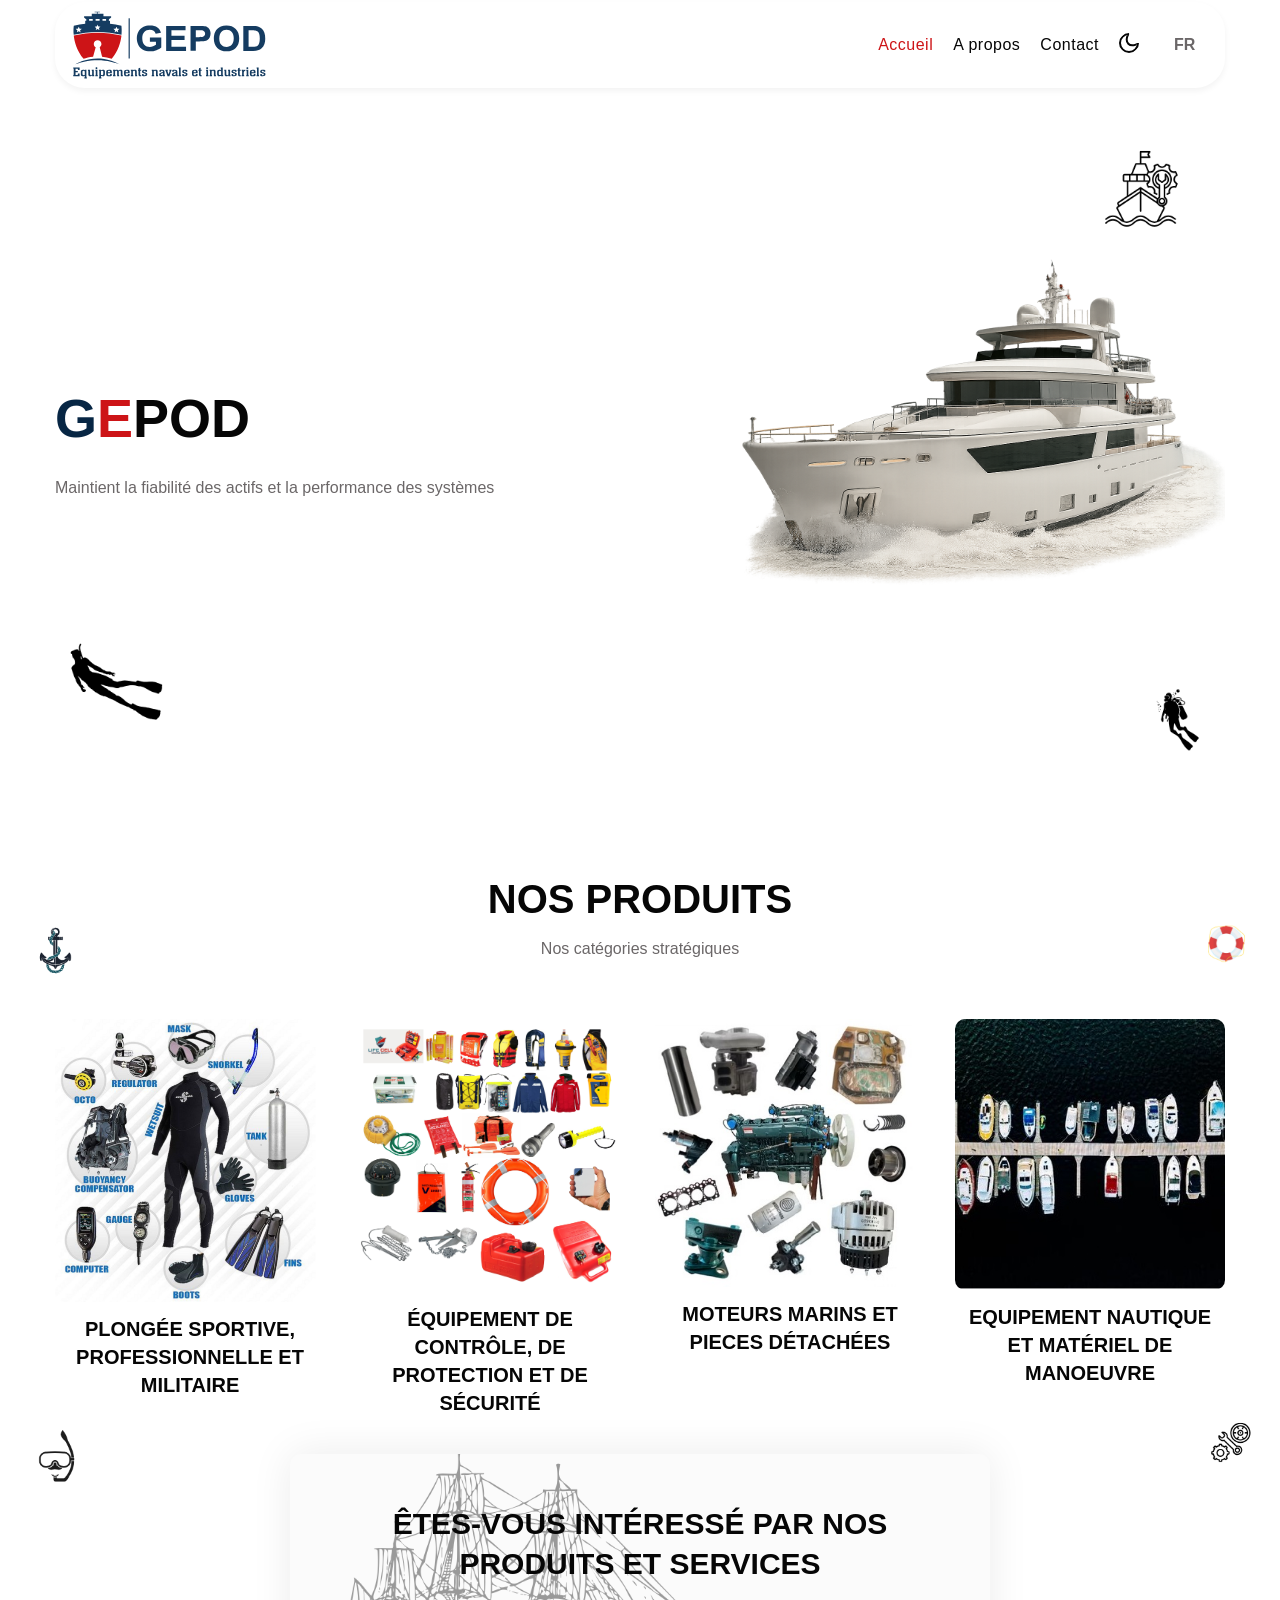
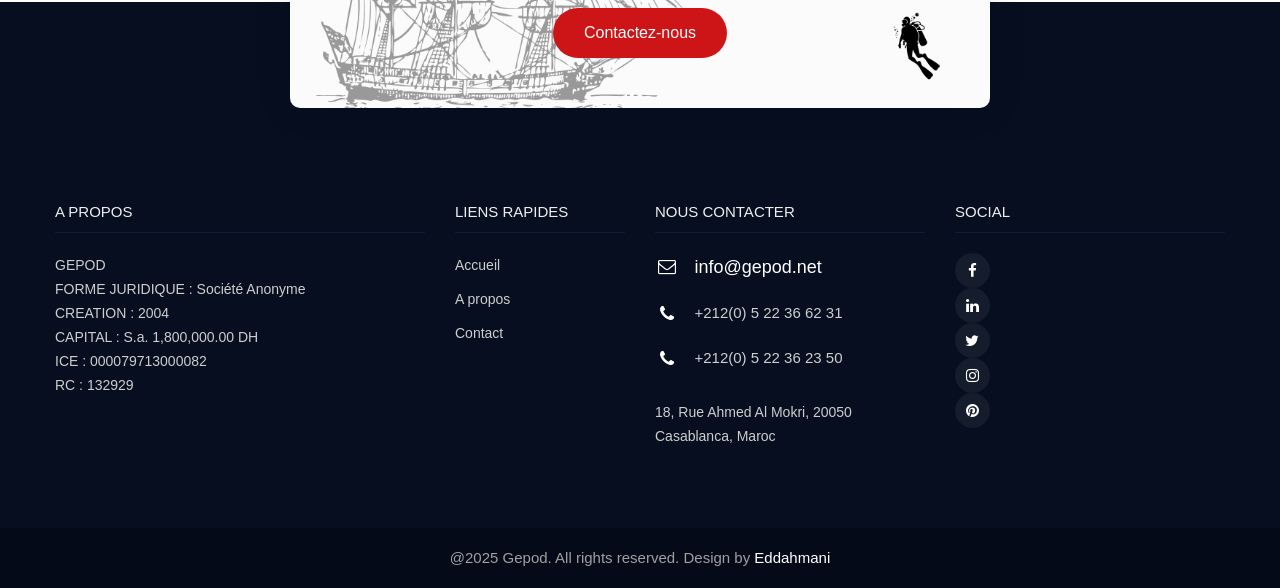
<file: GEPOD/Home/index.html>
<!--
Author: AYA EDDAHMANI
-->
<!doctype html>
<html lang="en">

<head>
    <!-- Required meta tags -->
    <meta charset="utf-8">
    <meta name="viewport" content="width=device-width, initial-scale=1, shrink-to-fit=no">
    <meta name="keywords" content="gepod, Moteurs générateurs d'électricité, Transformateurs d'électricité, transformateur électrique, générateur de courant, générateur électrique, moteurs hors-bord, Moteurs générateurs d'électricité, équipement de contrôle, de protection et de sécurité, équipement de contrôle, de protection et de sécurité, Moteurs marins et pieces détachées, Moteurs marins et pieces détachées, Equipement nautique et matériel de manoeuvre, Equipement nautique et matériel de manoeuvre
    ">
    <meta name="description" content="GEPOD, Maintient la fiabilité des actifs et la performance des systèmes">
    <link rel="canonical" href="https://gepod.net/">
    <meta name="robots" content="index, follow">
    <meta name="twitter:card" content="summary">
    <meta name="twitter:title" content="GEPOD">
    <meta name="twitter:description" content="Maintient la fiabilité des actifs et la performance des systèmes">
    <meta property="og:type" content="website">
    <meta property="og:site_name" content="GEPOD">
    <meta property="og:title" content="GEPOD">
    <meta property="og:description" content="Maintient la fiabilité des actifs et la performance des systèmes">
    <meta property="og:url" content="https://https://gepod.net/">
    <link rel="shortcut icon" type="pic/svg" href="pic/logo.svg">
    <title>GEPOD | Maintient la fiabilité des actifs et la performance des systèmes</title>
    <!-- google-fonts -->
    <!-- //google-fonts -->
    <!-- Template CSS Style link -->
    <link rel="stylesheet" href="CSS/style.css">
    <link href="CSS/infiniteslider.css" rel="stylesheet">
</head>

<body>
    <!--header-->
    <header id="site-header" class="fixed-top">
        <div class="container">
            <nav class="navbar navbar-expand-lg stroke">
                <h1>
                    <a class="navbar-brand" href="index.html">
                        <img src="pic/logo.svg" alt="GEPOD" title="GEPOD" style="height:70px;" />
                    </a>
                </h1>
                <button class="navbar-toggler  collapsed bg-gradient" type="button" data-toggle="collapse"
                    data-target="#navbarTogglerDemo02" aria-controls="navbarTogglerDemo02" aria-expanded="false"
                    aria-label="Toggle navigation">
                    <span class="navbar-toggler-icon fa icon-expand fa-bars"></span>
                    <span class="navbar-toggler-icon fa icon-close fa-times"></span>
                </button>
                <div class="collapse navbar-collapse" id="navbarTogglerDemo02">
                    <ul class="navbar-nav ml-lg-auto">
                        <li class="nav-item active">
                            <a class="nav-link" href="index.html" id="header-Accueil">Accueil<span class="sr-only">(current)</span></a>
                        </li>
                        <li class="nav-item">
                            <a class="nav-link" href="about.html" id="header-apropos">A propos</a>
                        </li>
                        <li class="nav-item">
                            <a class="nav-link" href="contact.html" id="header-contact">Contact</a>
                        </li>
                    </ul>
                     <!-- toggle switch for light and dark theme -->
                    <div class="cont-ser-position">
                        <nav class="navigation">
                            <div class="theme-switch-wrapper">
                                <label class="theme-switch" for="checkbox">
                                    <input type="checkbox" id="checkbox">
                                    <div class="mode-container">
                                        <i class="gg-sun"></i>
                                        <i class="gg-moon"></i>
                                    </div>
                                </label>
                            </div>
                        </nav>
                    </div>    
                    <!-- //toggle switch for light and dark theme -->
                     <!-- Language Switcher -->
                    <div class="language-switcher">
                        <select id="language-select">
                            <option value="fr" selected>FR</option>
                            <option value="en">EN</option>
                            <option value="ar">AR</option>
                        </select>
                    </div>
                     <!-- Language Switcher -->
                </div>
            </nav>
        </div>
    </header>
    <!--//header-->
    <!-- banner section -->
    <section id="home" class="w3l-banner py-5">
        <div class="container pt-5 pb-md-4">
            <div class="row align-items-center">
                <div class="col-md-6 banner-left pt-md-0 pt-5">
                    <h1  class="mb-sm-4 mb-3 title  "><br> <span class="type-js"><span class="text-js"><span style="color:#072644 ">G</span><span style="color: #cd1417">E</span>POD</span></span>
                    </h1>
                    <p><span id="banner-subtitle" class="text-js">Maintient la fiabilité des actifs et la performance des systèmes</span></p>
                </div>
                <div class="col-md-6 banner-right mt-md-0 mt-4"><img class="img-fluid" src="pic/img.png" alt=" ">
                </div>
            </div>
        </div>
    </section>
    <!-- //banner section -->
    <!-- banner bottom section -->

    <!-- //banner bottom section -->
    <!-- teams 32 block -->
    <section class="  w3l-teams-32-main py-5">
        <div class="teams-32 py-md-4">
            <div class="container">
                <div class="title-main text-center mx-auto mb-4">
                    <h3 id="produit-title" class="title-big">Nos Produits</h3>
                    <p id="produit-disc" class="sub-title mt-2">Nos catégories stratégiques</p>
                </div>
                <div class="row main-contteam-32 mt-sm-5 pt-lg-2">
                    <div class="col-lg-3 col-6 team-main-19">
                        <div class="column-19">
                            <a href="#team"><img class="img-fluid" src="pic/Ps&pm.jpg" alt=" "></a>
                        </div>
                        <div class="right-team-9">
                            <h6><a href="#team" class="title-team-32" id="P1-title">Plongée sportive, professionnelle et militaire</a>
                            </h6>
                            <!--<p class="sm-text-32">Plongée sportive, professionnelle et militaire</p>-->
                        </div>
                    </div>
                    <div class="col-lg-3 col-6 team-main-19">
                        <div class="column-19">
                            <a href="#team"><img class="img-fluid" src="pic/Ec&ps.webp" alt=" "></a>
                        </div>
                        <div class="right-team-9">
                            <h6><a href="#team" class="title-team-32" id="P2-title">équipement de contrôle, de protection et de
                                    sécurité</a></h6>
                            <!--<p class="sm-text-32">équipement de contrôle, de protection et de sécurité</p>-->
                        </div>
                    </div>
                    <div class="col-lg-3 col-6 team-main-19">
                        <div class="column-19">
                            <a href="#team"><img class="img-fluid" src="pic/Mm.jpg" alt=" "></a>
                        </div>
                        <div class="right-team-9">
                            <h6><a href="#team" class="title-team-32" id="P3-title">Moteurs marins et pieces détachées</a></h6>
                            <!--<p class="sm-text-32">Moteurs marins et pieces détachées</p>-->
                        </div>
                    </div>
                    <div class="col-lg-3 col-6 team-main-19">
                        <div class="column-19">
                            <a href="#team"><img class="img-fluid" src="pic/En&mm.jpg" alt=" "></a>
                        </div>
                        <div class="right-team-9">
                            <h6><a href="#team" class="title-team-32" id="P4-title">Equipement nautique et matériel de manoeuvre</a>
                            </h6>
                            <!--<p class="sm-text-32">Equipement nautique et matériel de manoeuvre</p>-->
                        </div>
                    </div>
                </div>
            </div>
        </div>
    </section>
    <!--//testimonials-->
    <!-- blog section -->

    <!-- //blog section -->
    <!-- footer -->
    <footer class="w3l-footer-22 position-relative mt-5 pt-5">
        <div class="footer-sub">
            <div class="container">
                <div class="text-txt">
                    <div class="right-side text-center">
                        <h4 id="footer-contact-title">êtes-vous intéressé par <br> nos produits et services</h4>
                        <a id="footer-contact-btn" class="btn button-style mt-4" href="contact.html">Contactez-nous<i class="fa fa-angle-double-right"
                                aria-hidden="true"></i></a>
                    </div>
                    <div class="row sub-columns">
                        <div class="col-lg-4 col-md-6 col-sm-8 sub-one-left">
                            <h6 id="footer-apropos">À propos</h6>
                            <p id="footer-about">GEPOD<br>
                                FORME JURIDIQUE : Société Anonyme<br>
                                CREATION : 2004<br>
                                CAPITAL : S.a. 1,800,000.00 DH<br>
                                ICE : 000079713000082<br>
                                RC : 132929<br>
                            </p>
                            
                        </div>
                        <div class="col-lg-2 col-md-6 col-sm-4 mt-sm-0 mt-5 sub-two-right">
                            <h6 id="footer-liens">Liens Rapides</h6>
                            <ul>
                                <li><a href="index.html" id="L-Accueil"><span class="fa fa-angle-double-right mr-2"></span>Accueil</a></li>
                                <li><a href="about.html" id="L-apropos"><span class="fa fa-angle-double-right mr-2" id="header-apropos"></span>A propos</a></li>
                                <li><a href="contact.html" id="L-contact"><span class="fa fa-angle-double-right mr-2"></span>Contact</a></li>
                            </ul>
                        </div>
                        <div class="col-lg-3 col-sm-6 sub-one-left mt-lg-0 mt-sm-5 mt-4">
                            <h6 id="contact" >Nous contacter </h6>
                            <div class="column2">
                                <div class="href1"><span class="fa fa-envelope-o" aria-hidden="true"></span>
                                    <a href="info@gepod.net"><span class="__cf_email__" >info@gepod.net</a>
                                </div>
                                <div class="href2"><span class="fa fa-phone" aria-hidden="true"></span>
                                    <a href="tel:+212(0) 5 22 36 62 31">+212(0) 5 22 36 62 31</a>

                                    <div class="href2"><span class="fa fa-phone" aria-hidden="true"></span>
                                        <a href="tel:+212(0) 5 22 36 23 50">+212(0) 5 22 36 23 50</a>
                                    </div>
                                </div>
                                <div>
                                    <p class="contact-para" id="footer-location"><span class="fa fa-map-marker" aria-hidden="true"></span>
                                        18, Rue Ahmed Al Mokri, 20050 Casablanca, Maroc</p>
                                </div>
                            </div>
                        </div>
                        <div class="col-lg-3 col-sm-6 sub-one-left mt-lg-0 mt-sm-5 mt-4">
                            <h6 id="footer-Social" >Social </h6>
                            <div class="columns-2">
                                <ul class="social">
                                    <li><a href="facebook.com"><span class="fa fa-facebook" aria-hidden="true"></span></a></li><br>
                                    <li><a href="linkedin.com"><span class="fa fa-linkedin" aria-hidden="true"></span></a></li><br>
                                    <li><a href="twitter.com"><span class="fa fa-twitter" aria-hidden="true"></span></a></li><br>
                                    <li><a href="instagram.com"><span class="fa fa-instagram" aria-hidden="true"></span></a></li><br>
                                    <li><a href="pinterest.com"><span class="fa fa-pinterest" aria-hidden="true"></span></a></li>
                                </ul>
                            </div>
                        </div>
                    </div>
                </div>
            </div>
        </div>
        <!-- copyright -->
        <div class="copyright-footer text-center">
            <div class="container">
                <div class="columns">
                    <p>@2025 Gepod. All rights reserved. Design by <a href="https://gepod.net/" target="_blank">Eddahmani</a>
                    </p>
                </div>
            </div>
        </div>
        <!-- //copyright -->
    </footer>
    <!-- //footer -->

    <!-- Js scripts -->
    <!-- theme switch js (light and dark)-->
    <script src="JS/theme-change.js"></script>
    <script>
        function autoType(elementClass, typingSpeed) {
            var thhis = $(elementClass);
            thhis.css({
                "position": "relative",
                "display": "inline-block"
            });
            thhis.prepend('<div class="cursor" style="right: initial; left:0;"></div>');
            thhis = thhis.find(".text-js");
            var text = thhis.text().trim().split('');
            var amntOfChars = text.length;
            var newString = "";
            thhis.text("|");
            setTimeout(function () {
                thhis.css("opacity", 1);
                thhis.prev().removeAttr("style");
                thhis.text("");
                for (var i = 0; i < amntOfChars; i++) {
                    (function (i, char) {
                        setTimeout(function () {
                            newString += char;
                            thhis.text(newString);
                        }, i * typingSpeed);
                    })(i + 1, text[i]);
                }
            }, 1500);
        }

    </script>
    <!-- //theme switch js (light and dark)-->


    <!--language switcher-->
    <script src="JS/lang.js"></script>
    <!--language switcher-->
    <!-- //Js scripts -->
</body>

</html>
</file>
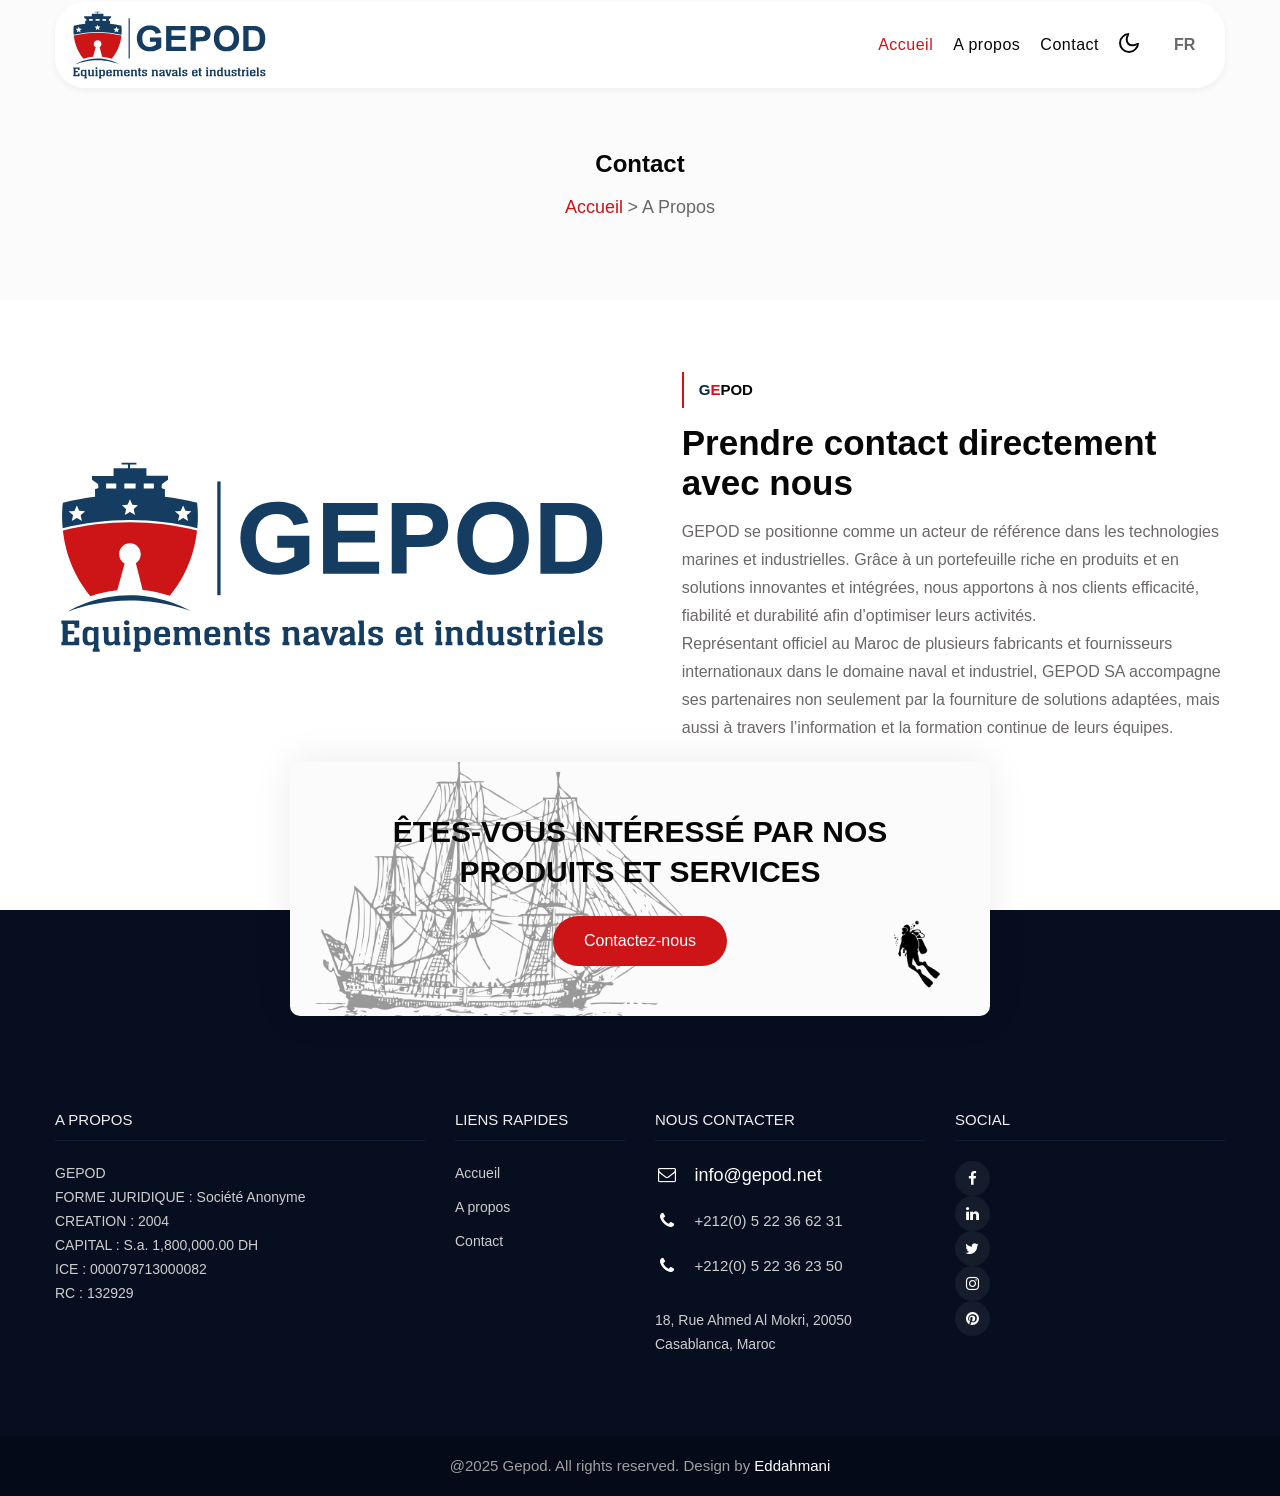
<file: GEPOD/Home/about.html>
<!--
Author: AYA EDDAHMANI
-->
<!doctype html>
<html lang="en">

<head>
    <!-- Required meta tags -->
    <meta charset="utf-8">
    <meta name="viewport" content="width=device-width, initial-scale=1, shrink-to-fit=no">
    <title>GEPOD | A propos de nous</title>
    <!-- Template CSS Style link -->
    <link rel="stylesheet" href="CSS/style.css">
</head>

<body>
    <!--header-->
    <header id="site-header" class="fixed-top">
        <div class="container">
            <nav class="navbar navbar-expand-lg stroke">
                <h1>
                    <a class="navbar-brand" href="index.html">
                        <img src="pic/logo.svg" alt="GEPOD" title="GEPOD" style="height:70px;" />
                    </a>
                </h1>
                <button class="navbar-toggler  collapsed bg-gradient" type="button" data-toggle="collapse"
                    data-target="#navbarTogglerDemo02" aria-controls="navbarTogglerDemo02" aria-expanded="false"
                    aria-label="Toggle navigation">
                    <span class="navbar-toggler-icon fa icon-expand fa-bars"></span>
                    <span class="navbar-toggler-icon fa icon-close fa-times"></span>
                </button>
                <div class="collapse navbar-collapse" id="navbarTogglerDemo02">
                    <ul class="navbar-nav ml-lg-auto">
                        <li class="nav-item active">
                            <a class="nav-link" href="index.html" id="header-Accueil"> <span class="sr-only">(current)</span>Accueil</a>
                        </li>
                        <li class="nav-item">
                            <a class="nav-link" href="about.html" id="header-apropos">A propos</a>
                        </li>
                        <li class="nav-item">
                            <a class="nav-link" href="contact.html" id="header-contact">Contact</a>
                        </li>
                    </ul>
                     <!-- toggle switch for light and dark theme -->
                    <div class="cont-ser-position">
                        <nav class="navigation">
                            <div class="theme-switch-wrapper">
                                <label class="theme-switch" for="checkbox">
                                    <input type="checkbox" id="checkbox">
                                    <div class="mode-container">
                                        <i class="gg-sun"></i>
                                        <i class="gg-moon"></i>
                                    </div>
                                </label>
                            </div>
                        </nav>
                    </div>    
                    <!-- //toggle switch for light and dark theme -->
                     <!-- Language Switcher -->
                    <div class="language-switcher">
                        <select id="language-select">
                            <option value="fr" selected>FR</option>
                            <option value="en">EN</option>
                            <option value="ar">AR</option>
                        </select>
                    </div>
                     <!-- Language Switcher -->
                </div>
            </nav>
        </div>
    </header>
    <!--//header-->
    <!-- inner banner -->
    <!-- inner banner -->
    <div class="inner-banner">
        <section class="w3l-breadcrumb">
            <div class="container">
                <h4 class="inner-text-title font-weight-bold mb-sm-3 mb-2" id="page-title">A propos de nous</h4>
                <ul class="breadcrumbs-custom-path">
                    <li><a id="banner-Accueil" href="index.html">Accueil</a></li>
                    <li class="active" id="banner-apropos"><span class="fa fa-chevron-right mx-2" aria-hidden="true"></span>A propos de nous
                    </li>
                </ul>
            </div>
        </section>
    </div>
    <!-- //inner banner -->
    <!-- about section -->
    <section class="w3l-text-6 py-5" id="about">
        <div class="text-6-mian py-md-4 py-3">
            <div class="container">
                <div class="row top-cont-grid align-items-center">
                    <div class="col-lg-6 left-img pr-lg-4">
                        <img src="pic/logo1.svg" alt="" class="img-responsive img-fluid" />
                    </div>
                    <div class="col-lg-6 text-6-info mb-lg-0 mb-4 pl-lg-5">
                        <h6><span style="color:#072644 ">G</span><span style="color: #cd1417">E</span>POD</h6>
                        <h2 id="section-subtitle">Maintient la fiabilité des actifs et la performance des systèmes <span></span></h2>
                        <p id="section-paragraph">GEPOD se positionne comme un acteur de référence dans les technologies marines et industrielles.
                           Grâce à un portefeuille riche en produits et en solutions innovantes et intégrées, nous apportons à 
                           nos clients efficacité, fiabilité et durabilité afin d’optimiser leurs activités.

                            Représentant officiel au Maroc de plusieurs fabricants et fournisseurs internationaux dans le domaine
                            naval et industriel, GEPOD SA accompagne ses partenaires non seulement par la fourniture de solutions 
                            adaptées, mais aussi à travers l’information et la formation continue de leurs équipes.
                        </p>
                        
                    </div>
                </div>
            </div>
        </div>
    </section>
    <!-- //about section -->

    <!-- //about block 3 -->

    <!-- footer -->
     <footer class="w3l-footer-22 position-relative mt-5 pt-5">
        <div class="footer-sub">
            <div class="container">
                <div class="text-txt">
                    <div class="right-side text-center">
                        <h4 id="footer-contact-title">êtes-vous intéressé par <br> nos produits et services</h4>
                        <a id="footer-contact-btn" class="btn button-style mt-4" href="contact.html">Contactez-nous<i class="fa fa-angle-double-right"
                                aria-hidden="true"></i></a>
                    </div>
                    <div class="row sub-columns">
                        <div class="col-lg-4 col-md-6 col-sm-8 sub-one-left">
                            <h6 id="footer-apropos">À propos</h6>
                            <p id="footer-about">
                                GEPOD<br>
                                FORME JURIDIQUE : Société Anonyme<br>
                                CREATION : 2004<br>
                                CAPITAL : S.a. 1,800,000.00 DH<br>
                                ICE : 000079713000082<br>
                                RC : 132929<br>
                            </p>
                            
                        </div>
                        <div class="col-lg-2 col-md-6 col-sm-4 mt-sm-0 mt-5 sub-two-right">
                            <h6 id="footer-liens">Liens Rapides</h6>
                            <ul>
                                <li><a href="index.html" id="L-Accueil"><span class="fa fa-angle-double-right mr-2"></span>Accueil</a></li>
                                <li><a href="about.html" id="L-apropos"><span class="fa fa-angle-double-right mr-2" id="header-apropos"></span>A propos</a></li>
                                <li><a href="contact.html" id="L-contact"><span class="fa fa-angle-double-right mr-2"></span>Contact</a></li>
                            </ul>
                        </div>
                        <div class="col-lg-3 col-sm-6 sub-one-left mt-lg-0 mt-sm-5 mt-4">
                            <h6 id="contact" >Nous contacter </h6>
                            <div class="column2">
                                <div class="href1"><span class="fa fa-envelope-o" aria-hidden="true"></span>
                                    <a href="info@gepod.net"><span class="__cf_email__" >info@gepod.net</a>
                                </div>
                                <div class="href2"><span class="fa fa-phone" aria-hidden="true"></span>
                                    <a href="tel:+212(0) 5 22 36 62 31">+212(0) 5 22 36 62 31</a>

                                    <div class="href2"><span class="fa fa-phone" aria-hidden="true"></span>
                                        <a href="tel:+212(0) 5 22 36 23 50">+212(0) 5 22 36 23 50</a>
                                    </div>
                                </div>
                                <div>
                                    <p id="footer-location" class="contact-para"><span class="fa fa-map-marker" aria-hidden="true"></span>
                                        18, Rue Ahmed Al Mokri, 20050 Casablanca, Maroc</p>
                                </div>
                            </div>
                        </div>
                        <div class="col-lg-3 col-sm-6 sub-one-left mt-lg-0 mt-sm-5 mt-4">
                            <h6 id="footer-Social" >Social </h6>
                            <div class="columns-2">
                                <ul class="social">
                                    <li><a href="facebook.com"><span class="fa fa-facebook" aria-hidden="true"></span></a></li><br>
                                    <li><a href="linkedin.com"><span class="fa fa-linkedin" aria-hidden="true"></span></a></li><br>
                                    <li><a href="twitter.com"><span class="fa fa-twitter" aria-hidden="true"></span></a></li><br>
                                    <li><a href="instagram.com"><span class="fa fa-instagram" aria-hidden="true"></span></a></li><br>
                                    <li><a href="pinterest.com"><span class="fa fa-pinterest" aria-hidden="true"></span></a></li>
                                </ul>
                            </div>
                        </div>
                    </div>
                </div>
            </div>
        </div>
        <!-- copyright -->
        <div class="copyright-footer text-center">
            <div class="container">
                <div class="columns">
                    <p>@2025 Gepod. All rights reserved. Design by <a href="https://gepod.net/" target="_blank">Eddahmani</a>
                    </p>
                </div>
            </div>
        </div>
        <!-- //copyright -->
    </footer>
    <!-- //footer -->


    <!-- magnific popup -->
    <script>
        $(document).ready(function () {
            $('.popup-with-zoom-anim').magnificPopup({
                type: 'inline',

                fixedContentPos: false,
                fixedBgPos: true,

                overflowY: 'auto',

                closeBtnInside: true,
                preloader: false,

                midClick: true,
                removalDelay: 300,
                mainClass: 'my-mfp-zoom-in'
            });

            $('.popup-with-move-anim').magnificPopup({
                type: 'inline',

                fixedContentPos: false,
                fixedBgPos: true,

                overflowY: 'auto',

                closeBtnInside: true,
                preloader: false,

                midClick: true,
                removalDelay: 300,
                mainClass: 'my-mfp-slide-bottom'
            });
        });
    </script>
    <!-- //magnific popup -->

    <!-- theme switch js (light and dark)-->
    <script src="JS/theme-change.js"></script>
    <script>
        function autoType(elementClass, typingSpeed) {
            var thhis = $(elementClass);
            thhis.css({
                "position": "relative",
                "display": "inline-block"
            });
            thhis.prepend('<div class="cursor" style="right: initial; left:0;"></div>');
            thhis = thhis.find(".text-js");
            var text = thhis.text().trim().split('');
            var amntOfChars = text.length;
            var newString = "";
            thhis.text("|");
            setTimeout(function () {
                thhis.css("opacity", 1);
                thhis.prev().removeAttr("style");
                thhis.text("");
                for (var i = 0; i < amntOfChars; i++) {
                    (function (i, char) {
                        setTimeout(function () {
                            newString += char;
                            thhis.text(newString);
                        }, i * typingSpeed);
                    })(i + 1, text[i]);
                }
            }, 1500);
        }

    
    </script>
    <!-- //theme switch js (light and dark)-->

    <!-- magnific popup -->
    
    <script>
        $(document).ready(function () {
            $('.popup-with-zoom-anim').magnificPopup({
                type: 'inline',

                fixedContentPos: false,
                fixedBgPos: true,

                overflowY: 'auto',

                closeBtnInside: true,
                preloader: false,

                midClick: true,
                removalDelay: 300,
                mainClass: 'my-mfp-zoom-in'
            });

            $('.popup-with-move-anim').magnificPopup({
                type: 'inline',

                fixedContentPos: false,
                fixedBgPos: true,

                overflowY: 'auto',

                closeBtnInside: true,
                preloader: false,

                midClick: true,
                removalDelay: 300,
                mainClass: 'my-mfp-slide-bottom'
            });
        });
    </script>
    <!-- //magnific popup -->

    <!-- MENU-JS -->
    <script>
        (window).on("scroll", function () {
            var scroll = $(window).scrollTop();

            if (scroll >= 80) {
                $("#site-header").addClass("nav-fixed");
            } else {
                $("#site-header").removeClass("nav-fixed");
            }
        });

        //Main navigation Active Class Add Remove
        (".navbar-toggler").on("click", function () {
            $("header").toggleClass("active");
        });
        $(document).on("ready", function () {
            if ($(window).width() > 991) {
                $("header").removeClass("active");
            }
            $(window).on("resize", function () {
                if ($(window).width() > 991) {
                    $("header").removeClass("active");
                }
            });
        });
    </script>
    <!-- //MENU-JS -->

    <!-- for testimonials carousel -->
    
    <script>
        (document).ready(function () {
            $("#owl-demo1").owlCarousel({
                loop: true,
                margin: 20,
                responsiveClass: true,
                responsive: {
                    0: {
                        items: 1,
                        nav: true
                    },
                    600: {
                        items: 1,
                        nav: false
                    },
                    1000: {
                        items: 1,
                        nav: true,
                        loop: true
                    }
                }
            })
        })
    </script>
    <!-- //for testimonials carousel -->

    <!-- disable body scroll which navbar is in active -->
    <script>
        (function () {
            $('.navbar-toggler').click(function () {
                $('body').toggleClass('noscroll');
            })
        });
    </script>
    <!-- //disable body scroll which navbar is in active -->
    <!--language switcher-->
    <script src="JS/lang.js"></script>
    <!--language switcher-->

    <!-- //Js scripts -->
</body>

</html>
</file>
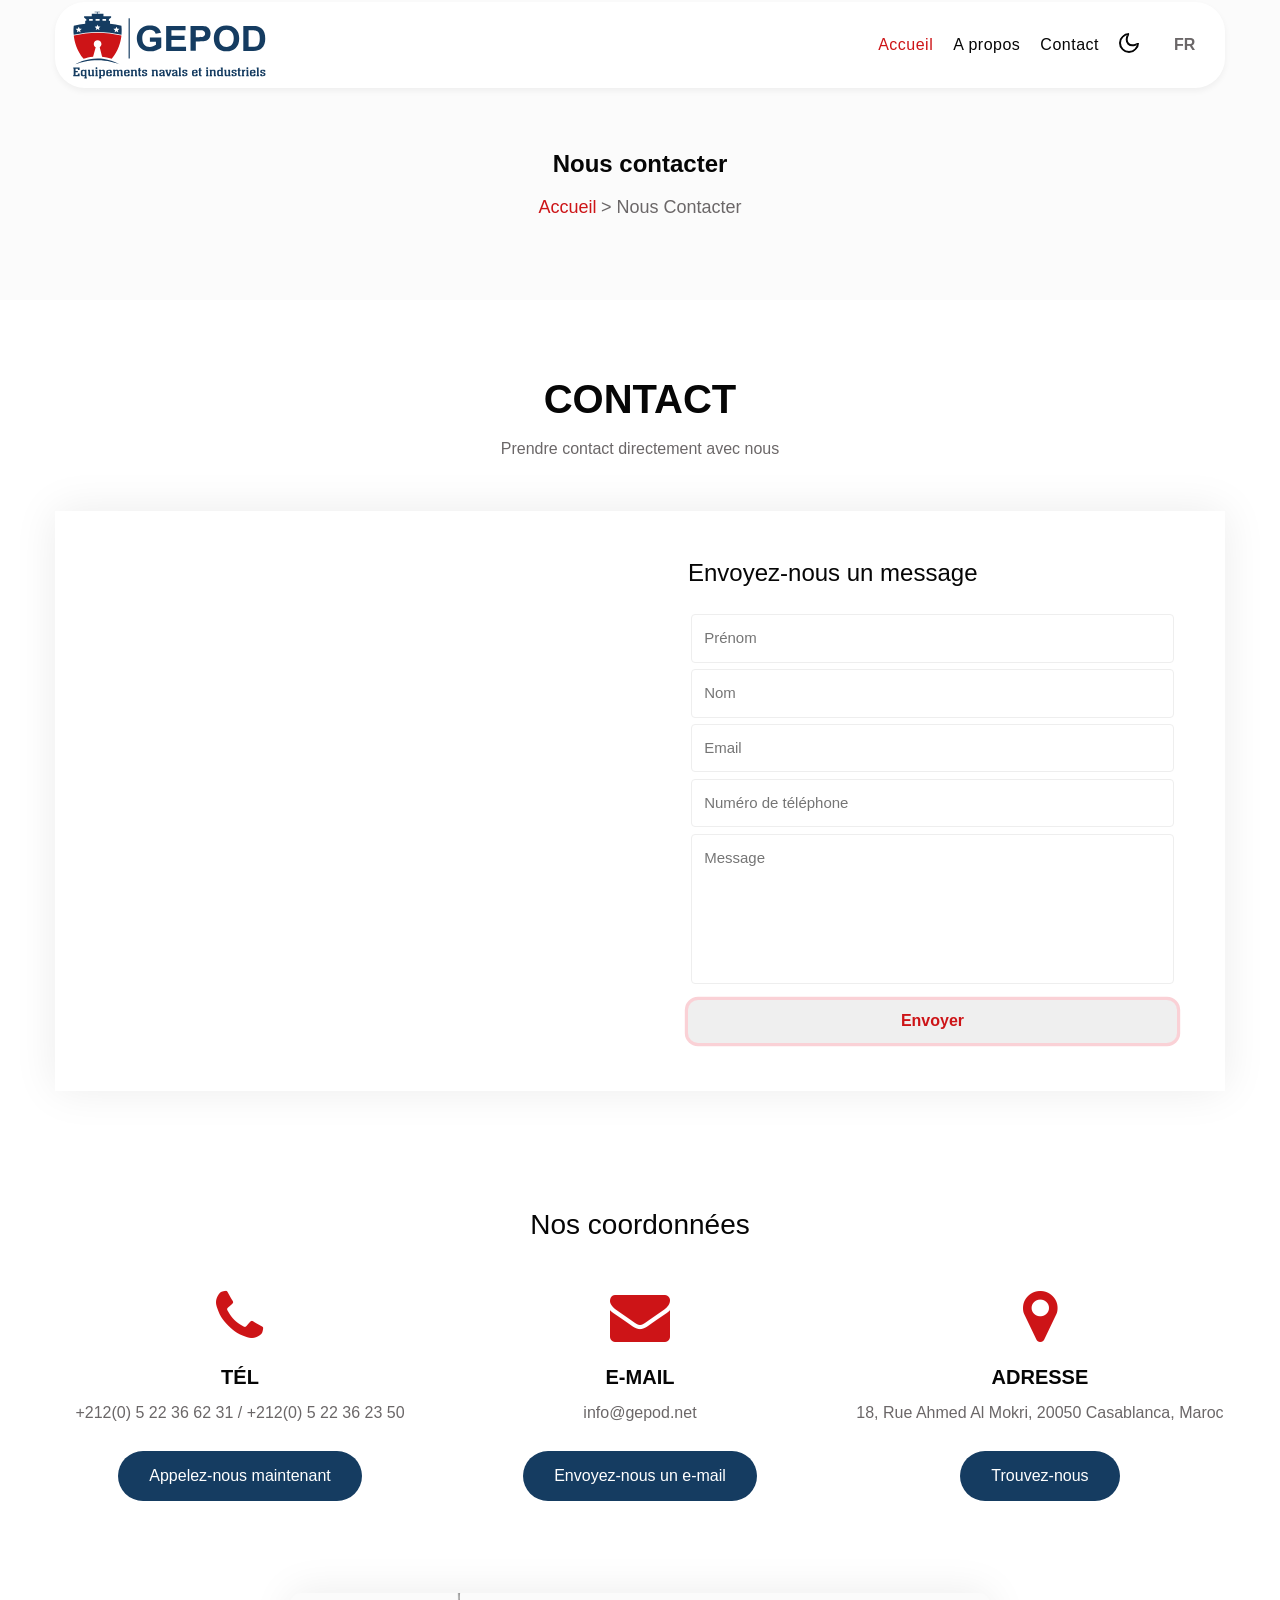
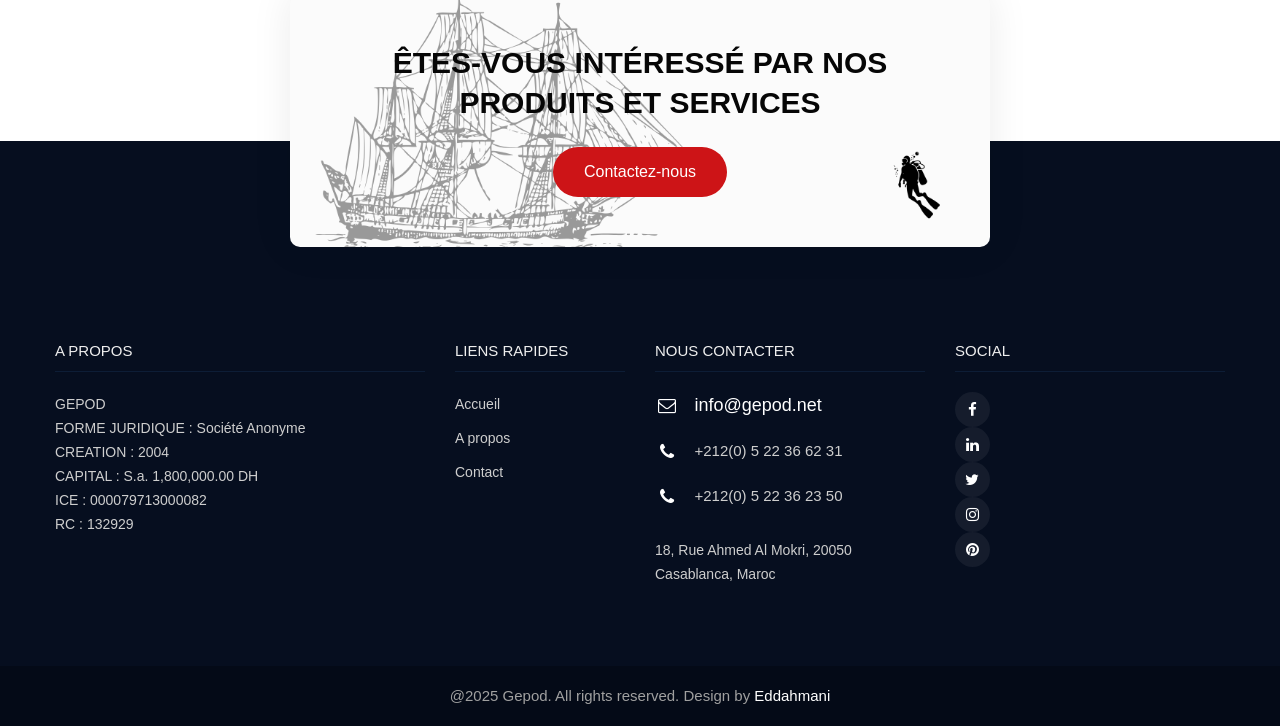
<file: GEPOD/Home/contact.html>
<!--
Author: AYA EDDAHMANI
-->
<!doctype html>
<html lang="en">

<head>
    <!-- Required meta tags -->
    <meta charset="utf-8">
    <meta name="viewport" content="width=device-width, initial-scale=1, shrink-to-fit=no">
    <title>GEPOD | Contact</title>
    <!-- Template CSS Style link -->
    <link rel="stylesheet" href="CSS/style.css">
</head>

<body>
    <!--header-->
    <header id="site-header" class="fixed-top">
        <div class="container">
            <nav class="navbar navbar-expand-lg stroke">
                <h1>
                    <a class="navbar-brand" href="index.html">
                        <img src="pic/logo.svg" alt="GEPOD" title="GEPOD" style="height:70px;" />
                    </a>
                </h1>
                <button class="navbar-toggler  collapsed bg-gradient" type="button" data-toggle="collapse"
                    data-target="#navbarTogglerDemo02" aria-controls="navbarTogglerDemo02" aria-expanded="false"
                    aria-label="Toggle navigation">
                    <span class="navbar-toggler-icon fa icon-expand fa-bars"></span>
                    <span class="navbar-toggler-icon fa icon-close fa-times"></span>
                </button>
                <div class="collapse navbar-collapse" id="navbarTogglerDemo02">
                    <ul class="navbar-nav ml-lg-auto">
                        <li class="nav-item active">
                            <a class="nav-link" href="index.html" id="header-Accueil"> <span class="sr-only">(current)</span>Accueil</a>
                        </li>
                        <li class="nav-item">
                            <a class="nav-link" href="about.html" id="header-apropos">A propos</a>
                        </li>
                        <li class="nav-item">
                            <a class="nav-link" href="contact.html" id="header-contact">Contact</a>
                        </li>
                    </ul>
                     <!-- toggle switch for light and dark theme -->
                    <div class="cont-ser-position">
                        <nav class="navigation">
                            <div class="theme-switch-wrapper">
                                <label class="theme-switch" for="checkbox">
                                    <input type="checkbox" id="checkbox">
                                    <div class="mode-container">
                                        <i class="gg-sun"></i>
                                        <i class="gg-moon"></i>
                                    </div>
                                </label>
                            </div>
                        </nav>
                    </div>    
                    <!-- //toggle switch for light and dark theme -->
                     <!-- Language Switcher -->
                    <div class="language-switcher">
                        <select id="language-select">
                            <option value="fr" selected>FR</option>
                            <option value="en">EN</option>
                            <option value="ar">AR</option>
                        </select>
                    </div>
                     <!-- Language Switcher -->
                </div>
            </nav>
        </div>
    </header>
    <!--//header-->
    <!-- inner banner -->
    <div class="inner-banner">
        <section class="w3l-breadcrumb">
            <div class="container">
                <h4 id="banner-title" class="inner-text-title font-weight-bold mb-sm-3 mb-2">Nous contacter</h4>
                <ul class="breadcrumbs-custom-path">
                    <li><a href="index.html" id="banner-Accueil">Accueil</a></li>
                    <li class="active" id="banner-contact"><span class="fa fa-chevron-right mx-2" aria-hidden="true"></span> Nous contacter </li>
                </ul>
            </div>
        </section>
    </div>
    <!-- //inner banner -->
    <!-- contact -->
    <section class="contact py-5" >
        <div class="container py-md-4 py-3">
            <div class="title-main text-center mx-auto mb-md-4">
                <h3 id="page-title" class="title-big">Contact</h3>
                <p id="section-subtitle" class="sub-title mt-2">Prendre contact directement avec nous</p>
            </div>
            <div class="main-grid-contact">
                <div class="row mt-5 mx-0">
                    <!-- map -->
                    <div class="col-lg-6 map mt-lg-0 mt-3">
                        <iframe
                            src="https://www.google.com/maps/embed?pb=!1m18!1m12!1m3!1d3323.533369738598!2d-7.640823885458147!3d33.59146294931968!2m3!1f0!2f0!3f0!3m2!1i1024!2i768!4f13.1!3m3!1m2!1s0xda7d2ee6e1289f7%3A0xba5831df6e1a8259!2sGEPOD!5e0!3m2!1sfr!2sma!4v1654124739177!5m2!1sfr!2sma"
                            width="600" height="450" style="border:0;" allowfullscreen="" loading="lazy"
                            referrerpolicy="no-referrer-when-downgrade">
                        </iframe>
                    </div>
                    <!-- contact form -->
                    <div class="col-lg-6 content-form-right p-0">
                        <div class="form-w3ls p-md-5 p-4">
                            <h4 id="form-title" class="mb-4 sec-title-w3">Envoyez-nous un message</h4>
                            <form method="post" action="https://formsubmit.co/6b148859beddc2c2cfb8c4341e62446e">
                                <div class="form-field">
                                    <input id="form-prenom" required="" placeholder="Prenom" class="input-field" type="text"/>
                                </div>
                                <div class="form-field">
                                    <input id="form-nom"  required="" placeholder="Nom" class="input-field" type="text" />
                                </div>
                                <div class="form-field">
                                    <input id="form-email" required="" placeholder="Email" class="input-field" type="email" />
                                </div>
                                <div class="form-field">
                                    <input id="form-phone" required="" placeholder="Numéro de téléphone" class="input-field" type="text" />
                                </div>
                                <div class="form-field">
                                    <textarea id="form-message" required="" placeholder="Message"  class="input-field"></textarea>
                                </div>
                                <div class="form-field">
                                    <input type="text" name="_honey" style="display:none" class="input-field">
                                </div>
                                <div class="form-field">
                                    <input type="hidden" name="_next" value="https://gepod.net/thanks.html" class="input-field">
                                </div>
                                <button id="form-btn" class="sendMessage-btn ">Envoyer</button>
                            </form>
                        </div>
                    </div>
                </div>
            </div>
        </div>
    </section>
    <!-- //contact -->
    <!-- support -->
    <div class="support py-5" id="support">
        <div class="container pb-md-5 pb-3">
            <h3 id="section-title" class="title-w3ls text-center mb-5">Nos coordonnées</h3>
            <div class="row support-bottom text-center mb-5">
                <div class="col-lg-4 col-sm-6 support-grid">
                    <span class="fa fa-phone"></span>
                    <h5 id="text-tel" class="text-uppercase mt-3 mb-2">Tél</h5>
                    <p>+212(0) 5 22 36 62 31 / +212(0) 5 22 36 23 50</p>
                    <a id="btn-tel" href="callto://+212522366231" class="btn button-style button-2 mt-4">
                        Appelez-nous maintenant
                    </a>
                </div>
                <div class="col-lg-4 col-sm-6 support-grid mt-sm-0 mt-4">
                    <span class="fa fa-envelope"></span>
                    <h5 id="text-E-Mail" class="text-uppercase mt-3 mb-2">E-Mail</h5>
                    <p>info@gepod.net</p>
                    <a id="btn-E-Mail" href="contact.html" class="btn button-style button-2 mt-4">
                        Envoyez-nous un e-mail
                    </a>
                </div>
                <div class="col-lg-4 col-sm-6 support-grid mt-lg-0 mt-4">
                    <span class="fa fa-map-marker"></span>
                    <h5 id="text-Adresse" class="text-uppercase mt-3 mb-2">Adresse</h5>
                    <p id="text-location">18, Rue Ahmed Al Mokri, 20050 Casablanca, Maroc</p>
                    <a id="btn-Adresse" href="https://goo.gl/maps/hzeGV6UBDaAALQ4J8" class="btn button-style button-2 mt-4">
                        Trouvez-nous
                    </a>
                </div>
            </div>
        </div>
    </div>
    <!-- support -->
 <!-- footer -->
     <footer class="w3l-footer-22 position-relative mt-5 pt-5">
        <div class="footer-sub">
            <div class="container">
                <div class="text-txt">
                    <div class="right-side text-center">
                        <h4 id="footer-contact-title">êtes-vous intéressé par <br> nos produits et services</h4>
                        <a id="footer-contact-btn" class="btn button-style mt-4" href="contact.html">Contactez-nous<i class="fa fa-angle-double-right"
                                aria-hidden="true"></i></a>
                    </div>
                    <div class="row sub-columns">
                        <div class="col-lg-4 col-md-6 col-sm-8 sub-one-left">
                            <h6 id="footer-apropos">À propos</h6>
                            <p id="footer-about">
                                GEPOD<br>
                                FORME JURIDIQUE : Société Anonyme<br>
                                CREATION : 2004<br>
                                CAPITAL : S.a. 1,800,000.00 DH<br>
                                ICE : 000079713000082<br>
                                RC : 132929<br>
                            </p>
                            
                        </div>
                        <div class="col-lg-2 col-md-6 col-sm-4 mt-sm-0 mt-5 sub-two-right">
                            <h6 id="footer-liens">Liens Rapides</h6>
                            <ul>
                                <li><a href="index.html" id="L-Accueil"><span class="fa fa-angle-double-right mr-2"></span>Accueil</a></li>
                                <li><a href="about.html" id="L-apropos"><span class="fa fa-angle-double-right mr-2" id="header-apropos"></span>A propos</a></li>
                                <li><a href="contact.html" id="L-contact"><span class="fa fa-angle-double-right mr-2"></span>Contact</a></li>
                            </ul>
                        </div>
                        <div class="col-lg-3 col-sm-6 sub-one-left mt-lg-0 mt-sm-5 mt-4">
                            <h6 id="contact" >Nous contacter </h6>
                            <div class="column2">
                                <div class="href1"><span class="fa fa-envelope-o" aria-hidden="true"></span>
                                    <a href="info@gepod.net"><span class="__cf_email__" >info@gepod.net</a>
                                </div>
                                <div class="href2"><span class="fa fa-phone" aria-hidden="true"></span>
                                    <a href="tel:+212(0) 5 22 36 62 31">+212(0) 5 22 36 62 31</a>

                                    <div class="href2"><span class="fa fa-phone" aria-hidden="true"></span>
                                        <a href="tel:+212(0) 5 22 36 23 50">+212(0) 5 22 36 23 50</a>
                                    </div>
                                </div>
                                <div>
                                    <p id="footer-location" class="contact-para"><span class="fa fa-map-marker" aria-hidden="true"></span>
                                        18, Rue Ahmed Al Mokri, 20050 Casablanca, Maroc</p>
                                </div>
                            </div>
                        </div>
                        <div class="col-lg-3 col-sm-6 sub-one-left mt-lg-0 mt-sm-5 mt-4">
                            <h6 id="footer-Social" >Social </h6>
                            <div class="columns-2">
                                <ul class="social">
                                    <li><a href="facebook.com"><span class="fa fa-facebook" aria-hidden="true"></span></a></li><br>
                                    <li><a href="linkedin.com"><span class="fa fa-linkedin" aria-hidden="true"></span></a></li><br>
                                    <li><a href="twitter.com"><span class="fa fa-twitter" aria-hidden="true"></span></a></li><br>
                                    <li><a href="instagram.com"><span class="fa fa-instagram" aria-hidden="true"></span></a></li><br>
                                    <li><a href="pinterest.com"><span class="fa fa-pinterest" aria-hidden="true"></span></a></li>
                                </ul>
                            </div>
                        </div>
                    </div>
                </div>
            </div>
        </div>
        <!-- copyright -->
        <div class="copyright-footer text-center">
            <div class="container">
                <div class="columns">
                    <p>@2025 Gepod. All rights reserved. Design by <a href="https://gepod.net/" target="_blank">Eddahmani</a>
                    </p>
                </div>
            </div>
        </div>
        <!-- //copyright -->
    </footer>
    <!-- //footer -->

    <!-- Js scripts -->
 

    <!-- theme switch js (light and dark)-->
    <script src="JS/theme-change.js"></script>
    <script>
        function autoType(elementClass, typingSpeed) {
            var thhis = $(elementClass);
            thhis.css({
                "position": "relative",
                "display": "inline-block"
            });
            thhis.prepend('<div class="cursor" style="right: initial; left:0;"></div>');
            thhis = thhis.find(".text-js");
            var text = thhis.text().trim().split('');
            var amntOfChars = text.length;
            var newString = "";
            thhis.text("|");
            setTimeout(function () {
                thhis.css("opacity", 1);
                thhis.prev().removeAttr("style");
                thhis.text("");
                for (var i = 0; i < amntOfChars; i++) {
                    (function (i, char) {
                        setTimeout(function () {
                            newString += char;
                            thhis.text(newString);
                        }, i * typingSpeed);
                    })(i + 1, text[i]);
                }
            }, 1500);
        }

        $(document).ready(function () {
            // Now to start autoTyping just call the autoType function with the 
            // class of outer div
            // The second paramter is the speed between each letter is typed.   
            autoType(".type-js", 200);
        });
    </script>
    <!-- //theme switch js (light and dark)-->

    <!-- MENU-JS -->
    <script>
        $(window).on("scroll", function () {
            var scroll = $(window).scrollTop();

            if (scroll >= 80) {
                $("#site-header").addClass("nav-fixed");
            } else {
                $("#site-header").removeClass("nav-fixed");
            }
        });

        //Main navigation Active Class Add Remove
        $(".navbar-toggler").on("click", function () {
            $("header").toggleClass("active");
        });
        $(document).on("ready", function () {
            if ($(window).width() > 991) {
                $("header").removeClass("active");
            }
            $(window).on("resize", function () {
                if ($(window).width() > 991) {
                    $("header").removeClass("active");
                }
            });
        });
    </script>
    <!-- //MENU-JS -->

    <!-- disable body scroll which navbar is in active -->
    <script>
        $(function () {
            $('.navbar-toggler').click(function () {
                $('body').toggleClass('noscroll');
            })
        });
    </script>
    <!-- //disable body scroll which navbar is in active -->

    <!--language switcher-->
    <script src="JS/lang.js"></script>
    <!--language switcher-->
    <!-- //Js scripts -->
</body>

</html>
</file>
<file: GEPOD/Home/CSS/infiniteslider.css>
/* Slider */
.slick-slide {
    margin: 0px 20px;
}

.slick-slide img {
    width: 100%;
}

.slick-slider
{
    position: relative;
    display: block;
    box-sizing: border-box;
    -webkit-user-select: none;
    -moz-user-select: none;
    -ms-user-select: none;
            user-select: none;
    -webkit-touch-callout: none;
    -khtml-user-select: none;
    -ms-touch-action: pan-y;
        touch-action: pan-y;
    -webkit-tap-highlight-color: transparent;
}

.slick-list
{
    position: relative;
    display: block;
    overflow: hidden;
    margin: 0;
    padding: 0;
}
.slick-list:focus
{
    outline: none;
}
.slick-list.dragging
{
    cursor: pointer;
    cursor: hand;
}

.slick-slider .slick-track,
.slick-slider .slick-list
{
    -webkit-transform: translate3d(0, 0, 0);
       -moz-transform: translate3d(0, 0, 0);
        -ms-transform: translate3d(0, 0, 0);
         -o-transform: translate3d(0, 0, 0);
            transform: translate3d(0, 0, 0);
}

.slick-track
{
    position: relative;
    top: 0;
    left: 0;
    display: block;
}
.slick-track:before,
.slick-track:after
{
    display: table;
    content: '';
}
.slick-track:after
{
    clear: both;
}
.slick-loading .slick-track
{
    visibility: hidden;
}

.slick-slide
{
    display: none;
    float: left;
    height: 100%;
    min-height: 1px;
}
[dir='rtl'] .slick-slide
{
    float: right;
}
.slick-slide img
{
    display: block;
}
.slick-slide.slick-loading img
{
    display: none;
}
.slick-slide.dragging img
{
    pointer-events: none;
}
.slick-initialized .slick-slide
{
    display: block;
}
.slick-loading .slick-slide
{
    visibility: hidden;
}
.slick-vertical .slick-slide
{
    display: block;
    height: auto;
    border: 1px solid transparent;
}
.slick-arrow.slick-hidden {
    display: none;
}
</file>
<file: GEPOD/Home/CSS/style.css>
/*--

Author: AYA EDDAHMANI

--*/
/*!
 * Bootstrap v4.4.1 (https://getbootstrap.com/)
 * Copyright 2011-2019 The Bootstrap Authors
 * Copyright 2011-2019 Twitter, Inc.
 * Licensed under MIT (https://github.com/twbs/bootstrap/blob/master/LICENSE)
 */
:root {
  --blue: #007bff;
  --indigo: #6610f2;
  --purple: #6f42c1;
  --pink: #e83e8c;
  --red: #dc3545;
  --orange: #fd7e14;
  --yellow: #ffc107;
  --green: #28a745;
  --teal: #20c997;
  --cyan: #17a2b8;
  --white: #fff;
  --gray: #6c757d;
  --gray-dark: #343a40;
  --primary: #ff4c4c;
  --secondary: #e71d36;
  --success: #28a745;
  --info: #17a2b8;
  --warning: #ffc107;
  --danger: #dc3545;
  --light: #f8f9fa;
  --dark: #343a40;
  --breakpoint-xs: 0;
  --breakpoint-sm: 576px;
  --breakpoint-md: 768px;
  --breakpoint-lg: 992px;
  --breakpoint-xl: 1200px;
  --font-family-sans-serif: -apple-system, BlinkMacSystemFont, "Segoe UI", Roboto, "Helvetica Neue", Arial, "Noto Sans", sans-serif, "Apple Color Emoji", "Segoe UI Emoji", "Segoe UI Symbol", "Noto Color Emoji";
  --font-family-monospace: SFMono-Regular, Menlo, Monaco, Consolas, "Liberation Mono", "Courier New", monospace;
}

*,
*::before,
*::after {
  box-sizing: border-box;
}

html {
  font-family: sans-serif;
  line-height: 1.15;
  -webkit-text-size-adjust: 100%;
  -webkit-tap-highlight-color: rgba(0, 0, 0, 0);
}

article,
aside,
figcaption,
figure,
footer,
header,
hgroup,
main,
nav,
section {
  display: block;
}

body {
  margin: 0;
  font-family: -apple-system, BlinkMacSystemFont, "Segoe UI", Roboto, "Helvetica Neue", Arial, "Noto Sans", sans-serif, "Apple Color Emoji", "Segoe UI Emoji", "Segoe UI Symbol", "Noto Color Emoji";
  font-size: 1rem;
  font-weight: 400;
  line-height: 1.5;
  color: #212529;
  text-align: left;
  background-color: #fff;
}

[tabindex="-1"]:focus:not(:focus-visible) {
  outline: 0 !important;
}

hr {
  box-sizing: content-box;
  height: 0;
  overflow: visible;
}

h1,
h2,
h3,
h4,
h5,
h6 {
  margin-top: 0;
  margin-bottom: 0.5rem;
}

p {
  margin-top: 0;
  margin-bottom: 1rem;
}

abbr[title],
abbr[data-original-title] {
  text-decoration: underline;
  -webkit-text-decoration: underline dotted;
  text-decoration: underline dotted;
  cursor: help;
  border-bottom: 0;
  -webkit-text-decoration-skip-ink: none;
  text-decoration-skip-ink: none;
}

address {
  margin-bottom: 1rem;
  font-style: normal;
  line-height: inherit;
}

ol,
ul,
dl {
  margin-top: 0;
  margin-bottom: 1rem;
}

ol ol,
ul ul,
ol ul,
ul ol {
  margin-bottom: 0;
}

dt {
  font-weight: 600;
}

dd {
  margin-bottom: .5rem;
  margin-left: 0;
}

blockquote {
  margin: 0 0 1rem;
}

b,
strong {
  font-weight: bolder;
}

small {
  font-size: 80%;
}

sub,
sup {
  position: relative;
  font-size: 75%;
  line-height: 0;
  vertical-align: baseline;
}

sub {
  bottom: -.25em;
}

sup {
  top: -.5em;
}

a {
  color: var(--font-color);
  text-decoration: none;
  background-color: transparent;
}

a:hover {
  color: var(--primary-color);
  text-decoration: underline;
}

a:not([href]) {
  color: inherit;
  text-decoration: none;
}

a:not([href]):hover {
  color: inherit;
  text-decoration: none;
}

pre,
code,
kbd,
samp {
  font-family: SFMono-Regular, Menlo, Monaco, Consolas, "Liberation Mono", "Courier New", monospace;
  font-size: 1em;
}

pre {
  margin-top: 0;
  margin-bottom: 1rem;
  overflow: auto;
}

figure {
  margin: 0 0 1rem;
}

img {
  vertical-align: middle;
  border-style: none;
}

svg {
  overflow: hidden;
  vertical-align: middle;
}

table {
  border-collapse: collapse;
}

caption {
  padding-top: 0.75rem;
  padding-bottom: 0.75rem;
  color: #6c757d;
  text-align: left;
  caption-side: bottom;
}

th {
  text-align: inherit;
}

label {
  display: inline-block;
  margin-bottom: 0.5rem;
}

button {
  border-radius: 0;
}

button:focus {
  outline: 1px dotted;
  outline: 5px auto -webkit-focus-ring-color;
}

input,
button,
select,
optgroup,
textarea {
  margin: 0;
  font-family: inherit;
  font-size: inherit;
  line-height: inherit;
}

button,
input {
  overflow: visible;
}

button,
select {
  text-transform: none;
}

select {
  word-wrap: normal;
}

button,
[type="button"],
[type="reset"],
[type="submit"] {
  -webkit-appearance: button;
}

button:not(:disabled),
[type="button"]:not(:disabled),
[type="reset"]:not(:disabled),
[type="submit"]:not(:disabled) {
  cursor: pointer;
}

button::-moz-focus-inner,
[type="button"]::-moz-focus-inner,
[type="reset"]::-moz-focus-inner,
[type="submit"]::-moz-focus-inner {
  padding: 0;
  border-style: none;
}

input[type="radio"],
input[type="checkbox"] {
  box-sizing: border-box;
  padding: 0;
}

input[type="date"],
input[type="time"],
input[type="datetime-local"],
input[type="month"] {
  -webkit-appearance: listbox;
}

textarea {
  overflow: auto;
  resize: vertical;
}

fieldset {
  min-width: 0;
  padding: 0;
  margin: 0;
  border: 0;
}

legend {
  display: block;
  width: 100%;
  max-width: 100%;
  padding: 0;
  margin-bottom: .5rem;
  font-size: 1.5rem;
  line-height: inherit;
  color: inherit;
  white-space: normal;
}

@media (max-width: 1200px) {
  legend {
    font-size: calc(1.275rem + 0.3vw);
  }
}

progress {
  vertical-align: baseline;
}

[type="number"]::-webkit-inner-spin-button,
[type="number"]::-webkit-outer-spin-button {
  height: auto;
}

[type="search"] {
  outline-offset: -2px;
  -webkit-appearance: none;
}

[type="search"]::-webkit-search-decoration {
  -webkit-appearance: none;
}

::-webkit-file-upload-button {
  font: inherit;
  -webkit-appearance: button;
}

output {
  display: inline-block;
}

summary {
  display: list-item;
  cursor: pointer;
}

template {
  display: none;
}

[hidden] {
  display: none !important;
}

h1,
h2,
h3,
h4,
h5,
h6,
.h1,
.h2,
.h3,
.h4,
.h5,
.h6 {
  margin-bottom: 0.5rem;
  font-weight: 400;
  line-height: 28px;
}

h1,
.h1 {
  font-size: 2.5rem;
}

@media (max-width: 1200px) {

  h1,
  .h1 {
    font-size: calc(1.375rem + 1.5vw);
  }
}

h2,
.h2 {
  font-size: 2rem;
}

@media (max-width: 1200px) {

  h2,
  .h2 {
    font-size: calc(1.325rem + 0.9vw);
  }
}

h3,
.h3 {
  font-size: 1.75rem;
}

@media (max-width: 1200px) {

  h3,
  .h3 {
    font-size: calc(1.3rem + 0.6vw);
  }
}

h4,
.h4 {
  font-size: 1.5rem;
}

@media (max-width: 1200px) {

  h4,
  .h4 {
    font-size: calc(1.275rem + 0.3vw);
  }
}

h5,
.h5 {
  font-size: 1.25rem;
}

h6,
.h6 {
  font-size: 1rem;
}

.lead {
  font-size: 1.25rem;
  font-weight: 300;
}

.display-1 {
  font-size: 6rem;
  font-weight: 300;
  line-height: 1.2;
}

@media (max-width: 1200px) {
  .display-1 {
    font-size: calc(1.725rem + 5.7vw);
  }
}

.display-2 {
  font-size: 5.5rem;
  font-weight: 300;
  line-height: 1.2;
}

@media (max-width: 1200px) {
  .display-2 {
    font-size: calc(1.675rem + 5.1vw);
  }
}

.display-3 {
  font-size: 4.5rem;
  font-weight: 300;
  line-height: 1.2;
}

@media (max-width: 1200px) {
  .display-3 {
    font-size: calc(1.575rem + 3.9vw);
  }
}

.display-4 {
  font-size: 3.5rem;
  font-weight: 300;
  line-height: 1.2;
}

@media (max-width: 1200px) {
  .display-4 {
    font-size: calc(1.475rem + 2.7vw);
  }
}

hr {
  margin-top: 1rem;
  margin-bottom: 1rem;
  border: 0;
  border-top: 1px solid rgba(0, 0, 0, 0.1);
}

small,
.small {
  font-size: 80%;
  font-weight: 400;
}

mark,
.mark {
  padding: 0.2em;
  background-color: #fcf8e3;
}

.list-unstyled {
  padding-left: 0;
  list-style: none;
}

.list-inline {
  padding-left: 0;
  list-style: none;
}

.list-inline-item {
  display: inline-block;
}

.list-inline-item:not(:last-child) {
  margin-right: 0.5rem;
}

.initialism {
  font-size: 90%;
  text-transform: uppercase;
}

.blockquote {
  margin-bottom: 1rem;
  font-size: 1.25rem;
}

.blockquote-footer {
  display: block;
  font-size: 80%;
  color: #6c757d;
}

.blockquote-footer::before {
  content: "\2014\00A0";
}

.img-fluid {
  max-width: 100%;
  height: auto;
}

.img-thumbnail {
  padding: 0.25rem;
  background-color: #fff;
  border: 1px solid #dee2e6;
  border-radius: 0.25rem;
  max-width: 100%;
  height: auto;
}

.figure {
  display: inline-block;
}

.figure-img {
  margin-bottom: 0.5rem;
  line-height: 1;
}

.figure-caption {
  font-size: 90%;
  color: #6c757d;
}

code {
  font-size: 87.5%;
  color: #e83e8c;
  word-wrap: break-word;
}

a>code {
  color: inherit;
}

kbd {
  padding: 0.2rem 0.4rem;
  font-size: 87.5%;
  color: #fff;
  background-color: #212529;
  border-radius: 0.2rem;
}

kbd kbd {
  padding: 0;
  font-size: 100%;
  font-weight: 600;
}

pre {
  display: block;
  font-size: 87.5%;
  color: #212529;
}

pre code {
  font-size: inherit;
  color: inherit;
  word-break: normal;
}

.pre-scrollable {
  max-height: 340px;
  overflow-y: scroll;
}

.container {
  width: 100%;
  padding-right: 15px;
  padding-left: 15px;
  margin-right: auto;
  margin-left: auto;
}

@media (min-width: 576px) {
  .container {
    max-width: 540px;
  }
}

@media (min-width: 768px) {
  .container {
    max-width: 720px;
  }
}

@media (min-width: 992px) {
  .container {
    max-width: 960px;
  }
}

@media (min-width: 1200px) {
  .container {
    max-width: 1140px;
  }
}

.container-fluid,
.container-sm,
.container-md,
.container-lg,
.container-xl {
  width: 100%;
  padding-right: 15px;
  padding-left: 15px;
  margin-right: auto;
  margin-left: auto;
}

@media (min-width: 576px) {

  .container,
  .container-sm {
    max-width: 540px;
  }
}

@media (min-width: 768px) {

  .container,
  .container-sm,
  .container-md {
    max-width: 720px;
  }
}

@media (min-width: 992px) {

  .container,
  .container-sm,
  .container-md,
  .container-lg {
    max-width: 960px;
  }
}

@media (min-width: 1200px) {

  .container,
  .container-sm,
  .container-md,
  .container-lg,
  .container-xl {
    max-width: 1140px;
  }
}

.row {
  display: flex;
  
  margin-right: -15px;
  margin-left: -15px;
}

.no-gutters {
  margin-right: 0;
  margin-left: 0;
}

.no-gutters>.col,
.no-gutters>[class*="col-"] {
  padding-right: 0;
  padding-left: 0;
}

.col-1,
.col-2,
.col-3,
.col-4,
.col-5,
.col-6,
.col-7,
.col-8,
.col-9,
.col-10,
.col-11,
.col-12,
.col,
.col-auto,
.col-sm-1,
.col-sm-2,
.col-sm-3,
.col-sm-4,
.col-sm-5,
.col-sm-6,
.col-sm-7,
.col-sm-8,
.col-sm-9,
.col-sm-10,
.col-sm-11,
.col-sm-12,
.col-sm,
.col-sm-auto,
.col-md-1,
.col-md-2,
.col-md-3,
.col-md-4,
.col-md-5,
.col-md-6,
.col-md-7,
.col-md-8,
.col-md-9,
.col-md-10,
.col-md-11,
.col-md-12,
.col-md,
.col-md-auto,
.col-lg-1,
.col-lg-2,
.col-lg-3,
.col-lg-4,
.col-lg-5,
.col-lg-6,
.col-lg-7,
.col-lg-8,
.col-lg-9,
.col-lg-10,
.col-lg-11,
.col-lg-12,
.col-lg,
.col-lg-auto,
.col-xl-1,
.col-xl-2,
.col-xl-3,
.col-xl-4,
.col-xl-5,
.col-xl-6,
.col-xl-7,
.col-xl-8,
.col-xl-9,
.col-xl-10,
.col-xl-11,
.col-xl-12,
.col-xl,
.col-xl-auto {
  position: relative;
  width: 100%;
  padding-right: 15px;
  padding-left: 15px;
}

.col {
  flex-basis: 0;
  flex-grow: 1;
  max-width: 100%;
}

.row-cols-1>* {
  flex: 0 0 100%;
  max-width: 100%;
}

.row-cols-2>* {
  flex: 0 0 50%;
  max-width: 50%;
}

.row-cols-3>* {
  flex: 0 0 33.33333%;
  max-width: 33.33333%;
}

.row-cols-4>* {
  flex: 0 0 25%;
  max-width: 25%;
}

.row-cols-5>* {
  flex: 0 0 20%;
  max-width: 20%;
}

.row-cols-6>* {
  flex: 0 0 16.66667%;
  max-width: 16.66667%;
}

.col-auto {
  flex: 0 0 auto;
  width: auto;
  max-width: 100%;
}

.col-1 {
  flex: 0 0 8.33333%;
  max-width: 8.33333%;
}

.col-2 {
  flex: 0 0 16.66667%;
  max-width: 16.66667%;
}

.col-3 {
  flex: 0 0 25%;
  max-width: 25%;
}

.col-4 {
  flex: 0 0 33.33333%;
  max-width: 33.33333%;
}

.col-5 {
  flex: 0 0 41.66667%;
  max-width: 41.66667%;
}

.col-6 {
  flex: 0 0 50%;
  max-width: 50%;
}

.col-7 {
  flex: 0 0 58.33333%;
  max-width: 58.33333%;
}

.col-8 {
  flex: 0 0 66.66667%;
  max-width: 66.66667%;
}

.col-9 {
  flex: 0 0 75%;
  max-width: 75%;
}

.col-10 {
  flex: 0 0 83.33333%;
  max-width: 83.33333%;
}

.col-11 {
  flex: 0 0 91.66667%;
  max-width: 91.66667%;
}

.col-12 {
  flex: 0 0 100%;
  max-width: 100%;
}

.order-first {
  order: -1;
}

.order-last {
  order: 13;
}

.order-0 {
  order: 0;
}

.order-1 {
  order: 1;
}

.order-2 {
  order: 2;
}

.order-3 {
  order: 3;
}

.order-4 {
  order: 4;
}

.order-5 {
  order: 5;
}

.order-6 {
  order: 6;
}

.order-7 {
  order: 7;
}

.order-8 {
  order: 8;
}

.order-9 {
  order: 9;
}

.order-10 {
  order: 10;
}

.order-11 {
  order: 11;
}

.order-12 {
  order: 12;
}

.offset-1 {
  margin-left: 8.33333%;
}

.offset-2 {
  margin-left: 16.66667%;
}

.offset-3 {
  margin-left: 25%;
}

.offset-4 {
  margin-left: 33.33333%;
}

.offset-5 {
  margin-left: 41.66667%;
}

.offset-6 {
  margin-left: 50%;
}

.offset-7 {
  margin-left: 58.33333%;
}

.offset-8 {
  margin-left: 66.66667%;
}

.offset-9 {
  margin-left: 75%;
}

.offset-10 {
  margin-left: 83.33333%;
}

.offset-11 {
  margin-left: 91.66667%;
}

@media (min-width: 576px) {
  .col-sm {
    flex-basis: 0;
    flex-grow: 1;
    max-width: 100%;
  }

  .row-cols-sm-1>* {
    flex: 0 0 100%;
    max-width: 100%;
  }

  .row-cols-sm-2>* {
    flex: 0 0 50%;
    max-width: 50%;
  }

  .row-cols-sm-3>* {
    flex: 0 0 33.33333%;
    max-width: 33.33333%;
  }

  .row-cols-sm-4>* {
    flex: 0 0 25%;
    max-width: 25%;
  }

  .row-cols-sm-5>* {
    flex: 0 0 20%;
    max-width: 20%;
  }

  .row-cols-sm-6>* {
    flex: 0 0 16.66667%;
    max-width: 16.66667%;
  }

  .col-sm-auto {
    flex: 0 0 auto;
    width: auto;
    max-width: 100%;
  }

  .col-sm-1 {
    flex: 0 0 8.33333%;
    max-width: 8.33333%;
  }

  .col-sm-2 {
    flex: 0 0 16.66667%;
    max-width: 16.66667%;
  }

  .col-sm-3 {
    flex: 0 0 25%;
    max-width: 25%;
  }

  .col-sm-4 {
    flex: 0 0 33.33333%;
    max-width: 33.33333%;
  }

  .col-sm-5 {
    flex: 0 0 41.66667%;
    max-width: 41.66667%;
  }

  .col-sm-6 {
    flex: 0 0 50%;
    max-width: 50%;
  }

  .col-sm-7 {
    flex: 0 0 58.33333%;
    max-width: 58.33333%;
  }

  .col-sm-8 {
    flex: 0 0 66.66667%;
    max-width: 66.66667%;
  }

  .col-sm-9 {
    flex: 0 0 75%;
    max-width: 75%;
  }

  .col-sm-10 {
    flex: 0 0 83.33333%;
    max-width: 83.33333%;
  }

  .col-sm-11 {
    flex: 0 0 91.66667%;
    max-width: 91.66667%;
  }

  .col-sm-12 {
    flex: 0 0 100%;
    max-width: 100%;
  }

  .order-sm-first {
    order: -1;
  }

  .order-sm-last {
    order: 13;
  }

  .order-sm-0 {
    order: 0;
  }

  .order-sm-1 {
    order: 1;
  }

  .order-sm-2 {
    order: 2;
  }

  .order-sm-3 {
    order: 3;
  }

  .order-sm-4 {
    order: 4;
  }

  .order-sm-5 {
    order: 5;
  }

  .order-sm-6 {
    order: 6;
  }

  .order-sm-7 {
    order: 7;
  }

  .order-sm-8 {
    order: 8;
  }

  .order-sm-9 {
    order: 9;
  }

  .order-sm-10 {
    order: 10;
  }

  .order-sm-11 {
    order: 11;
  }

  .order-sm-12 {
    order: 12;
  }

  .offset-sm-0 {
    margin-left: 0;
  }

  .offset-sm-1 {
    margin-left: 8.33333%;
  }

  .offset-sm-2 {
    margin-left: 16.66667%;
  }

  .offset-sm-3 {
    margin-left: 25%;
  }

  .offset-sm-4 {
    margin-left: 33.33333%;
  }

  .offset-sm-5 {
    margin-left: 41.66667%;
  }

  .offset-sm-6 {
    margin-left: 50%;
  }

  .offset-sm-7 {
    margin-left: 58.33333%;
  }

  .offset-sm-8 {
    margin-left: 66.66667%;
  }

  .offset-sm-9 {
    margin-left: 75%;
  }

  .offset-sm-10 {
    margin-left: 83.33333%;
  }

  .offset-sm-11 {
    margin-left: 91.66667%;
  }
}

@media (min-width: 768px) {
  .col-md {
    flex-basis: 0;
    flex-grow: 1;
    max-width: 100%;
  }

  .row-cols-md-1>* {
    flex: 0 0 100%;
    max-width: 100%;
  }

  .row-cols-md-2>* {
    flex: 0 0 50%;
    max-width: 50%;
  }

  .row-cols-md-3>* {
    flex: 0 0 33.33333%;
    max-width: 33.33333%;
  }

  .row-cols-md-4>* {
    flex: 0 0 25%;
    max-width: 25%;
  }

  .row-cols-md-5>* {
    flex: 0 0 20%;
    max-width: 20%;
  }

  .row-cols-md-6>* {
    flex: 0 0 16.66667%;
    max-width: 16.66667%;
  }

  .col-md-auto {
    flex: 0 0 auto;
    width: auto;
    max-width: 100%;
  }

  .col-md-1 {
    flex: 0 0 8.33333%;
    max-width: 8.33333%;
  }

  .col-md-2 {
    flex: 0 0 16.66667%;
    max-width: 16.66667%;
  }

  .col-md-3 {
    flex: 0 0 25%;
    max-width: 25%;
  }

  .col-md-4 {
    flex: 0 0 33.33333%;
    max-width: 33.33333%;
  }

  .col-md-5 {
    flex: 0 0 41.66667%;
    max-width: 41.66667%;
  }

  .col-md-6 {
    flex: 0 0 50%;
    max-width: 50%;
  }

  .col-md-7 {
    flex: 0 0 58.33333%;
    max-width: 58.33333%;
  }

  .col-md-8 {
    flex: 0 0 66.66667%;
    max-width: 66.66667%;
  }

  .col-md-9 {
    flex: 0 0 75%;
    max-width: 75%;
  }

  .col-md-10 {
    flex: 0 0 83.33333%;
    max-width: 83.33333%;
  }

  .col-md-11 {
    flex: 0 0 91.66667%;
    max-width: 91.66667%;
  }

  .col-md-12 {
    flex: 0 0 100%;
    max-width: 100%;
  }

  .order-md-first {
    order: -1;
  }

  .order-md-last {
    order: 13;
  }

  .order-md-0 {
    order: 0;
  }

  .order-md-1 {
    order: 1;
  }

  .order-md-2 {
    order: 2;
  }

  .order-md-3 {
    order: 3;
  }

  .order-md-4 {
    order: 4;
  }

  .order-md-5 {
    order: 5;
  }

  .order-md-6 {
    order: 6;
  }

  .order-md-7 {
    order: 7;
  }

  .order-md-8 {
    order: 8;
  }

  .order-md-9 {
    order: 9;
  }

  .order-md-10 {
    order: 10;
  }

  .order-md-11 {
    order: 11;
  }

  .order-md-12 {
    order: 12;
  }

  .offset-md-0 {
    margin-left: 0;
  }

  .offset-md-1 {
    margin-left: 8.33333%;
  }

  .offset-md-2 {
    margin-left: 16.66667%;
  }

  .offset-md-3 {
    margin-left: 25%;
  }

  .offset-md-4 {
    margin-left: 33.33333%;
  }

  .offset-md-5 {
    margin-left: 41.66667%;
  }

  .offset-md-6 {
    margin-left: 50%;
  }

  .offset-md-7 {
    margin-left: 58.33333%;
  }

  .offset-md-8 {
    margin-left: 66.66667%;
  }

  .offset-md-9 {
    margin-left: 75%;
  }

  .offset-md-10 {
    margin-left: 83.33333%;
  }

  .offset-md-11 {
    margin-left: 91.66667%;
  }
}

@media (min-width: 992px) {
  .col-lg {
    flex-basis: 0;
    flex-grow: 1;
    max-width: 100%;
  }

  .row-cols-lg-1>* {
    flex: 0 0 100%;
    max-width: 100%;
  }

  .row-cols-lg-2>* {
    flex: 0 0 50%;
    max-width: 50%;
  }

  .row-cols-lg-3>* {
    flex: 0 0 33.33333%;
    max-width: 33.33333%;
  }

  .row-cols-lg-4>* {
    flex: 0 0 25%;
    max-width: 25%;
  }

  .row-cols-lg-5>* {
    flex: 0 0 20%;
    max-width: 20%;
  }

  .row-cols-lg-6>* {
    flex: 0 0 16.66667%;
    max-width: 16.66667%;
  }

  .col-lg-auto {
    flex: 0 0 auto;
    width: auto;
    max-width: 100%;
  }

  .col-lg-1 {
    flex: 0 0 8.33333%;
    max-width: 8.33333%;
  }

  .col-lg-2 {
    flex: 0 0 16.66667%;
    max-width: 16.66667%;
  }

  .col-lg-3 {
    flex: 0 0 25%;
    max-width: 25%;
  }

  .col-lg-4 {
    flex: 0 0 33.33333%;
    max-width: 33.33333%;
  }

  .col-lg-5 {
    flex: 0 0 41.66667%;
    max-width: 41.66667%;
  }

  .col-lg-7 {
    flex: 0 0 58.33333%;
    max-width: 58.33333%;
  }

  .col-lg-8 {
    flex: 0 0 66.66667%;
    max-width: 66.66667%;
  }

  .col-lg-9 {
    flex: 0 0 75%;
    max-width: 75%;
  }

  .col-lg-10 {
    flex: 0 0 83.33333%;
    max-width: 83.33333%;
  }

  .col-lg-11 {
    flex: 0 0 91.66667%;
    max-width: 91.66667%;
  }

  .col-lg-12 {
    flex: 0 0 100%;
    max-width: 100%;
  }

  .order-lg-first {
    order: -1;
  }

  .order-lg-last {
    order: 13;
  }

  .order-lg-0 {
    order: 0;
  }

  .order-lg-1 {
    order: 1;
  }

  .order-lg-2 {
    order: 2;
  }

  .order-lg-3 {
    order: 3;
  }

  .order-lg-4 {
    order: 4;
  }

  .order-lg-5 {
    order: 5;
  }

  .order-lg-6 {
    order: 6;
  }

  .order-lg-7 {
    order: 7;
  }

  .order-lg-8 {
    order: 8;
  }

  .order-lg-9 {
    order: 9;
  }

  .order-lg-10 {
    order: 10;
  }

  .order-lg-11 {
    order: 11;
  }

  .order-lg-12 {
    order: 12;
  }

  .offset-lg-0 {
    margin-left: 0;
  }

  .offset-lg-1 {
    margin-left: 8.33333%;
  }

  .offset-lg-2 {
    margin-left: 16.66667%;
  }

  .offset-lg-3 {
    margin-left: 25%;
  }

  .offset-lg-4 {
    margin-left: 33.33333%;
  }

  .offset-lg-5 {
    margin-left: 41.66667%;
  }

  .offset-lg-6 {
    margin-left: 50%;
  }

  .offset-lg-7 {
    margin-left: 58.33333%;
  }

  .offset-lg-8 {
    margin-left: 66.66667%;
  }

  .offset-lg-9 {
    margin-left: 75%;
  }

  .offset-lg-10 {
    margin-left: 83.33333%;
  }

  .offset-lg-11 {
    margin-left: 91.66667%;
  }
}

@media (min-width: 1200px) {
  .col-xl {
    flex-basis: 0;
    flex-grow: 1;
    max-width: 100%;
  }

  .row-cols-xl-1>* {
    flex: 0 0 100%;
    max-width: 100%;
  }

  .row-cols-xl-2>* {
    flex: 0 0 50%;
    max-width: 50%;
  }

  .row-cols-xl-3>* {
    flex: 0 0 33.33333%;
    max-width: 33.33333%;
  }

  .row-cols-xl-4>* {
    flex: 0 0 25%;
    max-width: 25%;
  }

  .row-cols-xl-5>* {
    flex: 0 0 20%;
    max-width: 20%;
  }

  .row-cols-xl-6>* {
    flex: 0 0 16.66667%;
    max-width: 16.66667%;
  }

  .col-xl-auto {
    flex: 0 0 auto;
    width: auto;
    max-width: 100%;
  }

  .col-xl-1 {
    flex: 0 0 8.33333%;
    max-width: 8.33333%;
  }

  .col-xl-2 {
    flex: 0 0 16.66667%;
    max-width: 16.66667%;
  }

  .col-xl-3 {
    flex: 0 0 25%;
    max-width: 25%;
  }

  .col-xl-4 {
    flex: 0 0 33.33333%;
    max-width: 33.33333%;
  }

  .col-xl-5 {
    flex: 0 0 41.66667%;
    max-width: 41.66667%;
  }

  .col-xl-6 {
    flex: 0 0 50%;
    max-width: 50%;
  }

  .col-xl-7 {
    flex: 0 0 58.33333%;
    max-width: 58.33333%;
  }

  .col-xl-8 {
    flex: 0 0 66.66667%;
    max-width: 66.66667%;
  }

  .col-xl-9 {
    flex: 0 0 75%;
    max-width: 75%;
  }

  .col-xl-10 {
    flex: 0 0 83.33333%;
    max-width: 83.33333%;
  }

  .col-xl-11 {
    flex: 0 0 91.66667%;
    max-width: 91.66667%;
  }

  .col-xl-12 {
    flex: 0 0 100%;
    max-width: 100%;
  }

  .order-xl-first {
    order: -1;
  }

  .order-xl-last {
    order: 13;
  }

  .order-xl-0 {
    order: 0;
  }

  .order-xl-1 {
    order: 1;
  }

  .order-xl-2 {
    order: 2;
  }

  .order-xl-3 {
    order: 3;
  }

  .order-xl-4 {
    order: 4;
  }

  .order-xl-5 {
    order: 5;
  }

  .order-xl-6 {
    order: 6;
  }

  .order-xl-7 {
    order: 7;
  }

  .order-xl-8 {
    order: 8;
  }

  .order-xl-9 {
    order: 9;
  }

  .order-xl-10 {
    order: 10;
  }

  .order-xl-11 {
    order: 11;
  }

  .order-xl-12 {
    order: 12;
  }

  .offset-xl-0 {
    margin-left: 0;
  }

  .offset-xl-1 {
    margin-left: 8.33333%;
  }

  .offset-xl-2 {
    margin-left: 16.66667%;
  }

  .offset-xl-3 {
    margin-left: 25%;
  }

  .offset-xl-4 {
    margin-left: 33.33333%;
  }

  .offset-xl-5 {
    margin-left: 41.66667%;
  }

  .offset-xl-6 {
    margin-left: 50%;
  }

  .offset-xl-7 {
    margin-left: 58.33333%;
  }

  .offset-xl-8 {
    margin-left: 66.66667%;
  }

  .offset-xl-9 {
    margin-left: 75%;
  }

  .offset-xl-10 {
    margin-left: 83.33333%;
  }

  .offset-xl-11 {
    margin-left: 91.66667%;
  }
}

.table {
  width: 100%;
  margin-bottom: 1rem;
  color: #212529;
}

.table th,
.table td {
  padding: 0.75rem;
  vertical-align: top;
  border-top: 1px solid #dee2e6;
}

.table thead th {
  vertical-align: bottom;
  border-bottom: 2px solid #dee2e6;
}

.table tbody+tbody {
  border-top: 2px solid #dee2e6;
}

.table-sm th,
.table-sm td {
  padding: 0.3rem;
}

.table-bordered {
  border: 1px solid #dee2e6;
}

.table-bordered th,
.table-bordered td {
  border: 1px solid #dee2e6;
}

.table-bordered thead th,
.table-bordered thead td {
  border-bottom-width: 2px;
}

.table-borderless th,
.table-borderless td,
.table-borderless thead th,
.table-borderless tbody+tbody {
  border: 0;
}

.table-striped tbody tr:nth-of-type(odd) {
  background-color: rgba(0, 0, 0, 0.05);
}

.table-hover tbody tr:hover {
  color: #212529;
  background-color: rgba(0, 0, 0, 0.075);
}

.table-primary,
.table-primary>th,
.table-primary>td {
  background-color: #c4f0df;
}

.table-primary th,
.table-primary td,
.table-primary thead th,
.table-primary tbody+tbody {
  border-color: #92e3c3;
}

.table-hover .table-primary:hover {
  background-color: #b0ebd4;
}

.table-hover .table-primary:hover>td,
.table-hover .table-primary:hover>th {
  background-color: #b0ebd4;
}

.table-secondary,
.table-secondary>th,
.table-secondary>td {
  background-color: #c8c7d3;
}

.table-secondary th,
.table-secondary td,
.table-secondary thead th,
.table-secondary tbody+tbody {
  border-color: #9996ae;
}

.table-hover .table-secondary:hover {
  background-color: #bab9c8;
}

.table-hover .table-secondary:hover>td,
.table-hover .table-secondary:hover>th {
  background-color: #bab9c8;
}

.table-success,
.table-success>th,
.table-success>td {
  background-color: #c3e6cb;
}

.table-success th,
.table-success td,
.table-success thead th,
.table-success tbody+tbody {
  border-color: #8fd19e;
}

.table-hover .table-success:hover {
  background-color: #b1dfbb;
}

.table-hover .table-success:hover>td,
.table-hover .table-success:hover>th {
  background-color: #b1dfbb;
}

.table-info,
.table-info>th,
.table-info>td {
  background-color: #bee5eb;
}

.table-info th,
.table-info td,
.table-info thead th,
.table-info tbody+tbody {
  border-color: #86cfda;
}

.table-hover .table-info:hover {
  background-color: #abdde5;
}

.table-hover .table-info:hover>td,
.table-hover .table-info:hover>th {
  background-color: #abdde5;
}

.table-warning,
.table-warning>th,
.table-warning>td {
  background-color: #ffeeba;
}

.table-warning th,
.table-warning td,
.table-warning thead th,
.table-warning tbody+tbody {
  border-color: #ffdf7e;
}

.table-hover .table-warning:hover {
  background-color: #ffe8a1;
}

.table-hover .table-warning:hover>td,
.table-hover .table-warning:hover>th {
  background-color: #ffe8a1;
}

.table-danger,
.table-danger>th,
.table-danger>td {
  background-color: #f5c6cb;
}

.table-danger th,
.table-danger td,
.table-danger thead th,
.table-danger tbody+tbody {
  border-color: #ed969e;
}

.table-hover .table-danger:hover {
  background-color: #f1b0b7;
}

.table-hover .table-danger:hover>td,
.table-hover .table-danger:hover>th {
  background-color: #f1b0b7;
}

.table-light,
.table-light>th,
.table-light>td {
  background-color: #fdfdfe;
}

.table-light th,
.table-light td,
.table-light thead th,
.table-light tbody+tbody {
  border-color: #fbfcfc;
}

.table-hover .table-light:hover {
  background-color: #ececf6;
}

.table-hover .table-light:hover>td,
.table-hover .table-light:hover>th {
  background-color: #ececf6;
}

.table-dark,
.table-dark>th,
.table-dark>td {
  background-color: #c6c8ca;
}

.table-dark th,
.table-dark td,
.table-dark thead th,
.table-dark tbody+tbody {
  border-color: #95999c;
}

.table-hover .table-dark:hover {
  background-color: #b9bbbe;
}

.table-hover .table-dark:hover>td,
.table-hover .table-dark:hover>th {
  background-color: #b9bbbe;
}

.table-active,
.table-active>th,
.table-active>td {
  background-color: rgba(0, 0, 0, 0.075);
}

.table-hover .table-active:hover {
  background-color: rgba(0, 0, 0, 0.075);
}

.table-hover .table-active:hover>td,
.table-hover .table-active:hover>th {
  background-color: rgba(0, 0, 0, 0.075);
}

.table .thead-dark th {
  color: #fff;
  background-color: #343a40;
  border-color: #454d55;
}

.table .thead-light th {
  color: #495057;
  background-color: #e9ecef;
  border-color: #dee2e6;
}

.table-dark {
  color: #fff;
  background-color: #343a40;
}

.table-dark th,
.table-dark td,
.table-dark thead th {
  border-color: #454d55;
}

.table-dark.table-bordered {
  border: 0;
}

.table-dark.table-striped tbody tr:nth-of-type(odd) {
  background-color: rgba(255, 255, 255, 0.05);
}

.table-dark.table-hover tbody tr:hover {
  color: #fff;
  background-color: rgba(255, 255, 255, 0.075);
}

@media (max-width: 575.98px) {
  .table-responsive-sm {
    display: block;
    width: 100%;
    overflow-x: auto;
    -webkit-overflow-scrolling: touch;
  }

  .table-responsive-sm>.table-bordered {
    border: 0;
  }
}

@media (max-width: 767.98px) {
  .table-responsive-md {
    display: block;
    width: 100%;
    overflow-x: auto;
    -webkit-overflow-scrolling: touch;
  }

  .table-responsive-md>.table-bordered {
    border: 0;
  }
}

@media (max-width: 991.98px) {
  .table-responsive-lg {
    display: block;
    width: 100%;
    overflow-x: auto;
    -webkit-overflow-scrolling: touch;
  }

  .table-responsive-lg>.table-bordered {
    border: 0;
  }
}

@media (max-width: 1199.98px) {
  .table-responsive-xl {
    display: block;
    width: 100%;
    overflow-x: auto;
    -webkit-overflow-scrolling: touch;
  }

  .table-responsive-xl>.table-bordered {
    border: 0;
  }
}

.table-responsive {
  display: block;
  width: 100%;
  overflow-x: auto;
  -webkit-overflow-scrolling: touch;
}

.table-responsive>.table-bordered {
  border: 0;
}

select.form-control:focus::-ms-value {
  color: #495057;
  background-color: #fff;
}

.form-control-file,
.form-control-range {
  display: block;
  width: 100%;
}

.col-form-label {
  padding-top: calc(0.375rem + 1px);
  padding-bottom: calc(0.375rem + 1px);
  margin-bottom: 0;
  font-size: inherit;
  line-height: 1.5;
}

.col-form-label-lg {
  padding-top: calc(0.5rem + 1px);
  padding-bottom: calc(0.5rem + 1px);
  font-size: 1.25rem;
  line-height: 1.5;
}

.col-form-label-sm {
  padding-top: calc(0.25rem + 1px);
  padding-bottom: calc(0.25rem + 1px);
  font-size: 0.875rem;
  line-height: 1.5;
}

.form-control-plaintext {
  display: block;
  width: 100%;
  padding: 0.375rem 0;
  margin-bottom: 0;
  font-size: 1rem;
  line-height: 1.5;
  color: #212529;
  background-color: transparent;
  border: solid transparent;
  border-width: 1px 0;
}

.form-control-plaintext.form-control-sm,
.form-control-plaintext.form-control-lg {
  padding-right: 0;
  padding-left: 0;
}

.form-control-sm {
  height: calc(1.5em + 0.5rem + 2px);
  padding: 0.25rem 0.5rem;
  font-size: 0.875rem;
  line-height: 1.5;
  border-radius: 0.2rem;
}

.form-control-lg {
  height: calc(1.5em + 1rem + 2px);
  padding: 0.5rem 1rem;
  font-size: 1.25rem;
  line-height: 1.5;
  border-radius: 0.3rem;
}

select.form-control[size],
select.form-control[multiple] {
  height: auto;
}

textarea.form-control {
  height: auto;
}



.form-text {
  display: block;
  margin-top: 0.25rem;
}

.form-row {
  display: flex;
  flex-wrap: wrap;
  margin-right: -5px;
  margin-left: -5px;
}

.form-row>.col,
.form-row>[class*="col-"] {
  padding-right: 5px;
  padding-left: 5px;
}

.form-check {
  position: relative;
  display: block;
  padding-left: 1.25rem;
}

.form-check-input {
  position: absolute;
  margin-top: 0.3rem;
  margin-left: -1.25rem;
}

.form-check-input[disabled]~.form-check-label,
.form-check-input:disabled~.form-check-label {
  color: #6c757d;
}

.form-check-label {
  margin-bottom: 0;
}

.form-check-inline {
  display: inline-flex;
  align-items: center;
  padding-left: 0;
  margin-right: 0.75rem;
}

.form-check-inline .form-check-input {
  position: static;
  margin-top: 0;
  margin-right: 0.3125rem;
  margin-left: 0;
}

.valid-feedback {
  display: none;
  width: 100%;
  margin-top: 0.25rem;
  font-size: 80%;
  color: #28a745;
}

.valid-tooltip {
  position: absolute;
  top: 100%;
  z-index: 5;
  display: none;
  max-width: 100%;
  padding: 0.25rem 0.5rem;
  margin-top: .1rem;
  font-size: 0.875rem;
  line-height: 1.5;
  color: #fff;
  background-color: rgba(40, 167, 69, 0.9);
  border-radius: 0.25rem;
}

.was-validated :valid~.valid-feedback,
.was-validated :valid~.valid-tooltip,
.is-valid~.valid-feedback,
.is-valid~.valid-tooltip {
  display: block;
}

.was-validated .form-control:valid,
.form-control.is-valid {
  border-color: #28a745;
  padding-right: calc(1.5em + 0.75rem);
  background-image: url("data:image/svg+xml,%3csvg xmlns='http://www.w3.org/2000/svg' width='8' height='8' viewBox='0 0 8 8'%3e%3cpath fill='%2328a745' d='M2.3 6.73L.6 4.53c-.4-1.04.46-1.4 1.1-.8l1.1 1.4 3.4-3.8c.6-.63 1.6-.27 1.2.7l-4 4.6c-.43.5-.8.4-1.1.1z'/%3e%3c/svg%3e");
  background-repeat: no-repeat;
  background-position: right calc(0.375em + 0.1875rem) center;
  background-size: calc(0.75em + 0.375rem) calc(0.75em + 0.375rem);
}

.was-validated .form-control:valid:focus,
.form-control.is-valid:focus {
  border-color: #28a745;
  box-shadow: 0 0 0 0.2rem rgba(40, 167, 69, 0.25);
}

.was-validated textarea.form-control:valid,
textarea.form-control.is-valid {
  padding-right: calc(1.5em + 0.75rem);
  background-position: top calc(0.375em + 0.1875rem) right calc(0.375em + 0.1875rem);
}

.was-validated .custom-select:valid,
.custom-select.is-valid {
  border-color: #28a745;
  padding-right: calc(0.75em + 2.3125rem);
  background: url("data:image/svg+xml,%3csvg xmlns='http://www.w3.org/2000/svg' width='4' height='5' viewBox='0 0 4 5'%3e%3cpath fill='%23343a40' d='M2 0L0 2h4zm0 5L0 3h4z'/%3e%3c/svg%3e") no-repeat right 0.75rem center/8px 10px, url("data:image/svg+xml,%3csvg xmlns='http://www.w3.org/2000/svg' width='8' height='8' viewBox='0 0 8 8'%3e%3cpath fill='%2328a745' d='M2.3 6.73L.6 4.53c-.4-1.04.46-1.4 1.1-.8l1.1 1.4 3.4-3.8c.6-.63 1.6-.27 1.2.7l-4 4.6c-.43.5-.8.4-1.1.1z'/%3e%3c/svg%3e") #fff no-repeat center right 1.75rem/calc(0.75em + 0.375rem) calc(0.75em + 0.375rem);
}

.was-validated .custom-select:valid:focus,
.custom-select.is-valid:focus {
  border-color: #28a745;
  box-shadow: 0 0 0 0.2rem rgba(40, 167, 69, 0.25);
}

.was-validated .form-check-input:valid~.form-check-label,
.form-check-input.is-valid~.form-check-label {
  color: #28a745;
}

.was-validated .form-check-input:valid~.valid-feedback,
.was-validated .form-check-input:valid~.valid-tooltip,
.form-check-input.is-valid~.valid-feedback,
.form-check-input.is-valid~.valid-tooltip {
  display: block;
}

.was-validated .custom-control-input:valid~.custom-control-label,
.custom-control-input.is-valid~.custom-control-label {
  color: #28a745;
}

.was-validated .custom-control-input:valid~.custom-control-label::before,
.custom-control-input.is-valid~.custom-control-label::before {
  border-color: #28a745;
}

.was-validated .custom-control-input:valid:checked~.custom-control-label::before,
.custom-control-input.is-valid:checked~.custom-control-label::before {
  border-color: #34ce57;
  background-color: #34ce57;
}

.was-validated .custom-control-input:valid:focus~.custom-control-label::before,
.custom-control-input.is-valid:focus~.custom-control-label::before {
  box-shadow: 0 0 0 0.2rem rgba(40, 167, 69, 0.25);
}

.was-validated .custom-control-input:valid:focus:not(:checked)~.custom-control-label::before,
.custom-control-input.is-valid:focus:not(:checked)~.custom-control-label::before {
  border-color: #28a745;
}

.was-validated .custom-file-input:valid~.custom-file-label,
.custom-file-input.is-valid~.custom-file-label {
  border-color: #28a745;
}

.was-validated .custom-file-input:valid:focus~.custom-file-label,
.custom-file-input.is-valid:focus~.custom-file-label {
  border-color: #28a745;
  box-shadow: 0 0 0 0.2rem rgba(40, 167, 69, 0.25);
}

.invalid-feedback {
  display: none;
  width: 100%;
  margin-top: 0.25rem;
  font-size: 80%;
  color: #dc3545;
}

.invalid-tooltip {
  position: absolute;
  top: 100%;
  z-index: 5;
  display: none;
  max-width: 100%;
  padding: 0.25rem 0.5rem;
  margin-top: .1rem;
  font-size: 0.875rem;
  line-height: 1.5;
  color: #fff;
  background-color: rgba(220, 53, 69, 0.9);
  border-radius: 0.25rem;
}

.was-validated :invalid~.invalid-feedback,
.was-validated :invalid~.invalid-tooltip,
.is-invalid~.invalid-feedback,
.is-invalid~.invalid-tooltip {
  display: block;
}

.was-validated .form-control:invalid,
.form-control.is-invalid {
  border-color: #dc3545;
  padding-right: calc(1.5em + 0.75rem);
  background-image: url("data:image/svg+xml,%3csvg xmlns='http://www.w3.org/2000/svg' width='12' height='12' fill='none' stroke='%23dc3545' viewBox='0 0 12 12'%3e%3ccircle cx='6' cy='6' r='4.5'/%3e%3cpath stroke-linejoin='round' d='M5.8 3.6h.4L6 6.5z'/%3e%3ccircle cx='6' cy='8.2' r='.6' fill='%23dc3545' stroke='none'/%3e%3c/svg%3e");
  background-repeat: no-repeat;
  background-position: right calc(0.375em + 0.1875rem) center;
  background-size: calc(0.75em + 0.375rem) calc(0.75em + 0.375rem);
}

.was-validated .form-control:invalid:focus,
.form-control.is-invalid:focus {
  border-color: #dc3545;
  box-shadow: 0 0 0 0.2rem rgba(220, 53, 69, 0.25);
}

.was-validated textarea.form-control:invalid,
textarea.form-control.is-invalid {
  padding-right: calc(1.5em + 0.75rem);
  background-position: top calc(0.375em + 0.1875rem) right calc(0.375em + 0.1875rem);
}

.was-validated .custom-select:invalid,
.custom-select.is-invalid {
  border-color: #dc3545;
  padding-right: calc(0.75em + 2.3125rem);
  background: url("data:image/svg+xml,%3csvg xmlns='http://www.w3.org/2000/svg' width='4' height='5' viewBox='0 0 4 5'%3e%3cpath fill='%23343a40' d='M2 0L0 2h4zm0 5L0 3h4z'/%3e%3c/svg%3e") no-repeat right 0.75rem center/8px 10px, url("data:image/svg+xml,%3csvg xmlns='http://www.w3.org/2000/svg' width='12' height='12' fill='none' stroke='%23dc3545' viewBox='0 0 12 12'%3e%3ccircle cx='6' cy='6' r='4.5'/%3e%3cpath stroke-linejoin='round' d='M5.8 3.6h.4L6 6.5z'/%3e%3ccircle cx='6' cy='8.2' r='.6' fill='%23dc3545' stroke='none'/%3e%3c/svg%3e") #fff no-repeat center right 1.75rem/calc(0.75em + 0.375rem) calc(0.75em + 0.375rem);
}

.was-validated .custom-select:invalid:focus,
.custom-select.is-invalid:focus {
  border-color: #dc3545;
  box-shadow: 0 0 0 0.2rem rgba(220, 53, 69, 0.25);
}

.was-validated .form-check-input:invalid~.form-check-label,
.form-check-input.is-invalid~.form-check-label {
  color: #dc3545;
}

.was-validated .form-check-input:invalid~.invalid-feedback,
.was-validated .form-check-input:invalid~.invalid-tooltip,
.form-check-input.is-invalid~.invalid-feedback,
.form-check-input.is-invalid~.invalid-tooltip {
  display: block;
}

.was-validated .custom-control-input:invalid~.custom-control-label,
.custom-control-input.is-invalid~.custom-control-label {
  color: #dc3545;
}

.was-validated .custom-control-input:invalid~.custom-control-label::before,
.custom-control-input.is-invalid~.custom-control-label::before {
  border-color: #dc3545;
}

.was-validated .custom-control-input:invalid:checked~.custom-control-label::before,
.custom-control-input.is-invalid:checked~.custom-control-label::before {
  border-color: #e4606d;
  background-color: #e4606d;
}

.was-validated .custom-control-input:invalid:focus~.custom-control-label::before,
.custom-control-input.is-invalid:focus~.custom-control-label::before {
  box-shadow: 0 0 0 0.2rem rgba(220, 53, 69, 0.25);
}

.was-validated .custom-control-input:invalid:focus:not(:checked)~.custom-control-label::before,
.custom-control-input.is-invalid:focus:not(:checked)~.custom-control-label::before {
  border-color: #dc3545;
}

.was-validated .custom-file-input:invalid~.custom-file-label,
.custom-file-input.is-invalid~.custom-file-label {
  border-color: #dc3545;
}

.was-validated .custom-file-input:invalid:focus~.custom-file-label,
.custom-file-input.is-invalid:focus~.custom-file-label {
  border-color: #dc3545;
  box-shadow: 0 0 0 0.2rem rgba(220, 53, 69, 0.25);
}

.form-inline {
  display: flex;
  flex-flow: row wrap;
  align-items: center;
}

.form-inline .form-check {
  width: 100%;
}

@media (min-width: 576px) {
  .form-inline label {
    display: flex;
    align-items: center;
    justify-content: center;
    margin-bottom: 0;
  }

  .form-inline  {
    display: flex;
    flex: 0 0 auto;
    flex-flow: row wrap;
    align-items: center;
    margin-bottom: 0;
  }

  .form-inline .form-control {
    display: inline-block;
    width: auto;
    vertical-align: middle;
  }

  .form-inline .form-control-plaintext {
    display: inline-block;
  }

  .form-inline .input-group,
  .form-inline .custom-select {
    width: auto;
  }

  .form-inline .form-check {
    display: flex;
    align-items: center;
    justify-content: center;
    width: auto;
    padding-left: 0;
  }

  .form-inline .form-check-input {
    position: relative;
    flex-shrink: 0;
    margin-top: 0;
    margin-right: 0.25rem;
    margin-left: 0;
  }

  .form-inline .custom-control {
    align-items: center;
    justify-content: center;
  }

  .form-inline .custom-control-label {
    margin-bottom: 0;
  }
}

.btn {
  display: inline-block;
  font-weight: 400;
  color: #212529;
  text-align: center;
  vertical-align: middle;
  cursor: pointer;
  -webkit-user-select: none;
  -moz-user-select: none;
  -ms-user-select: none;
  user-select: none;
  background-color: transparent;
  border: 1px solid transparent;
  padding: 0.375rem 0.75rem;
  font-size: 1rem;
  line-height: 1.5;
  border-radius: 0.25rem;
  transition: color 0.15s ease-in-out, background-color 0.15s ease-in-out, border-color 0.15s ease-in-out, box-shadow 0.15s ease-in-out;
}

@media (prefers-reduced-motion: reduce) {
  .btn {
    transition: none;
  }
}

.btn:hover {
  color: #212529;
  text-decoration: none;
}

.btn:focus,
.btn.focus {
  outline: 0;
  box-shadow: 0 0 0 0.2rem rgba(46, 202, 139, 0.25);
}

.btn.disabled,
.btn:disabled {
  opacity: 0.65;
}

a.btn.disabled,
fieldset:disabled a.btn {
  pointer-events: none;
}

.btn-primary {
  color: #fff;
  background-color: #ff4c4c;
  border: none;
}

.btn-primary:hover {
  color: #fff;
  background-color: #956fef;
  box-shadow: none;
}

.btn-primary:focus,
.btn-primary.focus {
  color: #fff;
  background-color: #956fef;
  border-color: #956fef;
  box-shadow: 0 0 0 0.2rem rgb(102 16 242 / 35%);
}

.btn-primary.disabled,
.btn-primary:disabled {
  color: #fff;
  background-color: #ff4c4c;
  border-color: #ff4c4c;
}

.btn-primary:not(:disabled):not(.disabled):active,
.btn-primary:not(:disabled):not(.disabled).active,
.show>.btn-primary.dropdown-toggle {
  color: #fff;
  background-color: #956fef;
  border-color: #956fef;
}

.btn-primary:not(:disabled):not(.disabled):active:focus,
.btn-primary:not(:disabled):not(.disabled).active:focus,
.show>.btn-primary.dropdown-toggle:focus {
  box-shadow: 0 0 0 0.2rem rgb(117 202 194 / 58%);
}

.btn-secondary {
  color: #fff;
  background-color: #e71d36;
  border-color: #e71d36;
}

.btn-secondary:hover {
  color: #fff;
  background-color: #2c294a;
  border-color: #272442;
}

.btn-secondary:focus,
.btn-secondary.focus {
  color: #fff;
  background-color: #2c294a;
  border-color: #272442;
  box-shadow: 0 0 0 0.2rem rgba(88, 84, 122, 0.5);
}

.btn-secondary.disabled,
.btn-secondary:disabled {
  color: #fff;
  background-color: #e71d36;
  border-color: #e71d36;
}

.btn-secondary:not(:disabled):not(.disabled):active,
.btn-secondary:not(:disabled):not(.disabled).active,
.show>.btn-secondary.dropdown-toggle {
  color: #fff;
  background-color: #272442;
  border-color: #22203a;
}

.btn-secondary:not(:disabled):not(.disabled):active:focus,
.btn-secondary:not(:disabled):not(.disabled).active:focus,
.show>.btn-secondary.dropdown-toggle:focus {
  box-shadow: 0 0 0 0.2rem rgba(88, 84, 122, 0.5);
}

.btn-success {
  color: #fff;
  background-color: #28a745;
  border-color: #28a745;
}

.btn-success:hover {
  color: #fff;
  background-color: #218838;
  border-color: #1e7e34;
}

.btn-success:focus,
.btn-success.focus {
  color: #fff;
  background-color: #218838;
  border-color: #1e7e34;
  box-shadow: 0 0 0 0.2rem rgba(72, 180, 97, 0.5);
}

.btn-success.disabled,
.btn-success:disabled {
  color: #fff;
  background-color: #28a745;
  border-color: #28a745;
}

.btn-success:not(:disabled):not(.disabled):active,
.btn-success:not(:disabled):not(.disabled).active,
.show>.btn-success.dropdown-toggle {
  color: #fff;
  background-color: #1e7e34;
  border-color: #1c7430;
}

.btn-success:not(:disabled):not(.disabled):active:focus,
.btn-success:not(:disabled):not(.disabled).active:focus,
.show>.btn-success.dropdown-toggle:focus {
  box-shadow: 0 0 0 0.2rem rgba(72, 180, 97, 0.5);
}

.btn-info {
  color: #fff;
  background-color: #17a2b8;
  border-color: #17a2b8;
}

.btn-info:hover {
  color: #fff;
  background-color: #138496;
  border-color: #117a8b;
}

.btn-info:focus,
.btn-info.focus {
  color: #fff;
  background-color: #138496;
  border-color: #117a8b;
  box-shadow: 0 0 0 0.2rem rgb(102 16 242 / 35%);
}

.btn-info.disabled,
.btn-info:disabled {
  color: #fff;
  background-color: #17a2b8;
  border-color: #17a2b8;
}

.btn-info:not(:disabled):not(.disabled):active,
.btn-info:not(:disabled):not(.disabled).active,
.show>.btn-info.dropdown-toggle {
  color: #fff;
  background-color: #117a8b;
  border-color: #10707f;
}

.btn-info:not(:disabled):not(.disabled):active:focus,
.btn-info:not(:disabled):not(.disabled).active:focus,
.show>.btn-info.dropdown-toggle:focus {
  box-shadow: 0 0 0 0.2rem rgba(58, 176, 195, 0.5);
}

.btn-warning {
  color: #212529;
  background-color: #ffc107;
  border-color: #ffc107;
}

.btn-warning:hover {
  color: #212529;
  background-color: #e0a800;
  border-color: #d39e00;
}

.btn-warning:focus,
.btn-warning.focus {
  color: #212529;
  background-color: #e0a800;
  border-color: #d39e00;
  box-shadow: 0 0 0 0.2rem rgba(222, 170, 12, 0.5);
}

.btn-warning.disabled,
.btn-warning:disabled {
  color: #212529;
  background-color: #ffc107;
  border-color: #ffc107;
}

.btn-warning:not(:disabled):not(.disabled):active,
.btn-warning:not(:disabled):not(.disabled).active,
.show>.btn-warning.dropdown-toggle {
  color: #212529;
  background-color: #d39e00;
  border-color: #c69500;
}

.btn-warning:not(:disabled):not(.disabled):active:focus,
.btn-warning:not(:disabled):not(.disabled).active:focus,
.show>.btn-warning.dropdown-toggle:focus {
  box-shadow: 0 0 0 0.2rem rgba(222, 170, 12, 0.5);
}

.btn-danger {
  color: #fff;
  background-color: #dc3545;
  border-color: #dc3545;
}

.btn-danger:hover {
  color: #fff;
  background-color: #c82333;
  border-color: #bd2130;
}

.btn-danger:focus,
.btn-danger.focus {
  color: #fff;
  background-color: #c82333;
  border-color: #bd2130;
  box-shadow: 0 0 0 0.2rem rgba(225, 83, 97, 0.5);
}

.btn-danger.disabled,
.btn-danger:disabled {
  color: #fff;
  background-color: #dc3545;
  border-color: #dc3545;
}

.btn-danger:not(:disabled):not(.disabled):active,
.btn-danger:not(:disabled):not(.disabled).active,
.show>.btn-danger.dropdown-toggle {
  color: #fff;
  background-color: #bd2130;
  border-color: #b21f2d;
}

.btn-danger:not(:disabled):not(.disabled):active:focus,
.btn-danger:not(:disabled):not(.disabled).active:focus,
.show>.btn-danger.dropdown-toggle:focus {
  box-shadow: 0 0 0 0.2rem rgba(225, 83, 97, 0.5);
}

.btn-light {
  color: #212529;
  background-color: #f8f9fa;
  border-color: #f8f9fa;
}

.btn-light:hover {
  color: #212529;
  background-color: #e2e6ea;
  border-color: #dae0e5;
}

.btn-light:focus,
.btn-light.focus {
  color: #212529;
  background-color: #e2e6ea;
  border-color: #dae0e5;
  box-shadow: 0 0 0 0.2rem rgba(216, 217, 219, 0.5);
}

.btn-light.disabled,
.btn-light:disabled {
  color: #212529;
  background-color: #f8f9fa;
  border-color: #f8f9fa;
}

.btn-light:not(:disabled):not(.disabled):active,
.btn-light:not(:disabled):not(.disabled).active,
.show>.btn-light.dropdown-toggle {
  color: #212529;
  background-color: #dae0e5;
  border-color: #d3d9df;
}

.btn-light:not(:disabled):not(.disabled):active:focus,
.btn-light:not(:disabled):not(.disabled).active:focus,
.show>.btn-light.dropdown-toggle:focus {
  box-shadow: 0 0 0 0.2rem rgba(216, 217, 219, 0.5);
}

.btn-dark {
  color: #fff;
  background-color: #343a40;
  border-color: #343a40;
}

.btn-dark:hover {
  color: #fff;
  background-color: #23272b;
  border-color: #1d2124;
}

.btn-dark:focus,
.btn-dark.focus {
  color: #fff;
  background-color: #23272b;
  border-color: #1d2124;
  box-shadow: 0 0 0 0.2rem rgba(82, 88, 93, 0.5);
}

.btn-dark.disabled,
.btn-dark:disabled {
  color: #fff;
  background-color: #343a40;
  border-color: #343a40;
}

.btn-dark:not(:disabled):not(.disabled):active,
.btn-dark:not(:disabled):not(.disabled).active,
.show>.btn-dark.dropdown-toggle {
  color: #fff;
  background-color: #1d2124;
  border-color: #171a1d;
}

.btn-dark:not(:disabled):not(.disabled):active:focus,
.btn-dark:not(:disabled):not(.disabled).active:focus,
.show>.btn-dark.dropdown-toggle:focus {
  box-shadow: 0 0 0 0.2rem rgba(82, 88, 93, 0.5);
}

.btn-outline-primary {
  color: #ff4c4c;
  border-color: #ff4c4c;
}

.btn-outline-primary:hover {
  color: #fff;
  background-color: #ff4c4c;
  border-color: #ff4c4c;
}

.btn-outline-primary:focus,
.btn-outline-primary.focus {
  box-shadow: 0 0 0 0.2rem rgba(46, 202, 139, 0.5);
}

.btn-outline-primary.disabled,
.btn-outline-primary:disabled {
  color: #ff4c4c;
  background-color: transparent;
}

.btn-outline-primary:not(:disabled):not(.disabled):active,
.btn-outline-primary:not(:disabled):not(.disabled).active,
.show>.btn-outline-primary.dropdown-toggle {
  color: #fff;
  background-color: #ff4c4c;
  border-color: #ff4c4c;
}

.btn-outline-primary:not(:disabled):not(.disabled):active:focus,
.btn-outline-primary:not(:disabled):not(.disabled).active:focus,
.show>.btn-outline-primary.dropdown-toggle:focus {
  box-shadow: 0 0 0 0.2rem rgba(46, 202, 139, 0.5);
}

.btn-outline-secondary {
  color: #e71d36;
  border-color: #e71d36;
}

.btn-outline-secondary:hover {
  color: #fff;
  background-color: #e71d36;
  border-color: #e71d36;
}

.btn-outline-secondary:focus,
.btn-outline-secondary.focus {
  box-shadow: 0 0 0 0.2rem rgba(59, 54, 99, 0.5);
}

.btn-outline-secondary.disabled,
.btn-outline-secondary:disabled {
  color: #e71d36;
  background-color: transparent;
}

.btn-outline-secondary:not(:disabled):not(.disabled):active,
.btn-outline-secondary:not(:disabled):not(.disabled).active,
.show>.btn-outline-secondary.dropdown-toggle {
  color: #fff;
  background-color: #e71d36;
  border-color: #e71d36;
}

.btn-outline-secondary:not(:disabled):not(.disabled):active:focus,
.btn-outline-secondary:not(:disabled):not(.disabled).active:focus,
.show>.btn-outline-secondary.dropdown-toggle:focus {
  box-shadow: 0 0 0 0.2rem rgba(59, 54, 99, 0.5);
}

.btn-outline-success {
  color: #28a745;
  border-color: #28a745;
}

.btn-outline-success:hover {
  color: #fff;
  background-color: #28a745;
  border-color: #28a745;
}

.btn-outline-success:focus,
.btn-outline-success.focus {
  box-shadow: 0 0 0 0.2rem rgba(40, 167, 69, 0.5);
}

.btn-outline-success.disabled,
.btn-outline-success:disabled {
  color: #28a745;
  background-color: transparent;
}

.btn-outline-success:not(:disabled):not(.disabled):active,
.btn-outline-success:not(:disabled):not(.disabled).active,
.show>.btn-outline-success.dropdown-toggle {
  color: #fff;
  background-color: #28a745;
  border-color: #28a745;
}

.btn-outline-success:not(:disabled):not(.disabled):active:focus,
.btn-outline-success:not(:disabled):not(.disabled).active:focus,
.show>.btn-outline-success.dropdown-toggle:focus {
  box-shadow: 0 0 0 0.2rem rgba(40, 167, 69, 0.5);
}

.btn-outline-info {
  color: #17a2b8;
  border-color: #17a2b8;
}

.btn-outline-info:hover {
  color: #fff;
  background-color: #17a2b8;
  border-color: #17a2b8;
}

.btn-outline-info:focus,
.btn-outline-info.focus {
  box-shadow: 0 0 0 0.2rem rgba(23, 162, 184, 0.5);
}

.btn-outline-info.disabled,
.btn-outline-info:disabled {
  color: #17a2b8;
  background-color: transparent;
}

.btn-outline-info:not(:disabled):not(.disabled):active,
.btn-outline-info:not(:disabled):not(.disabled).active,
.show>.btn-outline-info.dropdown-toggle {
  color: #fff;
  background-color: #17a2b8;
  border-color: #17a2b8;
}

.btn-outline-info:not(:disabled):not(.disabled):active:focus,
.btn-outline-info:not(:disabled):not(.disabled).active:focus,
.show>.btn-outline-info.dropdown-toggle:focus {
  box-shadow: 0 0 0 0.2rem rgba(23, 162, 184, 0.5);
}

.btn-outline-warning {
  color: #ffc107;
  border-color: #ffc107;
}

.btn-outline-warning:hover {
  color: #212529;
  background-color: #ffc107;
  border-color: #ffc107;
}

.btn-outline-warning:focus,
.btn-outline-warning.focus {
  box-shadow: 0 0 0 0.2rem rgba(255, 193, 7, 0.5);
}

.btn-outline-warning.disabled,
.btn-outline-warning:disabled {
  color: #ffc107;
  background-color: transparent;
}

.btn-outline-warning:not(:disabled):not(.disabled):active,
.btn-outline-warning:not(:disabled):not(.disabled).active,
.show>.btn-outline-warning.dropdown-toggle {
  color: #212529;
  background-color: #ffc107;
  border-color: #ffc107;
}

.btn-outline-warning:not(:disabled):not(.disabled):active:focus,
.btn-outline-warning:not(:disabled):not(.disabled).active:focus,
.show>.btn-outline-warning.dropdown-toggle:focus {
  box-shadow: 0 0 0 0.2rem rgba(255, 193, 7, 0.5);
}

.btn-outline-danger {
  color: #dc3545;
  border-color: #dc3545;
}

.btn-outline-danger:hover {
  color: #fff;
  background-color: #dc3545;
  border-color: #dc3545;
}

.btn-outline-danger:focus,
.btn-outline-danger.focus {
  box-shadow: 0 0 0 0.2rem rgba(220, 53, 69, 0.5);
}

.btn-outline-danger.disabled,
.btn-outline-danger:disabled {
  color: #dc3545;
  background-color: transparent;
}

.btn-outline-danger:not(:disabled):not(.disabled):active,
.btn-outline-danger:not(:disabled):not(.disabled).active,
.show>.btn-outline-danger.dropdown-toggle {
  color: #fff;
  background-color: #dc3545;
  border-color: #dc3545;
}

.btn-outline-danger:not(:disabled):not(.disabled):active:focus,
.btn-outline-danger:not(:disabled):not(.disabled).active:focus,
.show>.btn-outline-danger.dropdown-toggle:focus {
  box-shadow: 0 0 0 0.2rem rgba(220, 53, 69, 0.5);
}

.btn-outline-light {
  color: #f8f9fa;
  border-color: #f8f9fa;
}

.btn-outline-light:hover {
  color: #212529;
  background-color: #f8f9fa;
  border-color: #f8f9fa;
}

.btn-outline-light:focus,
.btn-outline-light.focus {
  box-shadow: 0 0 0 0.2rem rgba(248, 249, 250, 0.5);
}

.btn-outline-light.disabled,
.btn-outline-light:disabled {
  color: #f8f9fa;
  background-color: transparent;
}

.btn-outline-light:not(:disabled):not(.disabled):active,
.btn-outline-light:not(:disabled):not(.disabled).active,
.show>.btn-outline-light.dropdown-toggle {
  color: #212529;
  background-color: #f8f9fa;
  border-color: #f8f9fa;
}

.btn-outline-light:not(:disabled):not(.disabled):active:focus,
.btn-outline-light:not(:disabled):not(.disabled).active:focus,
.show>.btn-outline-light.dropdown-toggle:focus {
  box-shadow: 0 0 0 0.2rem rgba(248, 249, 250, 0.5);
}

.btn-outline-dark {
  color: #343a40;
  border-color: #343a40;
}

.btn-outline-dark:hover {
  color: #fff;
  background-color: #343a40;
  border-color: #343a40;
}

.btn-outline-dark:focus,
.btn-outline-dark.focus {
  box-shadow: 0 0 0 0.2rem rgba(52, 58, 64, 0.5);
}

.btn-outline-dark.disabled,
.btn-outline-dark:disabled {
  color: #343a40;
  background-color: transparent;
}

.btn-outline-dark:not(:disabled):not(.disabled):active,
.btn-outline-dark:not(:disabled):not(.disabled).active,
.show>.btn-outline-dark.dropdown-toggle {
  color: #fff;
  background-color: #343a40;
  border-color: #343a40;
}

.btn-outline-dark:not(:disabled):not(.disabled):active:focus,
.btn-outline-dark:not(:disabled):not(.disabled).active:focus,
.show>.btn-outline-dark.dropdown-toggle:focus {
  box-shadow: 0 0 0 0.2rem rgba(52, 58, 64, 0.5);
}

.btn-link {
  font-weight: 400;
  color: #ff4c4c;
  text-decoration: none;
}

.btn-link:hover {
  color: #208c60;
  text-decoration: underline;
}

.btn-link:focus,
.btn-link.focus {
  text-decoration: underline;
  box-shadow: none;
}

.btn-link:disabled,
.btn-link.disabled {
  color: #6c757d;
  pointer-events: none;
}

.btn-lg,
.btn-group-lg>.btn {
  padding: 0.5rem 1rem;
  font-size: 1.25rem;
  line-height: 1.5;
  border-radius: 0.3rem;
}

.btn-sm,
.btn-group-sm>.btn {
  padding: 0.25rem 0.5rem;
  font-size: 0.875rem;
  line-height: 1.5;
  border-radius: 0.2rem;
}

.btn-block {
  display: block;
  width: 100%;
}

.btn-block+.btn-block {
  margin-top: 0.5rem;
}

input[type="submit"].btn-block,
input[type="reset"].btn-block,
input[type="button"].btn-block {
  width: 100%;
}

.fade {
  transition: opacity 0.15s linear;
}

@media (prefers-reduced-motion: reduce) {
  .fade {
    transition: none;
  }
}

.fade:not(.show) {
  opacity: 0;
}

.collapse:not(.show) {
  display: none;
}

.collapsing {
  position: relative;
  height: 0;
  overflow: hidden;
  transition: height 0.35s ease;
}

@media (prefers-reduced-motion: reduce) {
  .collapsing {
    transition: none;
  }
}

.dropup,
.dropright,
.dropdown,
.dropleft {
  position: relative;
}

.dropdown-toggle {
  white-space: nowrap;
}

.dropdown-toggle::after {
  display: inline-block;
  margin-left: 0.255em;
  vertical-align: 0.255em;
  content: "";
  border-top: 0.3em solid;
  border-right: 0.3em solid transparent;
  border-bottom: 0;
  border-left: 0.3em solid transparent;
}

.dropdown-toggle:empty::after {
  margin-left: 0;
}

.dropdown-menu {
  position: absolute;
  top: 100%;
  left: 0;
  z-index: 1000;
  display: none;
  float: left;
  min-width: 10rem;
  padding: 0.5rem 0;
  margin: 0.125rem 0 0;
  font-size: 1rem;
  color: #212529;
  text-align: left;
  list-style: none;
  background-color: #fff;
  background-clip: padding-box;
  border: 1px solid rgba(0, 0, 0, 0.15);
  border-radius: 0.25rem;
}

.dropdown-menu-left {
  right: auto;
  left: 0;
}

.dropdown-menu-right {
  right: 0;
  left: auto;
}

@media (min-width: 576px) {
  .dropdown-menu-sm-left {
    right: auto;
    left: 0;
  }

  .dropdown-menu-sm-right {
    right: 0;
    left: auto;
  }
}

@media (min-width: 768px) {
  .dropdown-menu-md-left {
    right: auto;
    left: 0;
  }

  .dropdown-menu-md-right {
    right: 0;
    left: auto;
  }
}

@media (min-width: 992px) {
  .dropdown-menu-lg-left {
    right: auto;
    left: 0;
  }

  .dropdown-menu-lg-right {
    right: 0;
    left: auto;
  }
}

@media (min-width: 1200px) {
  .dropdown-menu-xl-left {
    right: auto;
    left: 0;
  }

  .dropdown-menu-xl-right {
    right: 0;
    left: auto;
  }
}

.dropup .dropdown-menu {
  top: auto;
  bottom: 100%;
  margin-top: 0;
  margin-bottom: 0.125rem;
}

.dropup .dropdown-toggle::after {
  display: inline-block;
  margin-left: 0.255em;
  vertical-align: 0.255em;
  content: "";
  border-top: 0;
  border-right: 0.3em solid transparent;
  border-bottom: 0.3em solid;
  border-left: 0.3em solid transparent;
}

.dropup .dropdown-toggle:empty::after {
  margin-left: 0;
}

.dropright .dropdown-menu {
  top: 0;
  right: auto;
  left: 100%;
  margin-top: 0;
  margin-left: 0.125rem;
}

.dropright .dropdown-toggle::after {
  display: inline-block;
  margin-left: 0.255em;
  vertical-align: 0.255em;
  content: "";
  border-top: 0.3em solid transparent;
  border-right: 0;
  border-bottom: 0.3em solid transparent;
  border-left: 0.3em solid;
}

.dropright .dropdown-toggle:empty::after {
  margin-left: 0;
}

.dropright .dropdown-toggle::after {
  vertical-align: 0;
}

.dropleft .dropdown-menu {
  top: 0;
  right: 100%;
  left: auto;
  margin-top: 0;
  margin-right: 0.125rem;
}

.dropleft .dropdown-toggle::after {
  display: inline-block;
  margin-left: 0.255em;
  vertical-align: 0.255em;
  content: "";
}

.dropleft .dropdown-toggle::after {
  display: none;
}

.dropleft .dropdown-toggle::before {
  display: inline-block;
  margin-right: 0.255em;
  vertical-align: 0.255em;
  content: "";
  border-top: 0.3em solid transparent;
  border-right: 0.3em solid;
  border-bottom: 0.3em solid transparent;
}

.dropleft .dropdown-toggle:empty::after {
  margin-left: 0;
}

.dropleft .dropdown-toggle::before {
  vertical-align: 0;
}

.dropdown-menu[x-placement^="top"],
.dropdown-menu[x-placement^="right"],
.dropdown-menu[x-placement^="bottom"],
.dropdown-menu[x-placement^="left"] {
  right: auto;
  bottom: auto;
}

.dropdown-divider {
  height: 0;
  margin: 0.5rem 0;
  overflow: hidden;
  border-top: 1px solid #e9ecef;
}

.dropdown-item {
  display: block;
  width: 100%;
  padding: 0.25rem 1.5rem;
  clear: both;
  font-weight: 400;
  color: #212529;
  text-align: inherit;
  white-space: nowrap;
  background-color: transparent;
  border: 0;
}

.dropdown-item:hover,
.dropdown-item:focus {
  color: #16181b;
  text-decoration: none;
  background-color: #f8f9fa;
}

.dropdown-item.active,
.dropdown-item:active {
  color: #fff;
  text-decoration: none;
  background-color: #ff4c4c;
}

.dropdown-item.disabled,
.dropdown-item:disabled {
  color: #6c757d;
  pointer-events: none;
  background-color: transparent;
}

.dropdown-menu.show {
  display: block;
}

.dropdown-header {
  display: block;
  padding: 0.5rem 1.5rem;
  margin-bottom: 0;
  font-size: 0.875rem;
  color: #6c757d;
  white-space: nowrap;
}

.dropdown-item-text {
  display: block;
  padding: 0.25rem 1.5rem;
  color: #212529;
}

.btn-group,
.btn-group-vertical {
  position: relative;
  display: inline-flex;
  vertical-align: middle;
}

.btn-group>.btn,
.btn-group-vertical>.btn {
  position: relative;
  flex: 1 1 auto;
}

.btn-group>.btn:hover,
.btn-group-vertical>.btn:hover {
  z-index: 1;
}

.btn-group>.btn:focus,
.btn-group>.btn:active,
.btn-group>.btn.active,
.btn-group-vertical>.btn:focus,
.btn-group-vertical>.btn:active,
.btn-group-vertical>.btn.active {
  z-index: 1;
}

.btn-toolbar {
  display: flex;
  flex-wrap: wrap;
  justify-content: flex-start;
}

.btn-toolbar .input-group {
  width: auto;
}

.btn-group>.btn:not(:first-child),
.btn-group>.btn-group:not(:first-child) {
  margin-left: -1px;
}

.btn-group>.btn:not(:last-child):not(.dropdown-toggle),
.btn-group>.btn-group:not(:last-child)>.btn {
  border-top-right-radius: 0;
  border-bottom-right-radius: 0;
}

.btn-group>.btn:not(:first-child),
.btn-group>.btn-group:not(:first-child)>.btn {
  border-top-left-radius: 0;
  border-bottom-left-radius: 0;
}

.dropdown-toggle-split {
  padding-right: 0.5625rem;
  padding-left: 0.5625rem;
}

.dropdown-toggle-split::after,
.dropup .dropdown-toggle-split::after,
.dropright .dropdown-toggle-split::after {
  margin-left: 0;
}

.dropleft .dropdown-toggle-split::before {
  margin-right: 0;
}

.btn-sm+.dropdown-toggle-split,
.btn-group-sm>.btn+.dropdown-toggle-split {
  padding-right: 0.375rem;
  padding-left: 0.375rem;
}

.btn-lg+.dropdown-toggle-split,
.btn-group-lg>.btn+.dropdown-toggle-split {
  padding-right: 0.75rem;
  padding-left: 0.75rem;
}

.btn-group-vertical {
  flex-direction: column;
  align-items: flex-start;
  justify-content: center;
}

.btn-group-vertical>.btn,
.btn-group-vertical>.btn-group {
  width: 100%;
}

.btn-group-vertical>.btn:not(:first-child),
.btn-group-vertical>.btn-group:not(:first-child) {
  margin-top: -1px;
}

.btn-group-vertical>.btn:not(:last-child):not(.dropdown-toggle),
.btn-group-vertical>.btn-group:not(:last-child)>.btn {
  border-bottom-right-radius: 0;
  border-bottom-left-radius: 0;
}

.btn-group-vertical>.btn:not(:first-child),
.btn-group-vertical>.btn-group:not(:first-child)>.btn {
  border-top-left-radius: 0;
  border-top-right-radius: 0;
}

.btn-group-toggle>.btn,
.btn-group-toggle>.btn-group>.btn {
  margin-bottom: 0;
}

.btn-group-toggle>.btn input[type="radio"],
.btn-group-toggle>.btn input[type="checkbox"],
.btn-group-toggle>.btn-group>.btn input[type="radio"],
.btn-group-toggle>.btn-group>.btn input[type="checkbox"] {
  position: absolute;
  clip: rect(0, 0, 0, 0);
  pointer-events: none;
}

.input-group {
  position: relative;
  display: flex;
  flex-wrap: wrap;
  align-items: stretch;
  width: 100%;
}

.input-group>.form-control,
.input-group>.form-control-plaintext,
.input-group>.custom-select,
.input-group>.custom-file {
  position: relative;
  flex: 1 1 0%;
  min-width: 0;
  margin-bottom: 0;
}

.input-group>.form-control+.form-control,
.input-group>.form-control+.custom-select,
.input-group>.form-control+.custom-file,
.input-group>.form-control-plaintext+.form-control,
.input-group>.form-control-plaintext+.custom-select,
.input-group>.form-control-plaintext+.custom-file,
.input-group>.custom-select+.form-control,
.input-group>.custom-select+.custom-select,
.input-group>.custom-select+.custom-file,
.input-group>.custom-file+.form-control,
.input-group>.custom-file+.custom-select,
.input-group>.custom-file+.custom-file {
  margin-left: -1px;
}

.input-group>.form-control:focus,
.input-group>.custom-select:focus,
.input-group>.custom-file .custom-file-input:focus~.custom-file-label {
  z-index: 3;
}

.input-group>.custom-file .custom-file-input:focus {
  z-index: 4;
}

.input-group>.form-control:not(:last-child),
.input-group>.custom-select:not(:last-child) {
  border-top-right-radius: 0;
  border-bottom-right-radius: 0;
}

.input-group>.form-control:not(:first-child),
.input-group>.custom-select:not(:first-child) {
  border-top-left-radius: 0;
  border-bottom-left-radius: 0;
}

.input-group>.custom-file {
  display: flex;
  align-items: center;
}

.input-group>.custom-file:not(:last-child) .custom-file-label,
.input-group>.custom-file:not(:last-child) .custom-file-label::after {
  border-top-right-radius: 0;
  border-bottom-right-radius: 0;
}

.input-group>.custom-file:not(:first-child) .custom-file-label {
  border-top-left-radius: 0;
  border-bottom-left-radius: 0;
}

.input-group-prepend,
.input-group-append {
  display: flex;
}

.input-group-prepend .btn,
.input-group-append .btn {
  position: relative;
  z-index: 2;
}

.input-group-prepend .btn:focus,
.input-group-append .btn:focus {
  z-index: 3;
}

.input-group-prepend .btn+.btn,
.input-group-prepend .btn+.input-group-text,
.input-group-prepend .input-group-text+.input-group-text,
.input-group-prepend .input-group-text+.btn,
.input-group-append .btn+.btn,
.input-group-append .btn+.input-group-text,
.input-group-append .input-group-text+.input-group-text,
.input-group-append .input-group-text+.btn {
  margin-left: -1px;
}

.input-group-prepend {
  margin-right: -1px;
}

.input-group-append {
  margin-left: -1px;
}

.input-group-text {
  display: flex;
  align-items: center;
  padding: 0.375rem 0.75rem;
  margin-bottom: 0;
  font-size: 1rem;
  font-weight: 400;
  line-height: 1.5;
  color: #495057;
  text-align: center;
  white-space: nowrap;
  background-color: #e9ecef;
  border: 1px solid #ced4da;
  border-radius: 0.25rem;
}

.input-group-text input[type="radio"],
.input-group-text input[type="checkbox"] {
  margin-top: 0;
}

.input-group-lg>,
.input-group-lg>.custom-select {
  height: calc(1.5em + 1rem + 2px);
}

.input-group-lg>,
.input-group-lg>.custom-select,
.input-group-lg>.input-group-prepend>.input-group-text,
.input-group-lg>.input-group-append>.input-group-text,
.input-group-lg>.input-group-prepend>.btn,
.input-group-lg>.input-group-append>.btn {
  padding: 0.5rem 1rem;
  font-size: 1.25rem;
  line-height: 1.5;
  border-radius: 0.3rem;
}

.input-group-sm>,
.input-group-sm>.custom-select {
  height: calc(1.5em + 0.5rem + 2px);
}

.input-group-sm>,
.input-group-sm>.custom-select,
.input-group-sm>.input-group-prepend>.input-group-text,
.input-group-sm>.input-group-append>.input-group-text,
.input-group-sm>.input-group-prepend>.btn,
.input-group-sm>.input-group-append>.btn {
  padding: 0.25rem 0.5rem;
  font-size: 0.875rem;
  line-height: 1.5;
  border-radius: 0.2rem;
}

.input-group-lg>.custom-select,
.input-group-sm>.custom-select {
  padding-right: 1.75rem;
}

.input-group>.input-group-prepend>.btn,
.input-group>.input-group-prepend>.input-group-text,
.input-group>.input-group-append:not(:last-child)>.btn,
.input-group>.input-group-append:not(:last-child)>.input-group-text,
.input-group>.input-group-append:last-child>.btn:not(:last-child):not(.dropdown-toggle),
.input-group>.input-group-append:last-child>.input-group-text:not(:last-child) {
  border-top-right-radius: 0;
  border-bottom-right-radius: 0;
}

.input-group>.input-group-append>.btn,
.input-group>.input-group-append>.input-group-text,
.input-group>.input-group-prepend:not(:first-child)>.btn,
.input-group>.input-group-prepend:not(:first-child)>.input-group-text,
.input-group>.input-group-prepend:first-child>.btn:not(:first-child),
.input-group>.input-group-prepend:first-child>.input-group-text:not(:first-child) {
  border-top-left-radius: 0;
  border-bottom-left-radius: 0;
}

.custom-control {
  position: relative;
  display: block;
  min-height: 1.5rem;
  padding-left: 1.5rem;
}

.custom-control-inline {
  display: inline-flex;
  margin-right: 1rem;
}

.custom-control-input {
  position: absolute;
  left: 0;
  z-index: -1;
  width: 1rem;
  height: 1.25rem;
  opacity: 0;
}

.custom-control-input:checked~.custom-control-label::before {
  color: #fff;
  border-color: #ff4c4c;
  background-color: #ff4c4c;
}

.custom-control-input:focus~.custom-control-label::before {
  box-shadow: 0 0 0 0.2rem rgba(46, 202, 139, 0.25);
}

.custom-control-input:focus:not(:checked)~.custom-control-label::before {
  border-color: #91e6c4;
}

.custom-control-input:not(:disabled):active~.custom-control-label::before {
  color: #fff;
  background-color: #bbf0da;
  border-color: #bbf0da;
}

.custom-control-input[disabled]~.custom-control-label,
.custom-control-input:disabled~.custom-control-label {
  color: #6c757d;
}

.custom-control-input[disabled]~.custom-control-label::before,
.custom-control-input:disabled~.custom-control-label::before {
  background-color: #e9ecef;
}

.custom-control-label {
  position: relative;
  margin-bottom: 0;
  vertical-align: top;
}

.custom-control-label::before {
  position: absolute;
  top: 0.25rem;
  left: -1.5rem;
  display: block;
  width: 1rem;
  height: 1rem;
  pointer-events: none;
  content: "";
  background-color: #fff;
  border: #adb5bd solid 1px;
}

.custom-control-label::after {
  position: absolute;
  top: 0.25rem;
  left: -1.5rem;
  display: block;
  width: 1rem;
  height: 1rem;
  content: "";
  background: no-repeat 50% / 50% 50%;
}

.custom-checkbox .custom-control-label::before {
  border-radius: 0.25rem;
}

.custom-checkbox .custom-control-input:checked~.custom-control-label::after {
  background-image: url("data:image/svg+xml,%3csvg xmlns='http://www.w3.org/2000/svg' width='8' height='8' viewBox='0 0 8 8'%3e%3cpath fill='%23fff' d='M6.564.75l-3.59 3.612-1.538-1.55L0 4.26l2.974 2.99L8 2.193z'/%3e%3c/svg%3e");
}

.custom-checkbox .custom-control-input:indeterminate~.custom-control-label::before {
  border-color: #ff4c4c;
  background-color: #ff4c4c;
}

.custom-checkbox .custom-control-input:indeterminate~.custom-control-label::after {
  background-image: url("data:image/svg+xml,%3csvg xmlns='http://www.w3.org/2000/svg' width='4' height='4' viewBox='0 0 4 4'%3e%3cpath stroke='%23fff' d='M0 2h4'/%3e%3c/svg%3e");
}

.custom-checkbox .custom-control-input:disabled:checked~.custom-control-label::before {
  background-color: rgba(46, 202, 139, 0.5);
}

.custom-checkbox .custom-control-input:disabled:indeterminate~.custom-control-label::before {
  background-color: rgba(46, 202, 139, 0.5);
}

.custom-radio .custom-control-label::before {
  border-radius: 50%;
}

.custom-radio .custom-control-input:checked~.custom-control-label::after {
  background-image: url("data:image/svg+xml,%3csvg xmlns='http://www.w3.org/2000/svg' width='12' height='12' viewBox='-4 -4 8 8'%3e%3ccircle r='3' fill='%23fff'/%3e%3c/svg%3e");
}

.custom-radio .custom-control-input:disabled:checked~.custom-control-label::before {
  background-color: rgba(46, 202, 139, 0.5);
}

.custom-switch {
  padding-left: 2.25rem;
}

.custom-switch .custom-control-label::before {
  left: -2.25rem;
  width: 1.75rem;
  pointer-events: all;
  border-radius: 0.5rem;
}

.custom-switch .custom-control-label::after {
  top: calc(0.25rem + 2px);
  left: calc(-2.25rem + 2px);
  width: calc(1rem - 4px);
  height: calc(1rem - 4px);
  background-color: #adb5bd;
  border-radius: 0.5rem;
  transition: transform 0.15s ease-in-out, background-color 0.15s ease-in-out, border-color 0.15s ease-in-out, box-shadow 0.15s ease-in-out;
}

@media (prefers-reduced-motion: reduce) {
  .custom-switch .custom-control-label::after {
    transition: none;
  }
}

.custom-switch .custom-control-input:checked~.custom-control-label::after {
  background-color: #fff;
  transform: translateX(0.75rem);
}

.custom-switch .custom-control-input:disabled:checked~.custom-control-label::before {
  background-color: rgba(46, 202, 139, 0.5);
}

.custom-select {
  display: inline-block;
  width: 100%;
  height: calc(1.5em + 0.75rem + 2px);
  padding: 0.375rem 1.75rem 0.375rem 0.75rem;
  font-size: 1rem;
  font-weight: 400;
  line-height: 1.5;
  color: #495057;
  vertical-align: middle;
  background: #fff url("data:image/svg+xml,%3csvg xmlns='http://www.w3.org/2000/svg' width='4' height='5' viewBox='0 0 4 5'%3e%3cpath fill='%23343a40' d='M2 0L0 2h4zm0 5L0 3h4z'/%3e%3c/svg%3e") no-repeat right 0.75rem center/8px 10px;
  border: 1px solid #ced4da;
  border-radius: 0.25rem;
  -webkit-appearance: none;
  -moz-appearance: none;
  appearance: none;
}

.custom-select:focus {
  border-color: #91e6c4;
  outline: 0;
  box-shadow: 0 0 0 0.2rem rgba(46, 202, 139, 0.25);
}

.custom-select:focus::-ms-value {
  color: #495057;
  background-color: #fff;
}

.custom-select[multiple],
.custom-select[size]:not([size="1"]) {
  height: auto;
  padding-right: 0.75rem;
  background-image: none;
}

.custom-select:disabled {
  color: #6c757d;
  background-color: #e9ecef;
}

.custom-select::-ms-expand {
  display: none;
}

.custom-select:-moz-focusring {
  color: transparent;
  text-shadow: 0 0 0 #495057;
}

.custom-select-sm {
  height: calc(1.5em + 0.5rem + 2px);
  padding-top: 0.25rem;
  padding-bottom: 0.25rem;
  padding-left: 0.5rem;
  font-size: 0.875rem;
}

.custom-select-lg {
  height: calc(1.5em + 1rem + 2px);
  padding-top: 0.5rem;
  padding-bottom: 0.5rem;
  padding-left: 1rem;
  font-size: 1.25rem;
}

.custom-file {
  position: relative;
  display: inline-block;
  width: 100%;
  height: calc(1.5em + 0.75rem + 2px);
  margin-bottom: 0;
}

.custom-file-input {
  position: relative;
  z-index: 2;
  width: 100%;
  height: calc(1.5em + 0.75rem + 2px);
  margin: 0;
  opacity: 0;
}

.custom-file-input:focus~.custom-file-label {
  border-color: #91e6c4;
  box-shadow: 0 0 0 0.2rem rgba(46, 202, 139, 0.25);
}

.custom-file-input[disabled]~.custom-file-label,
.custom-file-input:disabled~.custom-file-label {
  background-color: #e9ecef;
}

.custom-file-input:lang(en)~.custom-file-label::after {
  content: "Browse";
}

.custom-file-input~.custom-file-label[data-browse]::after {
  content: attr(data-browse);
}

.custom-file-label {
  position: absolute;
  top: 0;
  right: 0;
  left: 0;
  z-index: 1;
  height: calc(1.5em + 0.75rem + 2px);
  padding: 0.375rem 0.75rem;
  font-weight: 400;
  line-height: 1.5;
  color: #495057;
  background-color: #fff;
  border: 1px solid #ced4da;
  border-radius: 0.25rem;
}

.custom-file-label::after {
  position: absolute;
  top: 0;
  right: 0;
  bottom: 0;
  z-index: 3;
  display: block;
  height: calc(1.5em + 0.75rem);
  padding: 0.375rem 0.75rem;
  line-height: 1.5;
  color: #495057;
  content: "Browse";
  background-color: #e9ecef;
  border-left: inherit;
  border-radius: 0 0.25rem 0.25rem 0;
}

.custom-range {
  width: 100%;
  height: 1.4rem;
  padding: 0;
  background-color: transparent;
  -webkit-appearance: none;
  -moz-appearance: none;
  appearance: none;
}

.custom-range:focus {
  outline: none;
}

.custom-range:focus::-webkit-slider-thumb {
  box-shadow: 0 0 0 1px #fff, 0 0 0 0.2rem rgba(46, 202, 139, 0.25);
}

.custom-range:focus::-moz-range-thumb {
  box-shadow: 0 0 0 1px #fff, 0 0 0 0.2rem rgba(46, 202, 139, 0.25);
}

.custom-range:focus::-ms-thumb {
  box-shadow: 0 0 0 1px #fff, 0 0 0 0.2rem rgba(46, 202, 139, 0.25);
}

.custom-range::-moz-focus-outer {
  border: 0;
}

.custom-range::-webkit-slider-thumb {
  width: 1rem;
  height: 1rem;
  margin-top: -0.25rem;
  background-color: #ff4c4c;
  border: 0;
  border-radius: 1rem;
  transition: background-color 0.15s ease-in-out, border-color 0.15s ease-in-out, box-shadow 0.15s ease-in-out;
  -webkit-appearance: none;
  appearance: none;
}

@media (prefers-reduced-motion: reduce) {
  .custom-range::-webkit-slider-thumb {
    transition: none;
  }
}

.custom-range::-webkit-slider-thumb:active {
  background-color: #bbf0da;
}

.custom-range::-webkit-slider-runnable-track {
  width: 100%;
  height: 0.5rem;
  color: transparent;
  cursor: pointer;
  background-color: #dee2e6;
  border-color: transparent;
  border-radius: 1rem;
}

.custom-range::-moz-range-thumb {
  width: 1rem;
  height: 1rem;
  background-color: #ff4c4c;
  border: 0;
  border-radius: 1rem;
  transition: background-color 0.15s ease-in-out, border-color 0.15s ease-in-out, box-shadow 0.15s ease-in-out;
  -moz-appearance: none;
  appearance: none;
}

@media (prefers-reduced-motion: reduce) {
  .custom-range::-moz-range-thumb {
    transition: none;
  }
}

.custom-range::-moz-range-thumb:active {
  background-color: #bbf0da;
}

.custom-range::-moz-range-track {
  width: 100%;
  height: 0.5rem;
  color: transparent;
  cursor: pointer;
  background-color: #dee2e6;
  border-color: transparent;
  border-radius: 1rem;
}

.custom-range::-ms-thumb {
  width: 1rem;
  height: 1rem;
  margin-top: 0;
  margin-right: 0.2rem;
  margin-left: 0.2rem;
  background-color: #ff4c4c;
  border: 0;
  border-radius: 1rem;
  transition: background-color 0.15s ease-in-out, border-color 0.15s ease-in-out, box-shadow 0.15s ease-in-out;
  appearance: none;
}

@media (prefers-reduced-motion: reduce) {
  .custom-range::-ms-thumb {
    transition: none;
  }
}

.custom-range::-ms-thumb:active {
  background-color: #bbf0da;
}

.custom-range::-ms-track {
  width: 100%;
  height: 0.5rem;
  color: transparent;
  cursor: pointer;
  background-color: transparent;
  border-color: transparent;
  border-width: 0.5rem;
}

.custom-range::-ms-fill-lower {
  background-color: #dee2e6;
  border-radius: 1rem;
}

.custom-range::-ms-fill-upper {
  margin-right: 15px;
  background-color: #dee2e6;
  border-radius: 1rem;
}

.custom-range:disabled::-webkit-slider-thumb {
  background-color: #adb5bd;
}

.custom-range:disabled::-webkit-slider-runnable-track {
  cursor: default;
}

.custom-range:disabled::-moz-range-thumb {
  background-color: #adb5bd;
}

.custom-range:disabled::-moz-range-track {
  cursor: default;
}

.custom-range:disabled::-ms-thumb {
  background-color: #adb5bd;
}

.custom-control-label::before,
.custom-file-label,
.custom-select {
  transition: background-color 0.15s ease-in-out, border-color 0.15s ease-in-out, box-shadow 0.15s ease-in-out;
}

@media (prefers-reduced-motion: reduce) {

  .custom-control-label::before,
  .custom-file-label,
  .custom-select {
    transition: none;
  }
}

.nav {
  display: flex;
  flex-wrap: wrap;
  padding-left: 0;
  margin-bottom: 0;
  list-style: none;
}

.nav-link {
  display: block;
  padding: 0.5rem 1rem;
}

.nav-link:hover,
.nav-link:focus {
  text-decoration: none;
}

.nav-link.disabled {
  color: #6c757d;
  pointer-events: none;
  cursor: default;
}

.nav-tabs {
  border-bottom: 1px solid #dee2e6;
}

.nav-tabs .nav-item {
  margin-bottom: -1px;
}

.nav-tabs .nav-link {
  border: 1px solid transparent;
  border-top-left-radius: 0.25rem;
  border-top-right-radius: 0.25rem;
}

.nav-tabs .nav-link:hover,
.nav-tabs .nav-link:focus {
  border-color: #e9ecef #e9ecef #dee2e6;
}

.nav-tabs .nav-link.disabled {
  color: #6c757d;
  background-color: transparent;
  border-color: transparent;
}

.nav-tabs .nav-link.active,
.nav-tabs .nav-item.show .nav-link {
  color: #495057;
  background-color: #fff;
  border-color: #dee2e6 #dee2e6 #fff;
}

.nav-tabs .dropdown-menu {
  margin-top: -1px;
  border-top-left-radius: 0;
  border-top-right-radius: 0;
}

.nav-pills .nav-link {
  border-radius: 0.25rem;
}

.nav-pills .nav-link.active,
.nav-pills .show>.nav-link {
  color: #fff;
  background-color: #ff4c4c;
}

.nav-fill .nav-item {
  flex: 1 1 auto;
  text-align: center;
}

.nav-justified .nav-item {
  flex-basis: 0;
  flex-grow: 1;
  text-align: center;
}

.tab-content>.tab-pane {
  display: none;
}

.tab-content>.active {
  display: block;
}

.navbar {
  position: relative;
  display: flex;
  flex-wrap: wrap;
  align-items: center;
  justify-content: space-between;
  padding: 0.5rem 1rem;
}

.navbar .container,
.navbar .container-fluid,
.navbar .container-sm,
.navbar .container-md,
.navbar .container-lg,
.navbar .container-xl {
  display: flex;
  flex-wrap: wrap;
  align-items: center;
  justify-content: space-between;
}

.navbar-brand {
  display: inline-block;
  padding-top: 0.3125rem;
  padding-bottom: 0.3125rem;
  margin-right: 1rem;
  font-size: 1.25rem;
  line-height: inherit;
  white-space: nowrap;
}

.navbar-brand:hover,
.navbar-brand:focus {
  text-decoration: none;
}

.navbar-nav {
  display: flex;
  flex-direction: column;
  padding-left: 0;
  margin-bottom: 0;
  list-style: none;
}

.navbar-nav .nav-link {
  padding-right: 0;
  padding-left: 0;
}

.navbar-nav .dropdown-menu {
  position: static;
  float: none;
}

.navbar-text {
  display: inline-block;
  padding-top: 0.5rem;
  padding-bottom: 0.5rem;
}

.navbar-collapse {
  flex-basis: 100%;
  flex-grow: 1;
  align-items: center;
}

.navbar-toggler {
  padding: 0.25rem 0.75rem;
  font-size: 1.25rem;
  line-height: 1;
  background-color: transparent;
  border: 1px solid transparent;
  border-radius: 0.25rem;
}

.navbar-toggler:hover,
.navbar-toggler:focus {
  text-decoration: none;
}

.navbar-toggler-icon {
  display: inline-block;
  width: 1.5em;
  height: 1.5em;
  vertical-align: middle;
  content: "";
  background: no-repeat center center;
  background-size: 100% 100%;
}

@media (max-width: 575.98px) {

  .navbar-expand-sm>.container,
  .navbar-expand-sm>.container-fluid,
  .navbar-expand-sm>.container-sm,
  .navbar-expand-sm>.container-md,
  .navbar-expand-sm>.container-lg,
  .navbar-expand-sm>.container-xl {
    padding-right: 0;
    padding-left: 0;
  }
}

@media (min-width: 576px) {
  .navbar-expand-sm {
    flex-flow: row nowrap;
    justify-content: flex-start;
  }

  .navbar-expand-sm .navbar-nav {
    flex-direction: row;
  }

  .navbar-expand-sm .navbar-nav .dropdown-menu {
    position: absolute;
  }

  .navbar-expand-sm .navbar-nav .nav-link {
    padding-right: 0.5rem;
    padding-left: 0.5rem;
  }

  .navbar-expand-sm>.container,
  .navbar-expand-sm>.container-fluid,
  .navbar-expand-sm>.container-sm,
  .navbar-expand-sm>.container-md,
  .navbar-expand-sm>.container-lg,
  .navbar-expand-sm>.container-xl {
    flex-wrap: nowrap;
  }

  .navbar-expand-sm .navbar-collapse {
    display: flex !important;
    flex-basis: auto;
  }

  .navbar-expand-sm .navbar-toggler {
    display: none;
  }
}

@media (max-width: 767.98px) {

  .navbar-expand-md>.container,
  .navbar-expand-md>.container-fluid,
  .navbar-expand-md>.container-sm,
  .navbar-expand-md>.container-md,
  .navbar-expand-md>.container-lg,
  .navbar-expand-md>.container-xl {
    padding-right: 0;
    padding-left: 0;
  }
}

@media (min-width: 768px) {
  .navbar-expand-md {
    flex-flow: row nowrap;
    justify-content: flex-start;
  }

  .navbar-expand-md .navbar-nav {
    flex-direction: row;
  }

  .navbar-expand-md .navbar-nav .dropdown-menu {
    position: absolute;
  }

  .navbar-expand-md .navbar-nav .nav-link {
    padding-right: 0.5rem;
    padding-left: 0.5rem;
  }

  .navbar-expand-md>.container,
  .navbar-expand-md>.container-fluid,
  .navbar-expand-md>.container-sm,
  .navbar-expand-md>.container-md,
  .navbar-expand-md>.container-lg,
  .navbar-expand-md>.container-xl {
    flex-wrap: nowrap;
  }

  .navbar-expand-md .navbar-collapse {
    display: flex !important;
    flex-basis: auto;
  }

  .navbar-expand-md .navbar-toggler {
    display: none;
  }
}

@media (max-width: 991.98px) {

  .navbar-expand-lg>.container,
  .navbar-expand-lg>.container-fluid,
  .navbar-expand-lg>.container-sm,
  .navbar-expand-lg>.container-md,
  .navbar-expand-lg>.container-lg,
  .navbar-expand-lg>.container-xl {
    padding-right: 0;
    padding-left: 0;
  }
}

@media (min-width: 992px) {
  .navbar-expand-lg {
    flex-flow: row nowrap;
    justify-content: flex-start;
  }

  .navbar-expand-lg .navbar-nav {
    flex-direction: row;
  }

  .navbar-expand-lg .navbar-nav .dropdown-menu {
    position: absolute;
  }

  .navbar-expand-lg .navbar-nav .nav-link {
    padding-right: 0.5rem;
    padding-left: 0.5rem;
  }

  .navbar-expand-lg>.container,
  .navbar-expand-lg>.container-fluid,
  .navbar-expand-lg>.container-sm,
  .navbar-expand-lg>.container-md,
  .navbar-expand-lg>.container-lg,
  .navbar-expand-lg>.container-xl {
    flex-wrap: nowrap;
  }

  .navbar-expand-lg .navbar-collapse {
    display: flex !important;
    flex-basis: auto;
  }

  .navbar-expand-lg .navbar-toggler {
    display: none;
  }
}

@media (max-width: 1199.98px) {

  .navbar-expand-xl>.container,
  .navbar-expand-xl>.container-fluid,
  .navbar-expand-xl>.container-sm,
  .navbar-expand-xl>.container-md,
  .navbar-expand-xl>.container-lg,
  .navbar-expand-xl>.container-xl {
    padding-right: 0;
    padding-left: 0;
  }
}

@media (min-width: 1200px) {
  .navbar-expand-xl {
    flex-flow: row nowrap;
    justify-content: flex-start;
  }

  .navbar-expand-xl .navbar-nav {
    flex-direction: row;
  }

  .navbar-expand-xl .navbar-nav .dropdown-menu {
    position: absolute;
  }

  .navbar-expand-xl .navbar-nav .nav-link {
    padding-right: 0.5rem;
    padding-left: 0.5rem;
  }

  .navbar-expand-xl>.container,
  .navbar-expand-xl>.container-fluid,
  .navbar-expand-xl>.container-sm,
  .navbar-expand-xl>.container-md,
  .navbar-expand-xl>.container-lg,
  .navbar-expand-xl>.container-xl {
    flex-wrap: nowrap;
  }

  .navbar-expand-xl .navbar-collapse {
    display: flex !important;
    flex-basis: auto;
  }

  .navbar-expand-xl .navbar-toggler {
    display: none;
  }
}

.navbar-expand {
  flex-flow: row nowrap;
  justify-content: flex-start;
}

.navbar-expand>.container,
.navbar-expand>.container-fluid,
.navbar-expand>.container-sm,
.navbar-expand>.container-md,
.navbar-expand>.container-lg,
.navbar-expand>.container-xl {
  padding-right: 0;
  padding-left: 0;
}

.navbar-expand .navbar-nav {
  flex-direction: row;
}

.navbar-expand .navbar-nav .dropdown-menu {
  position: absolute;
}

.navbar-expand .navbar-nav .nav-link {
  padding-right: 0.5rem;
  padding-left: 0.5rem;
}

.navbar-expand>.container,
.navbar-expand>.container-fluid,
.navbar-expand>.container-sm,
.navbar-expand>.container-md,
.navbar-expand>.container-lg,
.navbar-expand>.container-xl {
  flex-wrap: nowrap;
}

.navbar-expand .navbar-collapse {
  display: flex !important;
  flex-basis: auto;
}

.navbar-expand .navbar-toggler {
  display: none;
}

.navbar-light .navbar-brand {
  color: rgba(0, 0, 0, 0.9);
}

.navbar-light .navbar-brand:hover,
.navbar-light .navbar-brand:focus {
  color: rgba(0, 0, 0, 0.9);
}

.navbar-light .navbar-nav .nav-link {
  color: rgba(0, 0, 0, 0.5);
}

.navbar-light .navbar-nav .nav-link:hover,
.navbar-light .navbar-nav .nav-link:focus {
  color: rgba(0, 0, 0, 0.7);
}

.navbar-light .navbar-nav .nav-link.disabled {
  color: rgba(0, 0, 0, 0.3);
}

.navbar-light .navbar-nav .show>.nav-link,
.navbar-light .navbar-nav .active>.nav-link,
.navbar-light .navbar-nav .nav-link.show,
.navbar-light .navbar-nav .nav-link.active {
  color: rgba(0, 0, 0, 0.9);
}

.navbar-light .navbar-toggler {
  color: rgba(0, 0, 0, 0.5);
  border-color: rgba(0, 0, 0, 0.1);
}

.navbar-light .navbar-toggler-icon {
  background-image: url("data:image/svg+xml,%3csvg xmlns='http://www.w3.org/2000/svg' width='30' height='30' viewBox='0 0 30 30'%3e%3cpath stroke='rgba(0, 0, 0, 0.5)' stroke-linecap='round' stroke-miterlimit='10' stroke-width='2' d='M4 7h22M4 15h22M4 23h22'/%3e%3c/svg%3e");
}

.navbar-light .navbar-text {
  color: rgba(0, 0, 0, 0.5);
}

.navbar-light .navbar-text a {
  color: rgba(0, 0, 0, 0.9);
}

.navbar-light .navbar-text a:hover,
.navbar-light .navbar-text a:focus {
  color: rgba(0, 0, 0, 0.9);
}

.navbar-dark .navbar-brand {
  color: #fff;
}

.navbar-dark .navbar-brand:hover,
.navbar-dark .navbar-brand:focus {
  color: #fff;
}

.navbar-dark .navbar-nav .nav-link {
  color: rgba(255, 255, 255, 0.5);
}

.navbar-dark .navbar-nav .nav-link:hover,
.navbar-dark .navbar-nav .nav-link:focus {
  color: rgba(255, 255, 255, 0.75);
}

.navbar-dark .navbar-nav .nav-link.disabled {
  color: rgba(255, 255, 255, 0.25);
}

.navbar-dark .navbar-nav .show>.nav-link,
.navbar-dark .navbar-nav .active>.nav-link,
.navbar-dark .navbar-nav .nav-link.show,
.navbar-dark .navbar-nav .nav-link.active {
  color: #fff;
}

.navbar-dark .navbar-toggler {
  color: rgba(255, 255, 255, 0.5);
  border-color: rgba(255, 255, 255, 0.1);
}

.navbar-dark .navbar-toggler-icon {
  background-image: url("data:image/svg+xml,%3csvg xmlns='http://www.w3.org/2000/svg' width='30' height='30' viewBox='0 0 30 30'%3e%3cpath stroke='rgba(255, 255, 255, 0.5)' stroke-linecap='round' stroke-miterlimit='10' stroke-width='2' d='M4 7h22M4 15h22M4 23h22'/%3e%3c/svg%3e");
}

.navbar-dark .navbar-text {
  color: rgba(255, 255, 255, 0.5);
}

.navbar-dark .navbar-text a {
  color: #fff;
}

.navbar-dark .navbar-text a:hover,
.navbar-dark .navbar-text a:focus {
  color: #fff;
}

.card {
  position: relative;
  display: flex;
  flex-direction: column;
  min-width: 0;
  word-wrap: break-word;
  background-color: #fff;
  background-clip: border-box;
  border: 1px solid rgba(0, 0, 0, 0.125);
  border-radius: 0.25rem;
}

.card>hr {
  margin-right: 0;
  margin-left: 0;
}

.card>.list-group:first-child .list-group-item:first-child {
  border-top-left-radius: 0.25rem;
  border-top-right-radius: 0.25rem;
}

.card>.list-group:last-child .list-group-item:last-child {
  border-bottom-right-radius: 0.25rem;
  border-bottom-left-radius: 0.25rem;
}

.card-body {
  flex: 1 1 auto;
  min-height: 1px;
  padding: 1.25rem;
}

.card-title {
  margin-bottom: 0.75rem;
}

.card-subtitle {
  margin-top: -0.375rem;
  margin-bottom: 0;
}

.card-text:last-child {
  margin-bottom: 0;
}

.card-link:hover {
  text-decoration: none;
}

.card-link+.card-link {
  margin-left: 1.25rem;
}

.card-header {
  padding: 0.75rem 1.25rem;
  margin-bottom: 0;
  background-color: rgba(0, 0, 0, 0.03);
  border-bottom: 1px solid rgba(0, 0, 0, 0.125);
}

.card-header:first-child {
  border-radius: calc(0.25rem - 1px) calc(0.25rem - 1px) 0 0;
}

.card-header+.list-group .list-group-item:first-child {
  border-top: 0;
}

.card-footer {
  padding: 0.75rem 1.25rem;
  background-color: rgba(0, 0, 0, 0.03);
  border-top: 1px solid rgba(0, 0, 0, 0.125);
}

.card-footer:last-child {
  border-radius: 0 0 calc(0.25rem - 1px) calc(0.25rem - 1px);
}

.card-header-tabs {
  margin-right: -0.625rem;
  margin-bottom: -0.75rem;
  margin-left: -0.625rem;
  border-bottom: 0;
}

.card-header-pills {
  margin-right: -0.625rem;
  margin-left: -0.625rem;
}

.card-img-overlay {
  position: absolute;
  top: 0;
  right: 0;
  bottom: 0;
  left: 0;
  padding: 1.25rem;
}

.card-img,
.card-img-top,
.card-img-bottom {
  flex-shrink: 0;
  width: 100%;
}

.card-img,
.card-img-top {
  border-top-left-radius: calc(0.25rem - 1px);
  border-top-right-radius: calc(0.25rem - 1px);
}

.card-img,
.card-img-bottom {
  border-bottom-right-radius: calc(0.25rem - 1px);
  border-bottom-left-radius: calc(0.25rem - 1px);
}

.card-deck .card {
  margin-bottom: 15px;
}

@media (min-width: 576px) {
  .card-deck {
    display: flex;
    flex-flow: row wrap;
    margin-right: -15px;
    margin-left: -15px;
  }

  .card-deck .card {
    flex: 1 0 0%;
    margin-right: 15px;
    margin-bottom: 0;
    margin-left: 15px;
  }
}

.card-group>.card {
  margin-bottom: 15px;
}

@media (min-width: 576px) {
  .card-group {
    display: flex;
    flex-flow: row wrap;
  }

  .card-group>.card {
    flex: 1 0 0%;
    margin-bottom: 0;
  }

  .card-group>.card+.card {
    margin-left: 0;
    border-left: 0;
  }

  .card-group>.card:not(:last-child) {
    border-top-right-radius: 0;
    border-bottom-right-radius: 0;
  }

  .card-group>.card:not(:last-child) .card-img-top,
  .card-group>.card:not(:last-child) .card-header {
    border-top-right-radius: 0;
  }

  .card-group>.card:not(:last-child) .card-img-bottom,
  .card-group>.card:not(:last-child) .card-footer {
    border-bottom-right-radius: 0;
  }

  .card-group>.card:not(:first-child) {
    border-top-left-radius: 0;
    border-bottom-left-radius: 0;
  }

  .card-group>.card:not(:first-child) .card-img-top,
  .card-group>.card:not(:first-child) .card-header {
    border-top-left-radius: 0;
  }

  .card-group>.card:not(:first-child) .card-img-bottom,
  .card-group>.card:not(:first-child) .card-footer {
    border-bottom-left-radius: 0;
  }
}

.card-columns .card {
  margin-bottom: 0.75rem;
}

@media (min-width: 576px) {
  .card-columns {
    -webkit-column-count: 3;
    -moz-column-count: 3;
    column-count: 3;
    -webkit-column-gap: 1.25rem;
    -moz-column-gap: 1.25rem;
    column-gap: 1.25rem;
    orphans: 1;
    widows: 1;
  }

  .card-columns .card {
    display: inline-block;
    width: 100%;
  }
}

.accordion>.card {
  overflow: hidden;
}

.accordion>.card:not(:last-of-type) {
  border-bottom: 0;
  border-bottom-right-radius: 0;
  border-bottom-left-radius: 0;
}

.accordion>.card:not(:first-of-type) {
  border-top-left-radius: 0;
  border-top-right-radius: 0;
}

.accordion>.card>.card-header {
  border-radius: 0;
  margin-bottom: -1px;
}

.breadcrumb {
  display: flex;
  flex-wrap: wrap;
  padding: 0.75rem 1rem;
  margin-bottom: 1rem;
  list-style: none;
  background-color: #e9ecef;
  border-radius: 0.25rem;
}

.breadcrumb-item+.breadcrumb-item {
  padding-left: 0.5rem;
}

.breadcrumb-item+.breadcrumb-item::before {
  display: inline-block;
  padding-right: 0.5rem;
  color: #6c757d;
  content: "/";
}

.breadcrumb-item+.breadcrumb-item:hover::before {
  text-decoration: underline;
}

.breadcrumb-item+.breadcrumb-item:hover::before {
  text-decoration: none;
}

.breadcrumb-item.active {
  color: #6c757d;
}

.pagination {
  display: flex;
  padding-left: 0;
  list-style: none;
  border-radius: 0.25rem;
}

.page-link {
  position: relative;
  display: block;
  padding: 0.5rem 0.75rem;
  margin-left: -1px;
  line-height: 1.25;
  color: #ff4c4c;
  background-color: #fff;
  border: 1px solid #dee2e6;
}

.page-link:hover {
  z-index: 2;
  color: #208c60;
  text-decoration: none;
  background-color: #e9ecef;
  border-color: #dee2e6;
}

.page-link:focus {
  z-index: 3;
  outline: 0;
  box-shadow: 0 0 0 0.2rem rgba(46, 202, 139, 0.25);
}

.page-item:first-child .page-link {
  margin-left: 0;
  border-top-left-radius: 0.25rem;
  border-bottom-left-radius: 0.25rem;
}

.page-item:last-child .page-link {
  border-top-right-radius: 0.25rem;
  border-bottom-right-radius: 0.25rem;
}

.page-item.active .page-link {
  z-index: 3;
  color: #fff;
  background-color: #ff4c4c;
  border-color: #ff4c4c;
}

.page-item.disabled .page-link {
  color: #6c757d;
  pointer-events: none;
  cursor: auto;
  background-color: #fff;
  border-color: #dee2e6;
}

.pagination-lg .page-link {
  padding: 0.75rem 1.5rem;
  font-size: 1.25rem;
  line-height: 1.5;
}

.pagination-lg .page-item:first-child .page-link {
  border-top-left-radius: 0.3rem;
  border-bottom-left-radius: 0.3rem;
}

.pagination-lg .page-item:last-child .page-link {
  border-top-right-radius: 0.3rem;
  border-bottom-right-radius: 0.3rem;
}

.pagination-sm .page-link {
  padding: 0.25rem 0.5rem;
  font-size: 0.875rem;
  line-height: 1.5;
}

.pagination-sm .page-item:first-child .page-link {
  border-top-left-radius: 0.2rem;
  border-bottom-left-radius: 0.2rem;
}

.pagination-sm .page-item:last-child .page-link {
  border-top-right-radius: 0.2rem;
  border-bottom-right-radius: 0.2rem;
}

.badge {
  display: inline-block;
  padding: 0.25em 0.4em;
  font-size: 75%;
  font-weight: 600;
  line-height: 1;
  text-align: center;
  white-space: nowrap;
  vertical-align: baseline;
  border-radius: 0.25rem;
  transition: color 0.15s ease-in-out, background-color 0.15s ease-in-out, border-color 0.15s ease-in-out, box-shadow 0.15s ease-in-out;
}

@media (prefers-reduced-motion: reduce) {
  .badge {
    transition: none;
  }
}

a.badge:hover,
a.badge:focus {
  text-decoration: none;
}

.badge:empty {
  display: none;
}

.btn .badge {
  position: relative;
  top: -1px;
}

.badge-pill {
  padding-right: 0.6em;
  padding-left: 0.6em;
  border-radius: 10rem;
}

.badge-primary {
  color: #fff;
  background-color: #ff4c4c;
}

a.badge-primary:hover,
a.badge-primary:focus {
  color: #fff;
  background-color: #956fef;
}

a.badge-primary:focus,
a.badge-primary.focus {
  outline: 0;
  box-shadow: 0 0 0 0.2rem rgba(46, 202, 139, 0.5);
}

.badge-secondary {
  color: #fff;
  background-color: #e71d36;
}

a.badge-secondary:hover,
a.badge-secondary:focus {
  color: #fff;
  background-color: #272442;
}

a.badge-secondary:focus,
a.badge-secondary.focus {
  outline: 0;
  box-shadow: 0 0 0 0.2rem rgba(59, 54, 99, 0.5);
}

.badge-success {
  color: #fff;
  background-color: #28a745;
}

a.badge-success:hover,
a.badge-success:focus {
  color: #fff;
  background-color: #1e7e34;
}

a.badge-success:focus,
a.badge-success.focus {
  outline: 0;
  box-shadow: 0 0 0 0.2rem rgba(40, 167, 69, 0.5);
}

.badge-info {
  color: #fff;
  background-color: #17a2b8;
}

a.badge-info:hover,
a.badge-info:focus {
  color: #fff;
  background-color: #117a8b;
}

a.badge-info:focus,
a.badge-info.focus {
  outline: 0;
  box-shadow: 0 0 0 0.2rem rgba(23, 162, 184, 0.5);
}

.badge-warning {
  color: #212529;
  background-color: #ffc107;
}

a.badge-warning:hover,
a.badge-warning:focus {
  color: #212529;
  background-color: #d39e00;
}

a.badge-warning:focus,
a.badge-warning.focus {
  outline: 0;
  box-shadow: 0 0 0 0.2rem rgba(255, 193, 7, 0.5);
}

.badge-danger {
  color: #fff;
  background-color: #dc3545;
}

a.badge-danger:hover,
a.badge-danger:focus {
  color: #fff;
  background-color: #bd2130;
}

a.badge-danger:focus,
a.badge-danger.focus {
  outline: 0;
  box-shadow: 0 0 0 0.2rem rgba(220, 53, 69, 0.5);
}

.badge-light {
  color: #212529;
  background-color: #f8f9fa;
}

a.badge-light:hover,
a.badge-light:focus {
  color: #212529;
  background-color: #dae0e5;
}

a.badge-light:focus,
a.badge-light.focus {
  outline: 0;
  box-shadow: 0 0 0 0.2rem rgba(248, 249, 250, 0.5);
}

.badge-dark {
  color: #fff;
  background-color: #343a40;
}

a.badge-dark:hover,
a.badge-dark:focus {
  color: #fff;
  background-color: #1d2124;
}

a.badge-dark:focus,
a.badge-dark.focus {
  outline: 0;
  box-shadow: 0 0 0 0.2rem rgba(52, 58, 64, 0.5);
}

.jumbotron {
  padding: 2rem 1rem;
  margin-bottom: 2rem;
  background-color: #e9ecef;
  border-radius: 0.3rem;
}

@media (min-width: 576px) {
  .jumbotron {
    padding: 4rem 2rem;
  }
}

.jumbotron-fluid {
  padding-right: 0;
  padding-left: 0;
  border-radius: 0;
}

.alert {
  position: relative;
  padding: 0.75rem 1.25rem;
  margin-bottom: 1rem;
  border: 1px solid transparent;
  border-radius: 0.25rem;
}

.alert-heading {
  color: inherit;
}

.alert-link {
  font-weight: 600;
}

.alert-dismissible {
  padding-right: 4rem;
}

.alert-dismissible .close {
  position: absolute;
  top: 0;
  right: 0;
  padding: 0.75rem 1.25rem;
  color: inherit;
}

.alert-primary {
  color: #186948;
  background-color: #d5f4e8;
  border-color: #c4f0df;
}

.alert-primary hr {
  border-top-color: #b0ebd4;
}

.alert-primary .alert-link {
  color: #0f3f2c;
}

.alert-secondary {
  color: #1f1c33;
  background-color: #d8d7e0;
  border-color: #c8c7d3;
}

.alert-secondary hr {
  border-top-color: #bab9c8;
}

.alert-secondary .alert-link {
  color: #0b0a12;
}

.alert-success {
  color: #155724;
  background-color: #d4edda;
  border-color: #c3e6cb;
}

.alert-success hr {
  border-top-color: #b1dfbb;
}

.alert-success .alert-link {
  color: #0b2e13;
}

.alert-info {
  color: #0c5460;
  background-color: #d1ecf1;
  border-color: #bee5eb;
}

.alert-info hr {
  border-top-color: #abdde5;
}

.alert-info .alert-link {
  color: #062c33;
}

.alert-warning {
  color: #856404;
  background-color: #fff3cd;
  border-color: #ffeeba;
}

.alert-warning hr {
  border-top-color: #ffe8a1;
}

.alert-warning .alert-link {
  color: #533f03;
}

.alert-danger {
  color: #721c24;
  background-color: #f8d7da;
  border-color: #f5c6cb;
}

.alert-danger hr {
  border-top-color: #f1b0b7;
}

.alert-danger .alert-link {
  color: #491217;
}

.alert-light {
  color: #818182;
  background-color: #fefefe;
  border-color: #fdfdfe;
}

.alert-light hr {
  border-top-color: #ececf6;
}

.alert-light .alert-link {
  color: #686868;
}

.alert-dark {
  color: #1b1e21;
  background-color: #d6d8d9;
  border-color: #c6c8ca;
}

.alert-dark hr {
  border-top-color: #b9bbbe;
}

.alert-dark .alert-link {
  color: #040505;
}

@-webkit-keyframes progress-bar-stripes {
  from {
    background-position: 1rem 0;
  }

  to {
    background-position: 0 0;
  }
}

@keyframes progress-bar-stripes {
  from {
    background-position: 1rem 0;
  }

  to {
    background-position: 0 0;
  }
}

.progress {
  display: flex;
  height: 1rem;
  overflow: hidden;
  font-size: 0.75rem;
  background-color: #e9ecef;
  border-radius: 0.25rem;
}

.progress-bar {
  display: flex;
  flex-direction: column;
  justify-content: center;
  overflow: hidden;
  color: #fff;
  text-align: center;
  white-space: nowrap;
  background-color: #ff4c4c;
  transition: width 0.6s ease;
}

@media (prefers-reduced-motion: reduce) {
  .progress-bar {
    transition: none;
  }
}

.progress-bar-striped {
  background-image: linear-gradient(45deg, rgba(255, 255, 255, 0.15) 25%, transparent 25%, transparent 50%, rgba(255, 255, 255, 0.15) 50%, rgba(255, 255, 255, 0.15) 75%, transparent 75%, transparent);
  background-size: 1rem 1rem;
}

.progress-bar-animated {
  -webkit-animation: progress-bar-stripes 1s linear infinite;
  animation: progress-bar-stripes 1s linear infinite;
}

@media (prefers-reduced-motion: reduce) {
  .progress-bar-animated {
    -webkit-animation: none;
    animation: none;
  }
}

.media {
  display: flex;
  align-items: flex-start;
}

.media-body {
  flex: 1;
}

.list-group {
  display: flex;
  flex-direction: column;
  padding-left: 0;
  margin-bottom: 0;
}

.list-group-item-action {
  width: 100%;
  color: #495057;
  text-align: inherit;
}

.list-group-item-action:hover,
.list-group-item-action:focus {
  z-index: 1;
  color: #495057;
  text-decoration: none;
  background-color: #f8f9fa;
}

.list-group-item-action:active {
  color: #212529;
  background-color: #e9ecef;
}

.list-group-item {
  position: relative;
  display: block;
  padding: 0.75rem 1.25rem;
  background-color: #fff;
  border: 1px solid rgba(0, 0, 0, 0.125);
}

.list-group-item:first-child {
  border-top-left-radius: 0.25rem;
  border-top-right-radius: 0.25rem;
}

.list-group-item:last-child {
  border-bottom-right-radius: 0.25rem;
  border-bottom-left-radius: 0.25rem;
}

.list-group-item.disabled,
.list-group-item:disabled {
  color: #6c757d;
  pointer-events: none;
  background-color: #fff;
}

.list-group-item.active {
  z-index: 2;
  color: #fff;
  background-color: #ff4c4c;
  border-color: #ff4c4c;
}

.list-group-item+.list-group-item {
  border-top-width: 0;
}

.list-group-item+.list-group-item.active {
  margin-top: -1px;
  border-top-width: 1px;
}

.list-group-horizontal {
  flex-direction: row;
}

.list-group-horizontal .list-group-item:first-child {
  border-bottom-left-radius: 0.25rem;
  border-top-right-radius: 0;
}

.list-group-horizontal .list-group-item:last-child {
  border-top-right-radius: 0.25rem;
  border-bottom-left-radius: 0;
}

.list-group-horizontal .list-group-item.active {
  margin-top: 0;
}

.list-group-horizontal .list-group-item+.list-group-item {
  border-top-width: 1px;
  border-left-width: 0;
}

.list-group-horizontal .list-group-item+.list-group-item.active {
  margin-left: -1px;
  border-left-width: 1px;
}

@media (min-width: 576px) {
  .list-group-horizontal-sm {
    flex-direction: row;
  }

  .list-group-horizontal-sm .list-group-item:first-child {
    border-bottom-left-radius: 0.25rem;
    border-top-right-radius: 0;
  }

  .list-group-horizontal-sm .list-group-item:last-child {
    border-top-right-radius: 0.25rem;
    border-bottom-left-radius: 0;
  }

  .list-group-horizontal-sm .list-group-item.active {
    margin-top: 0;
  }

  .list-group-horizontal-sm .list-group-item+.list-group-item {
    border-top-width: 1px;
    border-left-width: 0;
  }

  .list-group-horizontal-sm .list-group-item+.list-group-item.active {
    margin-left: -1px;
    border-left-width: 1px;
  }
}

@media (min-width: 768px) {
  .list-group-horizontal-md {
    flex-direction: row;
  }

  .list-group-horizontal-md .list-group-item:first-child {
    border-bottom-left-radius: 0.25rem;
    border-top-right-radius: 0;
  }

  .list-group-horizontal-md .list-group-item:last-child {
    border-top-right-radius: 0.25rem;
    border-bottom-left-radius: 0;
  }

  .list-group-horizontal-md .list-group-item.active {
    margin-top: 0;
  }

  .list-group-horizontal-md .list-group-item+.list-group-item {
    border-top-width: 1px;
    border-left-width: 0;
  }

  .list-group-horizontal-md .list-group-item+.list-group-item.active {
    margin-left: -1px;
    border-left-width: 1px;
  }
}

@media (min-width: 992px) {
  .list-group-horizontal-lg {
    flex-direction: row;
  }

  .list-group-horizontal-lg .list-group-item:first-child {
    border-bottom-left-radius: 0.25rem;
    border-top-right-radius: 0;
  }

  .list-group-horizontal-lg .list-group-item:last-child {
    border-top-right-radius: 0.25rem;
    border-bottom-left-radius: 0;
  }

  .list-group-horizontal-lg .list-group-item.active {
    margin-top: 0;
  }

  .list-group-horizontal-lg .list-group-item+.list-group-item {
    border-top-width: 1px;
    border-left-width: 0;
  }

  .list-group-horizontal-lg .list-group-item+.list-group-item.active {
    margin-left: -1px;
    border-left-width: 1px;
  }
}

@media (min-width: 1200px) {
  .list-group-horizontal-xl {
    flex-direction: row;
  }

  .list-group-horizontal-xl .list-group-item:first-child {
    border-bottom-left-radius: 0.25rem;
    border-top-right-radius: 0;
  }

  .list-group-horizontal-xl .list-group-item:last-child {
    border-top-right-radius: 0.25rem;
    border-bottom-left-radius: 0;
  }

  .list-group-horizontal-xl .list-group-item.active {
    margin-top: 0;
  }

  .list-group-horizontal-xl .list-group-item+.list-group-item {
    border-top-width: 1px;
    border-left-width: 0;
  }

  .list-group-horizontal-xl .list-group-item+.list-group-item.active {
    margin-left: -1px;
    border-left-width: 1px;
  }
}

.list-group-flush .list-group-item {
  border-right-width: 0;
  border-left-width: 0;
  border-radius: 0;
}

.list-group-flush .list-group-item:first-child {
  border-top-width: 0;
}

.list-group-flush:last-child .list-group-item:last-child {
  border-bottom-width: 0;
}

.list-group-item-primary {
  color: #186948;
  background-color: #c4f0df;
}

.list-group-item-primary.list-group-item-action:hover,
.list-group-item-primary.list-group-item-action:focus {
  color: #186948;
  background-color: #b0ebd4;
}

.list-group-item-primary.list-group-item-action.active {
  color: #fff;
  background-color: #186948;
  border-color: #186948;
}

.list-group-item-secondary {
  color: #1f1c33;
  background-color: #c8c7d3;
}

.list-group-item-secondary.list-group-item-action:hover,
.list-group-item-secondary.list-group-item-action:focus {
  color: #1f1c33;
  background-color: #bab9c8;
}

.list-group-item-secondary.list-group-item-action.active {
  color: #fff;
  background-color: #1f1c33;
  border-color: #1f1c33;
}

.list-group-item-success {
  color: #155724;
  background-color: #c3e6cb;
}

.list-group-item-success.list-group-item-action:hover,
.list-group-item-success.list-group-item-action:focus {
  color: #155724;
  background-color: #b1dfbb;
}

.list-group-item-success.list-group-item-action.active {
  color: #fff;
  background-color: #155724;
  border-color: #155724;
}

.list-group-item-info {
  color: #0c5460;
  background-color: #bee5eb;
}

.list-group-item-info.list-group-item-action:hover,
.list-group-item-info.list-group-item-action:focus {
  color: #0c5460;
  background-color: #abdde5;
}

.list-group-item-info.list-group-item-action.active {
  color: #fff;
  background-color: #0c5460;
  border-color: #0c5460;
}

.list-group-item-warning {
  color: #856404;
  background-color: #ffeeba;
}

.list-group-item-warning.list-group-item-action:hover,
.list-group-item-warning.list-group-item-action:focus {
  color: #856404;
  background-color: #ffe8a1;
}

.list-group-item-warning.list-group-item-action.active {
  color: #fff;
  background-color: #856404;
  border-color: #856404;
}

.list-group-item-danger {
  color: #721c24;
  background-color: #f5c6cb;
}

.list-group-item-danger.list-group-item-action:hover,
.list-group-item-danger.list-group-item-action:focus {
  color: #721c24;
  background-color: #f1b0b7;
}

.list-group-item-danger.list-group-item-action.active {
  color: #fff;
  background-color: #721c24;
  border-color: #721c24;
}

.list-group-item-light {
  color: #818182;
  background-color: #fdfdfe;
}

.list-group-item-light.list-group-item-action:hover,
.list-group-item-light.list-group-item-action:focus {
  color: #818182;
  background-color: #ececf6;
}

.list-group-item-light.list-group-item-action.active {
  color: #fff;
  background-color: #818182;
  border-color: #818182;
}

.list-group-item-dark {
  color: #1b1e21;
  background-color: #c6c8ca;
}

.list-group-item-dark.list-group-item-action:hover,
.list-group-item-dark.list-group-item-action:focus {
  color: #1b1e21;
  background-color: #b9bbbe;
}

.list-group-item-dark.list-group-item-action.active {
  color: #fff;
  background-color: #1b1e21;
  border-color: #1b1e21;
}

.close {
  float: right;
  font-size: 1.5rem;
  font-weight: 600;
  line-height: 1;
  color: #000;
  text-shadow: 0 1px 0 #fff;
  opacity: .5;
}

@media (max-width: 1200px) {
  .close {
    font-size: calc(1.275rem + 0.3vw);
  }
}

.close:hover {
  color: #000;
  text-decoration: none;
}

.close:not(:disabled):not(.disabled):hover,
.close:not(:disabled):not(.disabled):focus {
  opacity: .75;
}

button.close {
  padding: 0;
  background-color: transparent;
  border: 0;
  -webkit-appearance: none;
  -moz-appearance: none;
  appearance: none;
}

a.close.disabled {
  pointer-events: none;
}

.toast {
  max-width: 350px;
  overflow: hidden;
  font-size: 0.875rem;
  background-color: rgba(255, 255, 255, 0.85);
  background-clip: padding-box;
  border: 1px solid rgba(0, 0, 0, 0.1);
  box-shadow: 0 0.25rem 0.75rem rgba(0, 0, 0, 0.1);
  -webkit-backdrop-filter: blur(10px);
  backdrop-filter: blur(10px);
  opacity: 0;
  border-radius: 0.25rem;
}

.toast:not(:last-child) {
  margin-bottom: 0.75rem;
}

.toast.showing {
  opacity: 1;
}

.toast.show {
  display: block;
  opacity: 1;
}

.toast.hide {
  display: none;
}

.toast-header {
  display: flex;
  align-items: center;
  padding: 0.25rem 0.75rem;
  color: #6c757d;
  background-color: rgba(255, 255, 255, 0.85);
  background-clip: padding-box;
  border-bottom: 1px solid rgba(0, 0, 0, 0.05);
}

.toast-body {
  padding: 0.75rem;
}

.modal-open {
  overflow: hidden;
}

.modal-open .modal {
  overflow-x: hidden;
  overflow-y: auto;
}

.modal {
  position: fixed;
  top: 0;
  left: 0;
  z-index: 1050;
  display: none;
  width: 100%;
  height: 100%;
  overflow: hidden;
  outline: 0;
}

.modal-dialog {
  position: relative;
  width: auto;
  margin: 0.5rem;
  pointer-events: none;
}

.modal.fade .modal-dialog {
  transition: transform 0.3s ease-out;
  transform: translate(0, -50px);
}

@media (prefers-reduced-motion: reduce) {
  .modal.fade .modal-dialog {
    transition: none;
  }
}

.modal.show .modal-dialog {
  transform: none;
}

.modal.modal-static .modal-dialog {
  transform: scale(1.02);
}

.modal-dialog-scrollable {
  display: flex;
  max-height: calc(100% - 1rem);
}

.modal-dialog-scrollable .modal-content {
  max-height: calc(100vh - 1rem);
  overflow: hidden;
}

.modal-dialog-scrollable .modal-header,
.modal-dialog-scrollable .modal-footer {
  flex-shrink: 0;
}

.modal-dialog-scrollable .modal-body {
  overflow-y: auto;
}

.modal-dialog-centered {
  display: flex;
  align-items: center;
  min-height: calc(100% - 1rem);
}

.modal-dialog-centered::before {
  display: block;
  height: calc(100vh - 1rem);
  content: "";
}

.modal-dialog-centered.modal-dialog-scrollable {
  flex-direction: column;
  justify-content: center;
  height: 100%;
}

.modal-dialog-centered.modal-dialog-scrollable .modal-content {
  max-height: none;
}

.modal-dialog-centered.modal-dialog-scrollable::before {
  content: none;
}

.modal-content {
  position: relative;
  display: flex;
  flex-direction: column;
  width: 100%;
  pointer-events: auto;
  background-color: #fff;
  background-clip: padding-box;
  border: 1px solid rgba(0, 0, 0, 0.2);
  border-radius: 0.3rem;
  outline: 0;
}

.modal-backdrop {
  position: fixed;
  top: 0;
  left: 0;
  z-index: 1040;
  width: 100vw;
  height: 100vh;
  background-color: #000;
}

.modal-backdrop.fade {
  opacity: 0;
}

.modal-backdrop.show {
  opacity: 0.5;
}

.modal-header {
  display: flex;
  align-items: flex-start;
  justify-content: space-between;
  padding: 1rem 1rem;
  border-bottom: 1px solid #dee2e6;
  border-top-left-radius: calc(0.3rem - 1px);
  border-top-right-radius: calc(0.3rem - 1px);
}

.modal-header .close {
  padding: 1rem 1rem;
  margin: -1rem -1rem -1rem auto;
}

.modal-title {
  margin-bottom: 0;
  line-height: 1.5;
}

.modal-body {
  position: relative;
  flex: 1 1 auto;
  padding: 1rem;
}

.modal-footer {
  display: flex;
  flex-wrap: wrap;
  align-items: center;
  justify-content: flex-end;
  padding: 0.75rem;
  border-top: 1px solid #dee2e6;
  border-bottom-right-radius: calc(0.3rem - 1px);
  border-bottom-left-radius: calc(0.3rem - 1px);
}

.modal-footer>* {
  margin: 0.25rem;
}

.modal-scrollbar-measure {
  position: absolute;
  top: -9999px;
  width: 50px;
  height: 50px;
  overflow: scroll;
}

@media (min-width: 576px) {
  .modal-dialog {
    max-width: 500px;
    margin: 1.75rem auto;
  }

  .modal-dialog-scrollable {
    max-height: calc(100% - 3.5rem);
  }

  .modal-dialog-scrollable .modal-content {
    max-height: calc(100vh - 3.5rem);
  }

  .modal-dialog-centered {
    min-height: calc(100% - 3.5rem);
  }

  .modal-dialog-centered::before {
    height: calc(100vh - 3.5rem);
  }

  .modal-sm {
    max-width: 300px;
  }
}

@media (min-width: 992px) {

  .modal-lg,
  .modal-xl {
    max-width: 800px;
  }
}

@media (min-width: 1200px) {
  .modal-xl {
    max-width: 1140px;
  }
}

.tooltip {
  position: absolute;
  z-index: 1070;
  display: block;
  margin: 0;
  font-family: -apple-system, BlinkMacSystemFont, "Segoe UI", Roboto, "Helvetica Neue", Arial, "Noto Sans", sans-serif, "Apple Color Emoji", "Segoe UI Emoji", "Segoe UI Symbol", "Noto Color Emoji";
  font-style: normal;
  font-weight: 400;
  line-height: 1.5;
  text-align: left;
  text-align: start;
  text-decoration: none;
  text-shadow: none;
  text-transform: none;
  letter-spacing: normal;
  word-break: normal;
  word-spacing: normal;
  white-space: normal;
  line-break: auto;
  font-size: 0.875rem;
  word-wrap: break-word;
  opacity: 0;
}

.tooltip.show {
  opacity: 0.9;
}

.tooltip .arrow {
  position: absolute;
  display: block;
  width: 0.8rem;
  height: 0.4rem;
}

.tooltip .arrow::before {
  position: absolute;
  content: "";
  border-color: transparent;
  border-style: solid;
}

.bs-tooltip-top,
.bs-tooltip-auto[x-placement^="top"] {
  padding: 0.4rem 0;
}

.bs-tooltip-top .arrow,
.bs-tooltip-auto[x-placement^="top"] .arrow {
  bottom: 0;
}

.bs-tooltip-top .arrow::before,
.bs-tooltip-auto[x-placement^="top"] .arrow::before {
  top: 0;
  border-width: 0.4rem 0.4rem 0;
  border-top-color: #000;
}

.bs-tooltip-right,
.bs-tooltip-auto[x-placement^="right"] {
  padding: 0 0.4rem;
}

.bs-tooltip-right .arrow,
.bs-tooltip-auto[x-placement^="right"] .arrow {
  left: 0;
  width: 0.4rem;
  height: 0.8rem;
}

.bs-tooltip-right .arrow::before,
.bs-tooltip-auto[x-placement^="right"] .arrow::before {
  right: 0;
  border-width: 0.4rem 0.4rem 0.4rem 0;
  border-right-color: #000;
}

.bs-tooltip-bottom,
.bs-tooltip-auto[x-placement^="bottom"] {
  padding: 0.4rem 0;
}

.bs-tooltip-bottom .arrow,
.bs-tooltip-auto[x-placement^="bottom"] .arrow {
  top: 0;
}

.bs-tooltip-bottom .arrow::before,
.bs-tooltip-auto[x-placement^="bottom"] .arrow::before {
  bottom: 0;
  border-width: 0 0.4rem 0.4rem;
  border-bottom-color: #000;
}

.bs-tooltip-left,
.bs-tooltip-auto[x-placement^="left"] {
  padding: 0 0.4rem;
}

.bs-tooltip-left .arrow,
.bs-tooltip-auto[x-placement^="left"] .arrow {
  right: 0;
  width: 0.4rem;
  height: 0.8rem;
}

.bs-tooltip-left .arrow::before,
.bs-tooltip-auto[x-placement^="left"] .arrow::before {
  left: 0;
  border-width: 0.4rem 0 0.4rem 0.4rem;
  border-left-color: #000;
}

.tooltip-inner {
  max-width: 200px;
  padding: 0.25rem 0.5rem;
  color: #fff;
  text-align: center;
  background-color: #000;
  border-radius: 0.25rem;
}

.popover {
  position: absolute;
  top: 0;
  left: 0;
  z-index: 1060;
  display: block;
  max-width: 276px;
  font-family: -apple-system, BlinkMacSystemFont, "Segoe UI", Roboto, "Helvetica Neue", Arial, "Noto Sans", sans-serif, "Apple Color Emoji", "Segoe UI Emoji", "Segoe UI Symbol", "Noto Color Emoji";
  font-style: normal;
  font-weight: 400;
  line-height: 1.5;
  text-align: left;
  text-align: start;
  text-decoration: none;
  text-shadow: none;
  text-transform: none;
  letter-spacing: normal;
  word-break: normal;
  word-spacing: normal;
  white-space: normal;
  line-break: auto;
  font-size: 0.875rem;
  word-wrap: break-word;
  background-color: #fff;
  background-clip: padding-box;
  border: 1px solid rgba(0, 0, 0, 0.2);
  border-radius: 0.3rem;
}

.popover .arrow {
  position: absolute;
  display: block;
  width: 1rem;
  height: 0.5rem;
  margin: 0 0.3rem;
}

.popover .arrow::before,
.popover .arrow::after {
  position: absolute;
  display: block;
  content: "";
  border-color: transparent;
  border-style: solid;
}

.bs-popover-top,
.bs-popover-auto[x-placement^="top"] {
  margin-bottom: 0.5rem;
}

.bs-popover-top>.arrow,
.bs-popover-auto[x-placement^="top"]>.arrow {
  bottom: calc(-0.5rem - 1px);
}

.bs-popover-top>.arrow::before,
.bs-popover-auto[x-placement^="top"]>.arrow::before {
  bottom: 0;
  border-width: 0.5rem 0.5rem 0;
  border-top-color: rgba(0, 0, 0, 0.25);
}

.bs-popover-top>.arrow::after,
.bs-popover-auto[x-placement^="top"]>.arrow::after {
  bottom: 1px;
  border-width: 0.5rem 0.5rem 0;
  border-top-color: #fff;
}

.bs-popover-right,
.bs-popover-auto[x-placement^="right"] {
  margin-left: 0.5rem;
}

.bs-popover-right>.arrow,
.bs-popover-auto[x-placement^="right"]>.arrow {
  left: calc(-0.5rem - 1px);
  width: 0.5rem;
  height: 1rem;
  margin: 0.3rem 0;
}

.bs-popover-right>.arrow::before,
.bs-popover-auto[x-placement^="right"]>.arrow::before {
  left: 0;
  border-width: 0.5rem 0.5rem 0.5rem 0;
  border-right-color: rgba(0, 0, 0, 0.25);
}

.bs-popover-right>.arrow::after,
.bs-popover-auto[x-placement^="right"]>.arrow::after {
  left: 1px;
  border-width: 0.5rem 0.5rem 0.5rem 0;
  border-right-color: #fff;
}

.bs-popover-bottom,
.bs-popover-auto[x-placement^="bottom"] {
  margin-top: 0.5rem;
}

.bs-popover-bottom>.arrow,
.bs-popover-auto[x-placement^="bottom"]>.arrow {
  top: calc(-0.5rem - 1px);
}

.bs-popover-bottom>.arrow::before,
.bs-popover-auto[x-placement^="bottom"]>.arrow::before {
  top: 0;
  border-width: 0 0.5rem 0.5rem 0.5rem;
  border-bottom-color: rgba(0, 0, 0, 0.25);
}

.bs-popover-bottom>.arrow::after,
.bs-popover-auto[x-placement^="bottom"]>.arrow::after {
  top: 1px;
  border-width: 0 0.5rem 0.5rem 0.5rem;
  border-bottom-color: #fff;
}

.bs-popover-bottom .popover-header::before,
.bs-popover-auto[x-placement^="bottom"] .popover-header::before {
  position: absolute;
  top: 0;
  left: 50%;
  display: block;
  width: 1rem;
  margin-left: -0.5rem;
  content: "";
  border-bottom: 1px solid #f7f7f7;
}

.bs-popover-left,
.bs-popover-auto[x-placement^="left"] {
  margin-right: 0.5rem;
}

.bs-popover-left>.arrow,
.bs-popover-auto[x-placement^="left"]>.arrow {
  right: calc(-0.5rem - 1px);
  width: 0.5rem;
  height: 1rem;
  margin: 0.3rem 0;
}

.bs-popover-left>.arrow::before,
.bs-popover-auto[x-placement^="left"]>.arrow::before {
  right: 0;
  border-width: 0.5rem 0 0.5rem 0.5rem;
  border-left-color: rgba(0, 0, 0, 0.25);
}

.bs-popover-left>.arrow::after,
.bs-popover-auto[x-placement^="left"]>.arrow::after {
  right: 1px;
  border-width: 0.5rem 0 0.5rem 0.5rem;
  border-left-color: #fff;
}

.popover-header {
  padding: 0.5rem 0.75rem;
  margin-bottom: 0;
  font-size: 1rem;
  background-color: #f7f7f7;
  border-bottom: 1px solid #ebebeb;
  border-top-left-radius: calc(0.3rem - 1px);
  border-top-right-radius: calc(0.3rem - 1px);
}

.popover-header:empty {
  display: none;
}

.popover-body {
  padding: 0.5rem 0.75rem;
  color: #212529;
}

.carousel {
  position: relative;
}

.carousel.pointer-event {
  touch-action: pan-y;
}

.carousel-inner {
  position: relative;
  width: 100%;
  overflow: hidden;
}

.carousel-inner::after {
  display: block;
  clear: both;
  content: "";
}

.carousel-item {
  position: relative;
  display: none;
  float: left;
  width: 100%;
  margin-right: -100%;
  -webkit-backface-visibility: hidden;
  backface-visibility: hidden;
  transition: transform 0.6s ease-in-out;
}

@media (prefers-reduced-motion: reduce) {
  .carousel-item {
    transition: none;
  }
}

.carousel-item.active,
.carousel-item-next,
.carousel-item-prev {
  display: block;
}

.carousel-item-next:not(.carousel-item-left),
.active.carousel-item-right {
  transform: translateX(100%);
}

.carousel-item-prev:not(.carousel-item-right),
.active.carousel-item-left {
  transform: translateX(-100%);
}

.carousel-fade .carousel-item {
  opacity: 0;
  transition-property: opacity;
  transform: none;
}

.carousel-fade .carousel-item.active,
.carousel-fade .carousel-item-next.carousel-item-left,
.carousel-fade .carousel-item-prev.carousel-item-right {
  z-index: 1;
  opacity: 1;
}

.carousel-fade .active.carousel-item-left,
.carousel-fade .active.carousel-item-right {
  z-index: 0;
  opacity: 0;
  transition: opacity 0s 0.6s;
}

@media (prefers-reduced-motion: reduce) {

  .carousel-fade .active.carousel-item-left,
  .carousel-fade .active.carousel-item-right {
    transition: none;
  }
}

.carousel-control-prev,
.carousel-control-next {
  position: absolute;
  top: 0;
  bottom: 0;
  z-index: 1;
  display: flex;
  align-items: center;
  justify-content: center;
  width: 15%;
  color: #fff;
  text-align: center;
  opacity: 0.5;
  transition: opacity 0.15s ease;
}

@media (prefers-reduced-motion: reduce) {

  .carousel-control-prev,
  .carousel-control-next {
    transition: none;
  }
}

.carousel-control-prev:hover,
.carousel-control-prev:focus,
.carousel-control-next:hover,
.carousel-control-next:focus {
  color: #fff;
  text-decoration: none;
  outline: 0;
  opacity: 0.9;
}

.carousel-control-prev {
  left: 0;
}

.carousel-control-next {
  right: 0;
}

.carousel-control-prev-icon,
.carousel-control-next-icon {
  display: inline-block;
  width: 20px;
  height: 20px;
  background: no-repeat 50% / 100% 100%;
}

.carousel-control-prev-icon {
  background-image: url("data:image/svg+xml,%3csvg xmlns='http://www.w3.org/2000/svg' fill='%23fff' width='8' height='8' viewBox='0 0 8 8'%3e%3cpath d='M5.25 0l-4 4 4 4 1.5-1.5L4.25 4l2.5-2.5L5.25 0z'/%3e%3c/svg%3e");
}

.carousel-control-next-icon {
  background-image: url("data:image/svg+xml,%3csvg xmlns='http://www.w3.org/2000/svg' fill='%23fff' width='8' height='8' viewBox='0 0 8 8'%3e%3cpath d='M2.75 0l-1.5 1.5L3.75 4l-2.5 2.5L2.75 8l4-4-4-4z'/%3e%3c/svg%3e");
}

.carousel-indicators {
  position: absolute;
  right: 0;
  bottom: 0;
  left: 0;
  z-index: 15;
  display: flex;
  justify-content: center;
  padding-left: 0;
  margin-right: 15%;
  margin-left: 15%;
  list-style: none;
}

.carousel-indicators li {
  box-sizing: content-box;
  flex: 0 1 auto;
  width: 30px;
  height: 3px;
  margin-right: 3px;
  margin-left: 3px;
  text-indent: -999px;
  cursor: pointer;
  background-color: #fff;
  background-clip: padding-box;
  border-top: 10px solid transparent;
  border-bottom: 10px solid transparent;
  opacity: .5;
  transition: opacity 0.6s ease;
}

@media (prefers-reduced-motion: reduce) {
  .carousel-indicators li {
    transition: none;
  }
}

.carousel-indicators .active {
  opacity: 1;
}

.carousel-caption {
  position: absolute;
  right: 15%;
  bottom: 20px;
  left: 15%;
  z-index: 10;
  padding-top: 20px;
  padding-bottom: 20px;
  color: #fff;
  text-align: center;
}

@-webkit-keyframes spinner-border {
  to {
    transform: rotate(360deg);
  }
}

@keyframes spinner-border {
  to {
    transform: rotate(360deg);
  }
}

.spinner-border {
  display: inline-block;
  width: 2rem;
  height: 2rem;
  vertical-align: text-bottom;
  border: 0.25em solid currentColor;
  border-right-color: transparent;
  border-radius: 50%;
  -webkit-animation: spinner-border .75s linear infinite;
  animation: spinner-border .75s linear infinite;
}

.spinner-border-sm {
  width: 1rem;
  height: 1rem;
  border-width: 0.2em;
}

@-webkit-keyframes spinner-grow {
  0% {
    transform: scale(0);
  }

  50% {
    opacity: 1;
  }
}

@keyframes spinner-grow {
  0% {
    transform: scale(0);
  }

  50% {
    opacity: 1;
  }
}

.spinner-grow {
  display: inline-block;
  width: 2rem;
  height: 2rem;
  vertical-align: text-bottom;
  background-color: currentColor;
  border-radius: 50%;
  opacity: 0;
  -webkit-animation: spinner-grow .75s linear infinite;
  animation: spinner-grow .75s linear infinite;
}

.spinner-grow-sm {
  width: 1rem;
  height: 1rem;
}

.align-baseline {
  vertical-align: baseline !important;
}

.align-top {
  vertical-align: top !important;
}

.align-middle {
  vertical-align: middle !important;
}

.align-bottom {
  vertical-align: bottom !important;
}

.align-text-bottom {
  vertical-align: text-bottom !important;
}

.align-text-top {
  vertical-align: text-top !important;
}

.bg-primary {
  background-color: #2ec4b6 !important;
}

a.bg-primary:hover,
a.bg-primary:focus,
button.bg-primary:hover,
button.bg-primary:focus {
  background-color: #27A599 !important;
}

.bg-secondary {
  background-color: #e71d36 !important;
}

a.bg-secondary:hover,
a.bg-secondary:focus,
button.bg-secondary:hover,
button.bg-secondary:focus {
  background-color: #272442 !important;
}

.bg-success {
  background-color: #28a745 !important;
}

a.bg-success:hover,
a.bg-success:focus,
button.bg-success:hover,
button.bg-success:focus {
  background-color: #1e7e34 !important;
}

.bg-info {
  background-color: #17a2b8 !important;
}

a.bg-info:hover,
a.bg-info:focus,
button.bg-info:hover,
button.bg-info:focus {
  background-color: #117a8b !important;
}

.bg-warning {
  background-color: #ffc107 !important;
}

a.bg-warning:hover,
a.bg-warning:focus,
button.bg-warning:hover,
button.bg-warning:focus {
  background-color: #d39e00 !important;
}

.bg-danger {
  background-color: #dc3545 !important;
}

a.bg-danger:hover,
a.bg-danger:focus,
button.bg-danger:hover,
button.bg-danger:focus {
  background-color: #bd2130 !important;
}

.bg-light {
  background-color: #f8f9fa !important;
}

a.bg-light:hover,
a.bg-light:focus,
button.bg-light:hover,
button.bg-light:focus {
  background-color: #dae0e5 !important;
}

.bg-dark {
  background-color: #343a40 !important;
}

a.bg-dark:hover,
a.bg-dark:focus,
button.bg-dark:hover,
button.bg-dark:focus {
  background-color: #1d2124 !important;
}

.bg-white {
  background-color: #fff !important;
}

.bg-transparent {
  background-color: transparent !important;
}

.border {
  border: 1px solid #dee2e6 !important;
}

.border-top {
  border-top: 1px solid #dee2e6 !important;
}

.border-right {
  border-right: 1px solid #dee2e6 !important;
}

.border-bottom {
  border-bottom: 1px solid #dee2e6 !important;
}

.border-left {
  border-left: 1px solid #dee2e6 !important;
}

.border-0 {
  border: 0 !important;
}

.border-top-0 {
  border-top: 0 !important;
}

.border-right-0 {
  border-right: 0 !important;
}

.border-bottom-0 {
  border-bottom: 0 !important;
}

.border-left-0 {
  border-left: 0 !important;
}

.border-primary {
  border-color: #2ec4b6 !important;
}

.border-secondary {
  border-color: #e71d36 !important;
}

.border-success {
  border-color: #28a745 !important;
}

.border-info {
  border-color: #17a2b8 !important;
}

.border-warning {
  border-color: #ffc107 !important;
}

.border-danger {
  border-color: #dc3545 !important;
}

.border-light {
  border-color: #f8f9fa !important;
}

.border-dark {
  border-color: #343a40 !important;
}

.border-white {
  border-color: #fff !important;
}

.rounded-sm {
  border-radius: 0.2rem !important;
}

.rounded {
  border-radius: 0.25rem !important;
}

.rounded-top {
  border-top-left-radius: 0.25rem !important;
  border-top-right-radius: 0.25rem !important;
}

.rounded-right {
  border-top-right-radius: 0.25rem !important;
  border-bottom-right-radius: 0.25rem !important;
}

.rounded-bottom {
  border-bottom-right-radius: 0.25rem !important;
  border-bottom-left-radius: 0.25rem !important;
}

.rounded-left {
  border-top-left-radius: 0.25rem !important;
  border-bottom-left-radius: 0.25rem !important;
}

.rounded-lg {
  border-radius: 0.3rem !important;
}

.rounded-circle {
  border-radius: 50% !important;
}

.rounded-pill {
  border-radius: 50rem !important;
}

.rounded-0 {
  border-radius: 0 !important;
}

.clearfix::after {
  display: block;
  clear: both;
  content: "";
}

.d-none {
  display: none !important;
}

.d-inline {
  display: inline !important;
}

.d-inline-block {
  display: inline-block !important;
}

.d-block {
  display: block !important;
}

.d-table {
  display: table !important;
}

.d-table-row {
  display: table-row !important;
}

.d-table-cell {
  display: table-cell !important;
}

.d-flex {
  display: flex !important;
}

.d-inline-flex {
  display: inline-flex !important;
}

@media (min-width: 576px) {
  .d-sm-none {
    display: none !important;
  }

  .d-sm-inline {
    display: inline !important;
  }

  .d-sm-inline-block {
    display: inline-block !important;
  }

  .d-sm-block {
    display: block !important;
  }

  .d-sm-table {
    display: table !important;
  }

  .d-sm-table-row {
    display: table-row !important;
  }

  .d-sm-table-cell {
    display: table-cell !important;
  }

  .d-sm-flex {
    display: flex !important;
  }

  .d-sm-inline-flex {
    display: inline-flex !important;
  }
}

@media (min-width: 768px) {
  .d-md-none {
    display: none !important;
  }

  .d-md-inline {
    display: inline !important;
  }

  .d-md-inline-block {
    display: inline-block !important;
  }

  .d-md-block {
    display: block !important;
  }

  .d-md-table {
    display: table !important;
  }

  .d-md-table-row {
    display: table-row !important;
  }

  .d-md-table-cell {
    display: table-cell !important;
  }

  .d-md-flex {
    display: flex !important;
  }

  .d-md-inline-flex {
    display: inline-flex !important;
  }
}

@media (min-width: 992px) {
  .d-lg-none {
    display: none !important;
  }

  .d-lg-inline {
    display: inline !important;
  }

  .d-lg-inline-block {
    display: inline-block !important;
  }

  .d-lg-block {
    display: block !important;
  }

  .d-lg-table {
    display: table !important;
  }

  .d-lg-table-row {
    display: table-row !important;
  }

  .d-lg-table-cell {
    display: table-cell !important;
  }

  .d-lg-flex {
    display: flex !important;
  }

  .d-lg-inline-flex {
    display: inline-flex !important;
  }
}

@media (min-width: 1200px) {
  .d-xl-none {
    display: none !important;
  }

  .d-xl-inline {
    display: inline !important;
  }

  .d-xl-inline-block {
    display: inline-block !important;
  }

  .d-xl-block {
    display: block !important;
  }

  .d-xl-table {
    display: table !important;
  }

  .d-xl-table-row {
    display: table-row !important;
  }

  .d-xl-table-cell {
    display: table-cell !important;
  }

  .d-xl-flex {
    display: flex !important;
  }

  .d-xl-inline-flex {
    display: inline-flex !important;
  }
}

@media print {
  .d-print-none {
    display: none !important;
  }

  .d-print-inline {
    display: inline !important;
  }

  .d-print-inline-block {
    display: inline-block !important;
  }

  .d-print-block {
    display: block !important;
  }

  .d-print-table {
    display: table !important;
  }

  .d-print-table-row {
    display: table-row !important;
  }

  .d-print-table-cell {
    display: table-cell !important;
  }

  .d-print-flex {
    display: flex !important;
  }

  .d-print-inline-flex {
    display: inline-flex !important;
  }
}

.embed-responsive {
  position: relative;
  display: block;
  width: 100%;
  padding: 0;
  overflow: hidden;
}

.embed-responsive::before {
  display: block;
  content: "";
}

.embed-responsive .embed-responsive-item,
.embed-responsive iframe,
.embed-responsive embed,
.embed-responsive object,
.embed-responsive video {
  position: absolute;
  top: 0;
  bottom: 0;
  left: 0;
  width: 100%;
  height: 100%;
  border: 0;
}

.embed-responsive-21by9::before {
  padding-top: 42.85714%;
}

.embed-responsive-16by9::before {
  padding-top: 56.25%;
}

.embed-responsive-4by3::before {
  padding-top: 75%;
}

.embed-responsive-1by1::before {
  padding-top: 100%;
}

.embed-responsive-21by9::before {
  padding-top: 42.85714%;
}

.embed-responsive-16by9::before {
  padding-top: 56.25%;
}

.embed-responsive-4by3::before {
  padding-top: 75%;
}

.embed-responsive-1by1::before {
  padding-top: 100%;
}

.flex-row {
  flex-direction: row !important;
}

.flex-column {
  flex-direction: column !important;
}

.flex-row-reverse {
  flex-direction: row-reverse !important;
}

.flex-column-reverse {
  flex-direction: column-reverse !important;
}

.flex-wrap {
  flex-wrap: wrap !important;
}

.flex-nowrap {
  flex-wrap: nowrap !important;
}

.flex-wrap-reverse {
  flex-wrap: wrap-reverse !important;
}

.flex-fill {
  flex: 1 1 auto !important;
}

.flex-grow-0 {
  flex-grow: 0 !important;
}

.flex-grow-1 {
  flex-grow: 1 !important;
}

.flex-shrink-0 {
  flex-shrink: 0 !important;
}

.flex-shrink-1 {
  flex-shrink: 1 !important;
}

.justify-content-start {
  justify-content: flex-start !important;
}

.justify-content-end {
  justify-content: flex-end !important;
}

.justify-content-center {
  justify-content: center !important;
}

.justify-content-between {
  justify-content: space-between !important;
}

.justify-content-around {
  justify-content: space-around !important;
}

.align-items-start {
  align-items: flex-start !important;
}

.align-items-end {
  align-items: flex-end !important;
}

.align-items-center {
  align-items: center !important;
}

.align-items-baseline {
  align-items: baseline !important;
}

.align-items-stretch {
  align-items: stretch !important;
}

.align-content-start {
  align-content: flex-start !important;
}

.align-content-end {
  align-content: flex-end !important;
}

.align-content-center {
  align-content: center !important;
}

.align-content-between {
  align-content: space-between !important;
}

.align-content-around {
  align-content: space-around !important;
}

.align-content-stretch {
  align-content: stretch !important;
}

.align-self-auto {
  align-self: auto !important;
}

.align-self-start {
  align-self: flex-start !important;
}

.align-self-end {
  align-self: flex-end !important;
}

.align-self-center {
  align-self: center !important;
}

.align-self-baseline {
  align-self: baseline !important;
}

.align-self-stretch {
  align-self: stretch !important;
}

@media (min-width: 576px) {
  .flex-sm-row {
    flex-direction: row !important;
  }

  .flex-sm-column {
    flex-direction: column !important;
  }

  .flex-sm-row-reverse {
    flex-direction: row-reverse !important;
  }

  .flex-sm-column-reverse {
    flex-direction: column-reverse !important;
  }

  .flex-sm-wrap {
    flex-wrap: wrap !important;
  }

  .flex-sm-nowrap {
    flex-wrap: nowrap !important;
  }

  .flex-sm-wrap-reverse {
    flex-wrap: wrap-reverse !important;
  }

  .flex-sm-fill {
    flex: 1 1 auto !important;
  }

  .flex-sm-grow-0 {
    flex-grow: 0 !important;
  }

  .flex-sm-grow-1 {
    flex-grow: 1 !important;
  }

  .flex-sm-shrink-0 {
    flex-shrink: 0 !important;
  }

  .flex-sm-shrink-1 {
    flex-shrink: 1 !important;
  }

  .justify-content-sm-start {
    justify-content: flex-start !important;
  }

  .justify-content-sm-end {
    justify-content: flex-end !important;
  }

  .justify-content-sm-center {
    justify-content: center !important;
  }

  .justify-content-sm-between {
    justify-content: space-between !important;
  }

  .justify-content-sm-around {
    justify-content: space-around !important;
  }

  .align-items-sm-start {
    align-items: flex-start !important;
  }

  .align-items-sm-end {
    align-items: flex-end !important;
  }

  .align-items-sm-center {
    align-items: center !important;
  }

  .align-items-sm-baseline {
    align-items: baseline !important;
  }

  .align-items-sm-stretch {
    align-items: stretch !important;
  }

  .align-content-sm-start {
    align-content: flex-start !important;
  }

  .align-content-sm-end {
    align-content: flex-end !important;
  }

  .align-content-sm-center {
    align-content: center !important;
  }

  .align-content-sm-between {
    align-content: space-between !important;
  }

  .align-content-sm-around {
    align-content: space-around !important;
  }

  .align-content-sm-stretch {
    align-content: stretch !important;
  }

  .align-self-sm-auto {
    align-self: auto !important;
  }

  .align-self-sm-start {
    align-self: flex-start !important;
  }

  .align-self-sm-end {
    align-self: flex-end !important;
  }

  .align-self-sm-center {
    align-self: center !important;
  }

  .align-self-sm-baseline {
    align-self: baseline !important;
  }

  .align-self-sm-stretch {
    align-self: stretch !important;
  }
}

@media (min-width: 768px) {
  .flex-md-row {
    flex-direction: row !important;
  }

  .flex-md-column {
    flex-direction: column !important;
  }

  .flex-md-row-reverse {
    flex-direction: row-reverse !important;
  }

  .flex-md-column-reverse {
    flex-direction: column-reverse !important;
  }

  .flex-md-wrap {
    flex-wrap: wrap !important;
  }

  .flex-md-nowrap {
    flex-wrap: nowrap !important;
  }

  .flex-md-wrap-reverse {
    flex-wrap: wrap-reverse !important;
  }

  .flex-md-fill {
    flex: 1 1 auto !important;
  }

  .flex-md-grow-0 {
    flex-grow: 0 !important;
  }

  .flex-md-grow-1 {
    flex-grow: 1 !important;
  }

  .flex-md-shrink-0 {
    flex-shrink: 0 !important;
  }

  .flex-md-shrink-1 {
    flex-shrink: 1 !important;
  }

  .justify-content-md-start {
    justify-content: flex-start !important;
  }

  .justify-content-md-end {
    justify-content: flex-end !important;
  }

  .justify-content-md-center {
    justify-content: center !important;
  }

  .justify-content-md-between {
    justify-content: space-between !important;
  }

  .justify-content-md-around {
    justify-content: space-around !important;
  }

  .align-items-md-start {
    align-items: flex-start !important;
  }

  .align-items-md-end {
    align-items: flex-end !important;
  }

  .align-items-md-center {
    align-items: center !important;
  }

  .align-items-md-baseline {
    align-items: baseline !important;
  }

  .align-items-md-stretch {
    align-items: stretch !important;
  }

  .align-content-md-start {
    align-content: flex-start !important;
  }

  .align-content-md-end {
    align-content: flex-end !important;
  }

  .align-content-md-center {
    align-content: center !important;
  }

  .align-content-md-between {
    align-content: space-between !important;
  }

  .align-content-md-around {
    align-content: space-around !important;
  }

  .align-content-md-stretch {
    align-content: stretch !important;
  }

  .align-self-md-auto {
    align-self: auto !important;
  }

  .align-self-md-start {
    align-self: flex-start !important;
  }

  .align-self-md-end {
    align-self: flex-end !important;
  }

  .align-self-md-center {
    align-self: center !important;
  }

  .align-self-md-baseline {
    align-self: baseline !important;
  }

  .align-self-md-stretch {
    align-self: stretch !important;
  }
}

@media (min-width: 992px) {
  .flex-lg-row {
    flex-direction: row !important;
  }

  .flex-lg-column {
    flex-direction: column !important;
  }

  .flex-lg-row-reverse {
    flex-direction: row-reverse !important;
  }

  .flex-lg-column-reverse {
    flex-direction: column-reverse !important;
  }

  .flex-lg-wrap {
    flex-wrap: wrap !important;
  }

  .flex-lg-nowrap {
    flex-wrap: nowrap !important;
  }

  .flex-lg-wrap-reverse {
    flex-wrap: wrap-reverse !important;
  }

  .flex-lg-fill {
    flex: 1 1 auto !important;
  }

  .flex-lg-grow-0 {
    flex-grow: 0 !important;
  }

  .flex-lg-grow-1 {
    flex-grow: 1 !important;
  }

  .flex-lg-shrink-0 {
    flex-shrink: 0 !important;
  }

  .flex-lg-shrink-1 {
    flex-shrink: 1 !important;
  }

  .justify-content-lg-start {
    justify-content: flex-start !important;
  }

  .justify-content-lg-end {
    justify-content: flex-end !important;
  }

  .justify-content-lg-center {
    justify-content: center !important;
  }

  .justify-content-lg-between {
    justify-content: space-between !important;
  }

  .justify-content-lg-around {
    justify-content: space-around !important;
  }

  .align-items-lg-start {
    align-items: flex-start !important;
  }

  .align-items-lg-end {
    align-items: flex-end !important;
  }

  .align-items-lg-center {
    align-items: center !important;
  }

  .align-items-lg-baseline {
    align-items: baseline !important;
  }

  .align-items-lg-stretch {
    align-items: stretch !important;
  }

  .align-content-lg-start {
    align-content: flex-start !important;
  }

  .align-content-lg-end {
    align-content: flex-end !important;
  }

  .align-content-lg-center {
    align-content: center !important;
  }

  .align-content-lg-between {
    align-content: space-between !important;
  }

  .align-content-lg-around {
    align-content: space-around !important;
  }

  .align-content-lg-stretch {
    align-content: stretch !important;
  }

  .align-self-lg-auto {
    align-self: auto !important;
  }

  .align-self-lg-start {
    align-self: flex-start !important;
  }

  .align-self-lg-end {
    align-self: flex-end !important;
  }

  .align-self-lg-center {
    align-self: center !important;
  }

  .align-self-lg-baseline {
    align-self: baseline !important;
  }

  .align-self-lg-stretch {
    align-self: stretch !important;
  }
}

@media (min-width: 1200px) {
  .flex-xl-row {
    flex-direction: row !important;
  }

  .flex-xl-column {
    flex-direction: column !important;
  }

  .flex-xl-row-reverse {
    flex-direction: row-reverse !important;
  }

  .flex-xl-column-reverse {
    flex-direction: column-reverse !important;
  }

  .flex-xl-wrap {
    flex-wrap: wrap !important;
  }

  .flex-xl-nowrap {
    flex-wrap: nowrap !important;
  }

  .flex-xl-wrap-reverse {
    flex-wrap: wrap-reverse !important;
  }

  .flex-xl-fill {
    flex: 1 1 auto !important;
  }

  .flex-xl-grow-0 {
    flex-grow: 0 !important;
  }

  .flex-xl-grow-1 {
    flex-grow: 1 !important;
  }

  .flex-xl-shrink-0 {
    flex-shrink: 0 !important;
  }

  .flex-xl-shrink-1 {
    flex-shrink: 1 !important;
  }

  .justify-content-xl-start {
    justify-content: flex-start !important;
  }

  .justify-content-xl-end {
    justify-content: flex-end !important;
  }

  .justify-content-xl-center {
    justify-content: center !important;
  }

  .justify-content-xl-between {
    justify-content: space-between !important;
  }

  .justify-content-xl-around {
    justify-content: space-around !important;
  }

  .align-items-xl-start {
    align-items: flex-start !important;
  }

  .align-items-xl-end {
    align-items: flex-end !important;
  }

  .align-items-xl-center {
    align-items: center !important;
  }

  .align-items-xl-baseline {
    align-items: baseline !important;
  }

  .align-items-xl-stretch {
    align-items: stretch !important;
  }

  .align-content-xl-start {
    align-content: flex-start !important;
  }

  .align-content-xl-end {
    align-content: flex-end !important;
  }

  .align-content-xl-center {
    align-content: center !important;
  }

  .align-content-xl-between {
    align-content: space-between !important;
  }

  .align-content-xl-around {
    align-content: space-around !important;
  }

  .align-content-xl-stretch {
    align-content: stretch !important;
  }

  .align-self-xl-auto {
    align-self: auto !important;
  }

  .align-self-xl-start {
    align-self: flex-start !important;
  }

  .align-self-xl-end {
    align-self: flex-end !important;
  }

  .align-self-xl-center {
    align-self: center !important;
  }

  .align-self-xl-baseline {
    align-self: baseline !important;
  }

  .align-self-xl-stretch {
    align-self: stretch !important;
  }
}

.float-left {
  float: left !important;
}

.float-right {
  float: right !important;
}

.float-none {
  float: none !important;
}

@media (min-width: 576px) {
  .float-sm-left {
    float: left !important;
  }

  .float-sm-right {
    float: right !important;
  }

  .float-sm-none {
    float: none !important;
  }
}

@media (min-width: 768px) {
  .float-md-left {
    float: left !important;
  }

  .float-md-right {
    float: right !important;
  }

  .float-md-none {
    float: none !important;
  }
}

@media (min-width: 992px) {
  .float-lg-left {
    float: left !important;
  }

  .float-lg-right {
    float: right !important;
  }

  .float-lg-none {
    float: none !important;
  }
}

@media (min-width: 1200px) {
  .float-xl-left {
    float: left !important;
  }

  .float-xl-right {
    float: right !important;
  }

  .float-xl-none {
    float: none !important;
  }
}

.overflow-auto {
  overflow: auto !important;
}

.overflow-hidden {
  overflow: hidden !important;
}

.position-static {
  position: static !important;
}

.position-relative {
  position: relative !important;
}

.position-absolute {
  position: absolute !important;
}

.position-fixed {
  position: fixed !important;
}

.position-sticky {
  position: -webkit-sticky !important;
  position: sticky !important;
}

.fixed-top {
  position: fixed;
  top: 0;
  right: 0;
  left: 0;
  z-index: 1030;
}

.fixed-bottom {
  position: fixed;
  right: 0;
  bottom: 0;
  left: 0;
  z-index: 1030;
}

@supports ((position: -webkit-sticky) or (position: sticky)) {
  .sticky-top {
    position: -webkit-sticky;
    position: sticky;
    top: 0;
    z-index: 1020;
  }
}

.sr-only {
  position: absolute;
  width: 1px;
  height: 1px;
  padding: 0;
  margin: -1px;
  overflow: hidden;
  clip: rect(0, 0, 0, 0);
  white-space: nowrap;
  border: 0;
}

.sr-only-focusable:active,
.sr-only-focusable:focus {
  position: static;
  width: auto;
  height: auto;
  overflow: visible;
  clip: auto;
  white-space: normal;
}

.shadow-sm {
  box-shadow: 0 0.125rem 0.25rem rgba(0, 0, 0, 0.075) !important;
}

.shadow {
  box-shadow: 0 0.5rem 1rem rgba(0, 0, 0, 0.15) !important;
}

.shadow-lg {
  box-shadow: 0 1rem 3rem rgba(0, 0, 0, 0.175) !important;
}

.shadow-none {
  box-shadow: none !important;
}

.w-25 {
  width: 25% !important;
}

.w-50 {
  width: 50% !important;
}

.w-75 {
  width: 75% !important;
}

.w-100 {
  width: 100% !important;
}

.w-auto {
  width: auto !important;
}

.h-25 {
  height: 25% !important;
}

.h-50 {
  height: 50% !important;
}

.h-75 {
  height: 75% !important;
}

.h-100 {
  height: 100% !important;
}

.h-auto {
  height: auto !important;
}

.mw-100 {
  max-width: 100% !important;
}

.mh-100 {
  max-height: 100% !important;
}

.min-vw-100 {
  min-width: 100vw !important;
}

.min-vh-100 {
  min-height: 100vh !important;
}

.vw-100 {
  width: 100vw !important;
}

.vh-100 {
  height: 100vh !important;
}

.stretched-link::after {
  position: absolute;
  top: 0;
  right: 0;
  bottom: 0;
  left: 0;
  z-index: 1;
  pointer-events: auto;
  content: "";
  background-color: rgba(0, 0, 0, 0);
}

.m-0 {
  margin: 0 !important;
}

.mt-0,
.my-0 {
  margin-top: 0 !important;
}

.mr-0,
.mx-0 {
  margin-right: 0 !important;
}

.mb-0,
.my-0 {
  margin-bottom: 0 !important;
}

.ml-0,
.mx-0 {
  margin-left: 0 !important;
}

.m-1 {
  margin: 0.25rem !important;
}

.mt-1,
.my-1 {
  margin-top: 0.25rem !important;
}

.mr-1,
.mx-1 {
  margin-right: 0.25rem !important;
}

.mb-1,
.my-1 {
  margin-bottom: 0.25rem !important;
}

.ml-1,
.mx-1 {
  margin-left: 0.25rem !important;
}

.m-2 {
  margin: 0.5rem !important;
}

.mt-2,
.my-2 {
  margin-top: 0.5rem !important;
}

.mr-2,
.mx-2 {
  margin-right: 0.5rem !important;
}

.mb-2,
.my-2 {
  margin-bottom: 0.5rem !important;
}

.ml-2,
.mx-2 {
  margin-left: 0.5rem !important;
}

.m-3 {
  margin: 1rem !important;
}

.mt-3,
.my-3 {
  margin-top: 1rem !important;
}

.mr-3,
.mx-3 {
  margin-right: 1rem !important;
}

.mb-3,
.my-3 {
  margin-bottom: 1rem !important;
}

.ml-3,
.mx-3 {
  margin-left: 1rem !important;
}

.m-4 {
  margin: 1.5rem !important;
}

.mt-4,
.my-4 {
  margin-top: 1.5rem !important;
}

.mr-4,
.mx-4 {
  margin-right: 1.5rem !important;
}

.mb-4,
.my-4 {
  margin-bottom: 1.5rem !important;
}

.ml-4,
.mx-4 {
  margin-left: 1.5rem !important;
}

.m-5 {
  margin: 3rem !important;
}

.mt-5,
.my-5 {
  margin-top: 3rem !important;
}

.mr-5,
.mx-5 {
  margin-right: 3rem !important;
}

.mb-5,
.my-5 {
  margin-bottom: 3rem !important;
}

.ml-5,
.mx-5 {
  margin-left: 3rem !important;
}

.p-0 {
  padding: 0 !important;
}

.pt-0,
.py-0 {
  padding-top: 0 !important;
}

.pr-0,
.px-0 {
  padding-right: 0 !important;
}

.pb-0,
.py-0 {
  padding-bottom: 0 !important;
}

.pl-0,
.px-0 {
  padding-left: 0 !important;
}

.p-1 {
  padding: 0.25rem !important;
}

.pt-1,
.py-1 {
  padding-top: 0.25rem !important;
}

.pr-1,
.px-1 {
  padding-right: 0.25rem !important;
}

.pb-1,
.py-1 {
  padding-bottom: 0.25rem !important;
}

.pl-1,
.px-1 {
  padding-left: 0.25rem !important;
}

.p-2 {
  padding: 0.5rem !important;
}

.pt-2,
.py-2 {
  padding-top: 0.5rem !important;
}

.pr-2,
.px-2 {
  padding-right: 0.5rem !important;
}


.py-2 {
  padding-bottom: 0.5rem !important;
}

.pl-2,
.px-2 {
  padding-left: 0.5rem !important;
}

.p-3 {
  padding: 1rem !important;
}

.pt-3,
.py-3 {
  padding-top: 1rem !important;
}

.pr-3,
.px-3 {
  padding-right: 1rem !important;
}

.pb-3,
.py-3 {
  padding-bottom: 1rem !important;
}

.pl-3,
.px-3 {
  padding-left: 1rem !important;
}

.p-4 {
  padding: 1.5rem !important;
}

.pt-4,


.pr-4,
.px-4 {
  padding-right: 1.5rem !important;
}

.pb-4,


.pl-4,
.px-4 {
  padding-left: 1.5rem !important;
}

.p-5 {
  padding: 3rem !important;
}

.pt-5,
.py-5 {
  padding-top: 3rem !important;
}

.pr-5,
.px-5 {
  padding-right: 3rem !important;
}

.pb-5,
.py-5 {
  padding-bottom: 3rem !important;
}

.pl-5,
.px-5 {
  padding-left: 3rem !important;
}

.m-n1 {
  margin: -0.25rem !important;
}

.mt-n1,
.my-n1 {
  margin-top: -0.25rem !important;
}

.mr-n1,
.mx-n1 {
  margin-right: -0.25rem !important;
}

.mb-n1,
.my-n1 {
  margin-bottom: -0.25rem !important;
}

.ml-n1,
.mx-n1 {
  margin-left: -0.25rem !important;
}

.m-n2 {
  margin: -0.5rem !important;
}

.mt-n2,
.my-n2 {
  margin-top: -0.5rem !important;
}

.mr-n2,
.mx-n2 {
  margin-right: -0.5rem !important;
}

.mb-n2,
.my-n2 {
  margin-bottom: -0.5rem !important;
}

.ml-n2,
.mx-n2 {
  margin-left: -0.5rem !important;
}

.m-n3 {
  margin: -1rem !important;
}

.mt-n3,
.my-n3 {
  margin-top: -1rem !important;
}

.mr-n3,
.mx-n3 {
  margin-right: -1rem !important;
}

.mb-n3,
.my-n3 {
  margin-bottom: -1rem !important;
}

.ml-n3,
.mx-n3 {
  margin-left: -1rem !important;
}

.m-n4 {
  margin: -1.5rem !important;
}

.mt-n4,
.my-n4 {
  margin-top: -1.5rem !important;
}

.mr-n4,
.mx-n4 {
  margin-right: -1.5rem !important;
}

.mb-n4,
.my-n4 {
  margin-bottom: -1.5rem !important;
}

.ml-n4,
.mx-n4 {
  margin-left: -1.5rem !important;
}

.m-n5 {
  margin: -3rem !important;
}

.mt-n5,
.my-n5 {
  margin-top: -3rem !important;
}

.mr-n5,
.mx-n5 {
  margin-right: -3rem !important;
}

.mb-n5,
.my-n5 {
  margin-bottom: -3rem !important;
}

.ml-n5,
.mx-n5 {
  margin-left: -3rem !important;
}

.m-auto {
  margin: auto !important;
}

.mt-auto,
.my-auto {
  margin-top: auto !important;
}

.mr-auto,
.mx-auto {
  margin-right: auto !important;
}

.mb-auto,
.my-auto {
  margin-bottom: auto !important;
}

.ml-auto,
.mx-auto {
  margin-left: auto !important;
}

@media (min-width: 576px) {
  .m-sm-0 {
    margin: 0 !important;
  }

  .mt-sm-0,
  .my-sm-0 {
    margin-top: 0 !important;
  }

  .mr-sm-0,
  .mx-sm-0 {
    margin-right: 0 !important;
  }

  .mb-sm-0,
  .my-sm-0 {
    margin-bottom: 0 !important;
  }

  .ml-sm-0,
  .mx-sm-0 {
    margin-left: 0 !important;
  }

  .m-sm-1 {
    margin: 0.25rem !important;
  }

  .mt-sm-1,
  .my-sm-1 {
    margin-top: 0.25rem !important;
  }

  .mr-sm-1,
  .mx-sm-1 {
    margin-right: 0.25rem !important;
  }

  .mb-sm-1,
  .my-sm-1 {
    margin-bottom: 0.25rem !important;
  }

  .ml-sm-1,
  .mx-sm-1 {
    margin-left: 0.25rem !important;
  }

  .m-sm-2 {
    margin: 0.5rem !important;
  }

  .mt-sm-2,
  .my-sm-2 {
    margin-top: 0.5rem !important;
  }

  .mr-sm-2,
  .mx-sm-2 {
    margin-right: 0.5rem !important;
  }

  .mb-sm-2,
  .my-sm-2 {
    margin-bottom: 0.5rem !important;
  }

  .ml-sm-2,
  .mx-sm-2 {
    margin-left: 0.5rem !important;
  }

  .m-sm-3 {
    margin: 1rem !important;
  }

  .mt-sm-3,
  .my-sm-3 {
    margin-top: 1rem !important;
  }

  .mr-sm-3,
  .mx-sm-3 {
    margin-right: 1rem !important;
  }

  .mb-sm-3,
  .my-sm-3 {
    margin-bottom: 1rem !important;
  }

  .ml-sm-3,
  .mx-sm-3 {
    margin-left: 1rem !important;
  }

  .m-sm-4 {
    margin: 1.5rem !important;
  }

  .mt-sm-4,
  .my-sm-4 {
    margin-top: 1.5rem !important;
  }

  .mr-sm-4,
  .mx-sm-4 {
    margin-right: 1.5rem !important;
  }

  .mb-sm-4,
  .my-sm-4 {
    margin-bottom: 1.5rem !important;
  }

  .ml-sm-4,
  .mx-sm-4 {
    margin-left: 1.5rem !important;
  }

  .m-sm-5 {
    margin: 3rem !important;
  }

  .mt-sm-5,
  .my-sm-5 {
    margin-top: 3rem !important;
  }

  .mr-sm-5,
  .mx-sm-5 {
    margin-right: 3rem !important;
  }

  .mb-sm-5,
  .my-sm-5 {
    margin-bottom: 3rem !important;
  }

  .ml-sm-5,
  .mx-sm-5 {
    margin-left: 3rem !important;
  }

  .p-sm-0 {
    padding: 0 !important;
  }

  .pt-sm-0,
  .py-sm-0 {
    padding-top: 0 !important;
  }

  .pr-sm-0,
  .px-sm-0 {
    padding-right: 0 !important;
  }

  .pb-sm-0,
  .py-sm-0 {
    padding-bottom: 0 !important;
  }

  .pl-sm-0,
  .px-sm-0 {
    padding-left: 0 !important;
  }

  .p-sm-1 {
    padding: 0.25rem !important;
  }

  .pt-sm-1,
  .py-sm-1 {
    padding-top: 0.25rem !important;
  }

  .px-sm-1 {
    padding-right: 0.25rem !important;
  }

  .pb-sm-1,
  .py-sm-1 {
    padding-bottom: 0.25rem !important;
  }

  .pl-sm-1,
  .px-sm-1 {
    padding-left: 0.25rem !important;
  }

  .p-sm-2 {
    padding: 0.5rem !important;
  }

  .pt-sm-2,
  .py-sm-2 {
    padding-top: 0.5rem !important;
  }

  .pr-sm-2,
  .px-sm-2 {
    padding-right: 0.5rem !important;
  }

  .pb-sm-2,
  .py-sm-2 {
    padding-bottom: 0.5rem !important;
  }

  .pl-sm-2,
  .px-sm-2 {
    padding-left: 0.5rem !important;
  }

  .p-sm-3 {
    padding: 1rem !important;
  }

  .pt-sm-3,
  .py-sm-3 {
    padding-top: 1rem !important;
  }

  .pr-sm-3,
  .px-sm-3 {
    padding-right: 1rem !important;
  }

  .pb-sm-3,
  .py-sm-3 {
    padding-bottom: 1rem !important;
  }

  .pl-sm-3,
  .px-sm-3 {
    padding-left: 1rem !important;
  }

  .p-sm-4 {
    padding: 1.5rem !important;
  }

  .pt-sm-4,
  .py-sm-4 {
    padding-top: 1.5rem !important;
  }

  .pr-sm-4,
  .px-sm-4 {
    padding-right: 1.5rem !important;
  }

  .pb-sm-4,
  .py-sm-4 {
    padding-bottom: 1.5rem !important;
  }

  .pl-sm-4,
  .px-sm-4 {
    padding-left: 1.5rem !important;
  }

  .p-sm-5 {
    padding: 3rem !important;
  }

  .pt-sm-5,
  .py-sm-5 {
    padding-top: 3rem !important;
  }

  .pr-sm-5,
  .px-sm-5 {
    padding-right: 3rem !important;
  }

  .pb-sm-5,
  .py-sm-5 {
    padding-bottom: 3rem !important;
  }

  .pl-sm-5,
  .px-sm-5 {
    padding-left: 3rem !important;
  }

  .m-sm-n1 {
    margin: -0.25rem !important;
  }

  .mt-sm-n1,
  .my-sm-n1 {
    margin-top: -0.25rem !important;
  }

  .mr-sm-n1,
  .mx-sm-n1 {
    margin-right: -0.25rem !important;
  }

  .mb-sm-n1,
  .my-sm-n1 {
    margin-bottom: -0.25rem !important;
  }

  .ml-sm-n1,
  .mx-sm-n1 {
    margin-left: -0.25rem !important;
  }

  .m-sm-n2 {
    margin: -0.5rem !important;
  }

  .mt-sm-n2,
  .my-sm-n2 {
    margin-top: -0.5rem !important;
  }

  .mr-sm-n2,
  .mx-sm-n2 {
    margin-right: -0.5rem !important;
  }

  .mb-sm-n2,
  .my-sm-n2 {
    margin-bottom: -0.5rem !important;
  }

  .ml-sm-n2,
  .mx-sm-n2 {
    margin-left: -0.5rem !important;
  }

  .m-sm-n3 {
    margin: -1rem !important;
  }

  .mt-sm-n3,
  .my-sm-n3 {
    margin-top: -1rem !important;
  }

  .mr-sm-n3,
  .mx-sm-n3 {
    margin-right: -1rem !important;
  }

  .mb-sm-n3,
  .my-sm-n3 {
    margin-bottom: -1rem !important;
  }

  .ml-sm-n3,
  .mx-sm-n3 {
    margin-left: -1rem !important;
  }

  .m-sm-n4 {
    margin: -1.5rem !important;
  }

  .mt-sm-n4,
  .my-sm-n4 {
    margin-top: -1.5rem !important;
  }

  .mr-sm-n4,
  .mx-sm-n4 {
    margin-right: -1.5rem !important;
  }

  .mb-sm-n4,
  .my-sm-n4 {
    margin-bottom: -1.5rem !important;
  }

  .ml-sm-n4,
  .mx-sm-n4 {
    margin-left: -1.5rem !important;
  }

  .m-sm-n5 {
    margin: -3rem !important;
  }

  .mt-sm-n5,
  .my-sm-n5 {
    margin-top: -3rem !important;
  }

  .mr-sm-n5,
  .mx-sm-n5 {
    margin-right: -3rem !important;
  }

  .mb-sm-n5,
  .my-sm-n5 {
    margin-bottom: -3rem !important;
  }

  .ml-sm-n5,
  .mx-sm-n5 {
    margin-left: -3rem !important;
  }

  .m-sm-auto {
    margin: auto !important;
  }

  .mt-sm-auto,
  .my-sm-auto {
    margin-top: auto !important;
  }

  .mr-sm-auto,
  .mx-sm-auto {
    margin-right: auto !important;
  }

  .mb-sm-auto,
  .my-sm-auto {
    margin-bottom: auto !important;
  }

  .ml-sm-auto,
  .mx-sm-auto {
    margin-left: auto !important;
  }
}

@media (min-width: 768px) {
  .m-md-0 {
    margin: 0 !important;
  }

  .mt-md-0,
  .my-md-0 {
    margin-top: 0 !important;
  }

  .mr-md-0,
  .mx-md-0 {
    margin-right: 0 !important;
  }

  .mb-md-0,
  .my-md-0 {
    margin-bottom: 0 !important;
  }

  .ml-md-0,
  .mx-md-0 {
    margin-left: 0 !important;
  }

  .m-md-1 {
    margin: 0.25rem !important;
  }

  .mt-md-1,
  .my-md-1 {
    margin-top: 0.25rem !important;
  }

  .mr-md-1,
  .mx-md-1 {
    margin-right: 0.25rem !important;
  }

  .mb-md-1,
  .my-md-1 {
    margin-bottom: 0.25rem !important;
  }

  .ml-md-1,
  .mx-md-1 {
    margin-left: 0.25rem !important;
  }

  .m-md-2 {
    margin: 0.5rem !important;
  }

  .mt-md-2,
  .my-md-2 {
    margin-top: 0.5rem !important;
  }

  .mr-md-2,
  .mx-md-2 {
    margin-right: 0.5rem !important;
  }

  .mb-md-2,
  .my-md-2 {
    margin-bottom: 0.5rem !important;
  }

  .ml-md-2,
  .mx-md-2 {
    margin-left: 0.5rem !important;
  }

  .m-md-3 {
    margin: 1rem !important;
  }

  .mt-md-3,
  .my-md-3 {
    margin-top: 1rem !important;
  }

  .mr-md-3,
  .mx-md-3 {
    margin-right: 1rem !important;
  }

  .mb-md-3,
  .my-md-3 {
    margin-bottom: 1rem !important;
  }

  .ml-md-3,
  .mx-md-3 {
    margin-left: 1rem !important;
  }

  .m-md-4 {
    margin: 1.5rem !important;
  }

  .mt-md-4,
  .my-md-4 {
    margin-top: 1.5rem !important;
  }

  .mr-md-4,
  .mx-md-4 {
    margin-right: 1.5rem !important;
  }

  .mb-md-4,
  .my-md-4 {
    margin-bottom: 1.5rem !important;
  }

  .ml-md-4,
  .mx-md-4 {
    margin-left: 1.5rem !important;
  }

  .m-md-5 {
    margin: 3rem !important;
  }

  .mt-md-5,
  .my-md-5 {
    margin-top: 3rem !important;
  }

  .mr-md-5,
  .mx-md-5 {
    margin-right: 3rem !important;
  }

  .mb-md-5,
  .my-md-5 {
    margin-bottom: 3rem !important;
  }

  .ml-md-5,
  .mx-md-5 {
    margin-left: 3rem !important;
  }

  .p-md-0 {
    padding: 0 !important;
  }

  .pt-md-0,
  .py-md-0 {
    padding-top: 0 !important;
  }

  .pr-md-0,
  .px-md-0 {
    padding-right: 0 !important;
  }

  .pb-md-0,
  .py-md-0 {
    padding-bottom: 0 !important;
  }

  .pl-md-0,
  .px-md-0 {
    padding-left: 0 !important;
  }

  .p-md-1 {
    padding: 0.25rem !important;
  }

  .pt-md-1,
  .py-md-1 {
    padding-top: 0.25rem !important;
  }

  .pr-md-1,
  .px-md-1 {
    padding-right: 0.25rem !important;
  }

  .pb-md-1,
  .py-md-1 {
    padding-bottom: 0.25rem !important;
  }

  .pl-md-1,
  .px-md-1 {
    padding-left: 0.25rem !important;
  }

  .p-md-2 {
    padding: 0.5rem !important;
  }

  .pt-md-2,
  .py-md-2 {
    padding-top: 0.5rem !important;
  }

  .pr-md-2,
  .px-md-2 {
    padding-right: 0.5rem !important;
  }

  .pb-md-2,
  .py-md-2 {
    padding-bottom: 0.5rem !important;
  }

  .pl-md-2,
  .px-md-2 {
    padding-left: 0.5rem !important;
  }

  .p-md-3 {
    padding: 1rem !important;
  }

  .pt-md-3,
  .py-md-3 {
    padding-top: 1rem !important;
  }

  .pr-md-3,
  .px-md-3 {
    padding-right: 1rem !important;
  }

  .pb-md-3,
  .py-md-3 {
    padding-bottom: 1rem !important;
  }

  .pl-md-3,
  .px-md-3 {
    padding-left: 1rem !important;
  }

  .p-md-4 {
    padding: 1.5rem !important;
  }

  .pt-md-4,
  .py-md-4 {
    padding-top: 1.5rem !important;
  }

  .pr-md-4,
  .px-md-4 {
    padding-right: 1.5rem !important;
  }

  .pb-md-4,
  .py-md-4 {
    padding-bottom: 1.5rem !important;
  }

  .pl-md-4,
  .px-md-4 {
    padding-left: 1.5rem !important;
  }

  .p-md-5 {
    padding: 3rem !important;
  }

  .pt-md-5,
  .py-md-5 {
    padding-top: 3rem !important;
  }

  .pr-md-5,
  .px-md-5 {
    padding-right: 3rem !important;
  }

  .pb-md-5,
  .py-md-5 {
    padding-bottom: 3rem !important;
  }

  .pl-md-5,
  .px-md-5 {
    padding-left: 3rem !important;
  }

  .m-md-n1 {
    margin: -0.25rem !important;
  }

  .mt-md-n1,
  .my-md-n1 {
    margin-top: -0.25rem !important;
  }

  .mr-md-n1,
  .mx-md-n1 {
    margin-right: -0.25rem !important;
  }

  .mb-md-n1,
  .my-md-n1 {
    margin-bottom: -0.25rem !important;
  }

  .ml-md-n1,
  .mx-md-n1 {
    margin-left: -0.25rem !important;
  }

  .m-md-n2 {
    margin: -0.5rem !important;
  }

  .mt-md-n2,
  .my-md-n2 {
    margin-top: -0.5rem !important;
  }

  .mr-md-n2,
  .mx-md-n2 {
    margin-right: -0.5rem !important;
  }

  .mb-md-n2,
  .my-md-n2 {
    margin-bottom: -0.5rem !important;
  }

  .ml-md-n2,
  .mx-md-n2 {
    margin-left: -0.5rem !important;
  }

  .m-md-n3 {
    margin: -1rem !important;
  }

  .mt-md-n3,
  .my-md-n3 {
    margin-top: -1rem !important;
  }

  .mr-md-n3,
  .mx-md-n3 {
    margin-right: -1rem !important;
  }

  .mb-md-n3,
  .my-md-n3 {
    margin-bottom: -1rem !important;
  }

  .ml-md-n3,
  .mx-md-n3 {
    margin-left: -1rem !important;
  }

  .m-md-n4 {
    margin: -1.5rem !important;
  }

  .mt-md-n4,
  .my-md-n4 {
    margin-top: -1.5rem !important;
  }

  .mr-md-n4,
  .mx-md-n4 {
    margin-right: -1.5rem !important;
  }

  .mb-md-n4,
  .my-md-n4 {
    margin-bottom: -1.5rem !important;
  }

  .ml-md-n4,
  .mx-md-n4 {
    margin-left: -1.5rem !important;
  }

  .m-md-n5 {
    margin: -3rem !important;
  }

  .mt-md-n5,
  .my-md-n5 {
    margin-top: -3rem !important;
  }

  .mr-md-n5,
  .mx-md-n5 {
    margin-right: -3rem !important;
  }

  .mb-md-n5,
  .my-md-n5 {
    margin-bottom: -3rem !important;
  }

  .ml-md-n5,
  .mx-md-n5 {
    margin-left: -3rem !important;
  }

  .m-md-auto {
    margin: auto !important;
  }

  .mt-md-auto,
  .my-md-auto {
    margin-top: auto !important;
  }

  .mr-md-auto,
  .mx-md-auto {
    margin-right: auto !important;
  }

  .mb-md-auto,
  .my-md-auto {
    margin-bottom: auto !important;
  }

  .ml-md-auto,
  .mx-md-auto {
    margin-left: auto !important;
  }
}

@media (min-width: 992px) {
  .m-lg-0 {
    margin: 0 !important;
  }

  .mt-lg-0,
  .my-lg-0 {
    margin-top: 0 !important;
  }

  .mr-lg-0,
  .mx-lg-0 {
    margin-right: 0 !important;
  }

  .mb-lg-0,
  .my-lg-0 {
    margin-bottom: 0 !important;
  }

  .ml-lg-0,
  .mx-lg-0 {
    margin-left: 0 !important;
  }

  .m-lg-1 {
    margin: 0.25rem !important;
  }

  .mt-lg-1,
  .my-lg-1 {
    margin-top: 0.25rem !important;
  }

  .mr-lg-1,
  .mx-lg-1 {
    margin-right: 0.25rem !important;
  }

  .mb-lg-1,
  .my-lg-1 {
    margin-bottom: 0.25rem !important;
  }

  .ml-lg-1,
  .mx-lg-1 {
    margin-left: 0.25rem !important;
  }

  .m-lg-2 {
    margin: 0.5rem !important;
  }

  .mt-lg-2,
  .my-lg-2 {
    margin-top: 0.5rem !important;
  }

  .mr-lg-2,
  .mx-lg-2 {
    margin-right: 0.5rem !important;
  }

  .mb-lg-2,
  .my-lg-2 {
    margin-bottom: 0.5rem !important;
  }

  .ml-lg-2,
  .mx-lg-2 {
    margin-left: 0.5rem !important;
  }

  .m-lg-3 {
    margin: 1rem !important;
  }

  .mt-lg-3,
  .my-lg-3 {
    margin-top: 1rem !important;
  }

  .mr-lg-3,
  .mx-lg-3 {
    margin-right: 1rem !important;
  }

  .mb-lg-3,
  .my-lg-3 {
    margin-bottom: 1rem !important;
  }

  .ml-lg-3,
  .mx-lg-3 {
    margin-left: 1rem !important;
  }

  .m-lg-4 {
    margin: 1.5rem !important;
  }

  .mt-lg-4,
  .my-lg-4 {
    margin-top: 1.5rem !important;
  }

  .mr-lg-4,
  .mx-lg-4 {
    margin-right: 1.5rem !important;
  }

  .mb-lg-4,
  .my-lg-4 {
    margin-bottom: 1.5rem !important;
  }

  .ml-lg-4,
  .mx-lg-4 {
    margin-left: 1.5rem !important;
  }

  .m-lg-5 {
    margin: 3rem !important;
  }

  .mt-lg-5,
  .my-lg-5 {
    margin-top: 3rem !important;
  }

  .mr-lg-5,
  .mx-lg-5 {
    margin-right: 3rem !important;
  }

  .mb-lg-5,
  .my-lg-5 {
    margin-bottom: 3rem !important;
  }

  .ml-lg-5,
  .mx-lg-5 {
    margin-left: 3rem !important;
  }

  .p-lg-0 {
    padding: 0 !important;
  }

  .pt-lg-0,
  .py-lg-0 {
    padding-top: 0 !important;
  }

  .pr-lg-0,
  .px-lg-0 {
    padding-right: 0 !important;
  }

  .pb-lg-0,
  .py-lg-0 {
    padding-bottom: 0 !important;
  }

  .pl-lg-0,
  .px-lg-0 {
    padding-left: 0 !important;
  }

  .p-lg-1 {
    padding: 0.25rem !important;
  }

  .pt-lg-1,
  .py-lg-1 {
    padding-top: 0.25rem !important;
  }

  .pr-lg-1,
  .px-lg-1 {
    padding-right: 0.25rem !important;
  }

  .pb-lg-1,
  .py-lg-1 {
    padding-bottom: 0.25rem !important;
  }

  .pl-lg-1,
  .px-lg-1 {
    padding-left: 0.25rem !important;
  }

  .p-lg-2 {
    padding: 0.5rem !important;
  }

  .pt-lg-2,
  .py-lg-2 {
    padding-top: 0.5rem !important;
  }

  .pr-lg-2,
  .px-lg-2 {
    padding-right: 0.5rem !important;
  }

  .pb-lg-2,
  .py-lg-2 {
    padding-bottom: 0.5rem !important;
  }

  .pl-lg-2,
  .px-lg-2 {
    padding-left: 0.5rem !important;
  }

  .p-lg-3 {
    padding: 1rem !important;
  }

  .pt-lg-3,
  .py-lg-3 {
    padding-top: 1rem !important;
  }

  .pr-lg-3,
  .px-lg-3 {
    padding-right: 1rem !important;
  }

  .pb-lg-3,
  .py-lg-3 {
    padding-bottom: 1rem !important;
  }

  .pl-lg-3,
  .px-lg-3 {
    padding-left: 1rem !important;
  }

  .p-lg-4 {
    padding: 1.5rem !important;
  }

  .pt-lg-4,
  .py-lg-4 {
    padding-top: 1.5rem !important;
  }

  .pr-lg-4,
  .px-lg-4 {
    padding-right: 1.5rem !important;
  }

  .pb-lg-4,
  .py-lg-4 {
    padding-bottom: 1.5rem !important;
  }

  .pl-lg-4,
  .px-lg-4 {
    padding-left: 1.5rem !important;
  }

  .p-lg-5 {
    padding: 3rem !important;
  }

  .pt-lg-5,
  .py-lg-5 {
    padding-top: 3rem !important;
  }

  .pr-lg-5,
  .px-lg-5 {
    padding-right: 3rem !important;
  }

  .pb-lg-5,
  .py-lg-5 {
    padding-bottom: 3rem !important;
  }

  .pl-lg-5,
  .px-lg-5 {
    padding-left: 3rem !important;
  }

  .m-lg-n1 {
    margin: -0.25rem !important;
  }

  .mt-lg-n1,
  .my-lg-n1 {
    margin-top: -0.25rem !important;
  }

  .mr-lg-n1,
  .mx-lg-n1 {
    margin-right: -0.25rem !important;
  }

  .mb-lg-n1,
  .my-lg-n1 {
    margin-bottom: -0.25rem !important;
  }

  .ml-lg-n1,
  .mx-lg-n1 {
    margin-left: -0.25rem !important;
  }

  .m-lg-n2 {
    margin: -0.5rem !important;
  }

  .mt-lg-n2,
  .my-lg-n2 {
    margin-top: -0.5rem !important;
  }

  .mr-lg-n2,
  .mx-lg-n2 {
    margin-right: -0.5rem !important;
  }

  .mb-lg-n2,
  .my-lg-n2 {
    margin-bottom: -0.5rem !important;
  }

  .ml-lg-n2,
  .mx-lg-n2 {
    margin-left: -0.5rem !important;
  }

  .m-lg-n3 {
    margin: -1rem !important;
  }

  .mt-lg-n3,
  .my-lg-n3 {
    margin-top: -1rem !important;
  }

  .mr-lg-n3,
  .mx-lg-n3 {
    margin-right: -1rem !important;
  }

  .mb-lg-n3,
  .my-lg-n3 {
    margin-bottom: -1rem !important;
  }

  .ml-lg-n3,
  .mx-lg-n3 {
    margin-left: -1rem !important;
  }

  .m-lg-n4 {
    margin: -1.5rem !important;
  }

  .mt-lg-n4,
  .my-lg-n4 {
    margin-top: -1.5rem !important;
  }

  .mr-lg-n4,
  .mx-lg-n4 {
    margin-right: -1.5rem !important;
  }

  .mb-lg-n4,
  .my-lg-n4 {
    margin-bottom: -1.5rem !important;
  }

  .ml-lg-n4,
  .mx-lg-n4 {
    margin-left: -1.5rem !important;
  }

  .m-lg-n5 {
    margin: -3rem !important;
  }

  .mt-lg-n5,
  .my-lg-n5 {
    margin-top: -3rem !important;
  }

  .mr-lg-n5,
  .mx-lg-n5 {
    margin-right: -3rem !important;
  }

  .mb-lg-n5,
  .my-lg-n5 {
    margin-bottom: -3rem !important;
  }

  .ml-lg-n5,
  .mx-lg-n5 {
    margin-left: -3rem !important;
  }

  .m-lg-auto {
    margin: auto !important;
  }

  .mt-lg-auto,
  .my-lg-auto {
    margin-top: auto !important;
  }

  .mr-lg-auto,
  .mx-lg-auto {
    margin-right: auto !important;
  }

  .mb-lg-auto,
  .my-lg-auto {
    margin-bottom: auto !important;
  }

  .ml-lg-auto,
  .mx-lg-auto {
    margin-left: auto !important;
  }
}

@media (min-width: 1200px) {
  .m-xl-0 {
    margin: 0 !important;
  }

  .mt-xl-0,
  .my-xl-0 {
    margin-top: 0 !important;
  }

  .mr-xl-0,
  .mx-xl-0 {
    margin-right: 0 !important;
  }

  .mb-xl-0,
  .my-xl-0 {
    margin-bottom: 0 !important;
  }

  .ml-xl-0,
  .mx-xl-0 {
    margin-left: 0 !important;
  }

  .m-xl-1 {
    margin: 0.25rem !important;
  }

  .mt-xl-1,
  .my-xl-1 {
    margin-top: 0.25rem !important;
  }

  .mr-xl-1,
  .mx-xl-1 {
    margin-right: 0.25rem !important;
  }

  .mb-xl-1,
  .my-xl-1 {
    margin-bottom: 0.25rem !important;
  }

  .ml-xl-1,
  .mx-xl-1 {
    margin-left: 0.25rem !important;
  }

  .m-xl-2 {
    margin: 0.5rem !important;
  }

  .mt-xl-2,
  .my-xl-2 {
    margin-top: 0.5rem !important;
  }

  .mr-xl-2,
  .mx-xl-2 {
    margin-right: 0.5rem !important;
  }

  .mb-xl-2,
  .my-xl-2 {
    margin-bottom: 0.5rem !important;
  }

  .ml-xl-2,
  .mx-xl-2 {
    margin-left: 0.5rem !important;
  }

  .m-xl-3 {
    margin: 1rem !important;
  }

  .mt-xl-3,
  .my-xl-3 {
    margin-top: 1rem !important;
  }

  .mr-xl-3,
  .mx-xl-3 {
    margin-right: 1rem !important;
  }

  .mb-xl-3,
  .my-xl-3 {
    margin-bottom: 1rem !important;
  }

  .ml-xl-3,
  .mx-xl-3 {
    margin-left: 1rem !important;
  }

  .m-xl-4 {
    margin: 1.5rem !important;
  }

  .mt-xl-4,
  .my-xl-4 {
    margin-top: 1.5rem !important;
  }

  .mr-xl-4,
  .mx-xl-4 {
    margin-right: 1.5rem !important;
  }

  .mb-xl-4,
  .my-xl-4 {
    margin-bottom: 1.5rem !important;
  }

  .ml-xl-4,
  .mx-xl-4 {
    margin-left: 1.5rem !important;
  }

  .m-xl-5 {
    margin: 3rem !important;
  }

  .mt-xl-5,
  .my-xl-5 {
    margin-top: 3rem !important;
  }

  .mr-xl-5,
  .mx-xl-5 {
    margin-right: 3rem !important;
  }

  .mb-xl-5,
  .my-xl-5 {
    margin-bottom: 3rem !important;
  }

  .ml-xl-5,
  .mx-xl-5 {
    margin-left: 3rem !important;
  }

  .p-xl-0 {
    padding: 0 !important;
  }

  .pt-xl-0,
  .py-xl-0 {
    padding-top: 0 !important;
  }

  .pr-xl-0,
  .px-xl-0 {
    padding-right: 0 !important;
  }

  .pb-xl-0,
  .py-xl-0 {
    padding-bottom: 0 !important;
  }

  .pl-xl-0,
  .px-xl-0 {
    padding-left: 0 !important;
  }

  .p-xl-1 {
    padding: 0.25rem !important;
  }

  .pt-xl-1,
  .py-xl-1 {
    padding-top: 0.25rem !important;
  }

  .pr-xl-1,
  .px-xl-1 {
    padding-right: 0.25rem !important;
  }

  .pb-xl-1,
  .py-xl-1 {
    padding-bottom: 0.25rem !important;
  }

  .pl-xl-1,
  .px-xl-1 {
    padding-left: 0.25rem !important;
  }

  .p-xl-2 {
    padding: 0.5rem !important;
  }

  .pt-xl-2,
  .py-xl-2 {
    padding-top: 0.5rem !important;
  }

  .pr-xl-2,
  .px-xl-2 {
    padding-right: 0.5rem !important;
  }

  .pb-xl-2,
  .py-xl-2 {
    padding-bottom: 0.5rem !important;
  }

  .pl-xl-2,
  .px-xl-2 {
    padding-left: 0.5rem !important;
  }

  .p-xl-3 {
    padding: 1rem !important;
  }

  .pt-xl-3,
  .py-xl-3 {
    padding-top: 1rem !important;
  }

  .pr-xl-3,
  .px-xl-3 {
    padding-right: 1rem !important;
  }

  .pb-xl-3,
  .py-xl-3 {
    padding-bottom: 1rem !important;
  }

  .pl-xl-3,
  .px-xl-3 {
    padding-left: 1rem !important;
  }

  .p-xl-4 {
    padding: 1.5rem !important;
  }

  .pt-xl-4,
  .py-xl-4 {
    padding-top: 1.5rem !important;
  }

  .pr-xl-4,
  .px-xl-4 {
    padding-right: 1.5rem !important;
  }

  .pb-xl-4,
  .py-xl-4 {
    padding-bottom: 1.5rem !important;
  }

  .pl-xl-4,
  .px-xl-4 {
    padding-left: 1.5rem !important;
  }

  .p-xl-5 {
    padding: 3rem !important;
  }

  .pt-xl-5,
  .py-xl-5 {
    padding-top: 3rem !important;
  }

  .pr-xl-5,
  .px-xl-5 {
    padding-right: 3rem !important;
  }

  .pb-xl-5,
  .py-xl-5 {
    padding-bottom: 3rem !important;
  }

  .pl-xl-5,
  .px-xl-5 {
    padding-left: 3rem !important;
  }

  .m-xl-n1 {
    margin: -0.25rem !important;
  }

  .mt-xl-n1,
  .my-xl-n1 {
    margin-top: -0.25rem !important;
  }

  .mr-xl-n1,
  .mx-xl-n1 {
    margin-right: -0.25rem !important;
  }

  .mb-xl-n1,
  .my-xl-n1 {
    margin-bottom: -0.25rem !important;
  }

  .ml-xl-n1,
  .mx-xl-n1 {
    margin-left: -0.25rem !important;
  }

  .m-xl-n2 {
    margin: -0.5rem !important;
  }

  .mt-xl-n2,
  .my-xl-n2 {
    margin-top: -0.5rem !important;
  }

  .mr-xl-n2,
  .mx-xl-n2 {
    margin-right: -0.5rem !important;
  }

  .mb-xl-n2,
  .my-xl-n2 {
    margin-bottom: -0.5rem !important;
  }

  .ml-xl-n2,
  .mx-xl-n2 {
    margin-left: -0.5rem !important;
  }

  .m-xl-n3 {
    margin: -1rem !important;
  }

  .mt-xl-n3,
  .my-xl-n3 {
    margin-top: -1rem !important;
  }

  .mr-xl-n3,
  .mx-xl-n3 {
    margin-right: -1rem !important;
  }

  .mb-xl-n3,
  .my-xl-n3 {
    margin-bottom: -1rem !important;
  }

  .ml-xl-n3,
  .mx-xl-n3 {
    margin-left: -1rem !important;
  }

  .m-xl-n4 {
    margin: -1.5rem !important;
  }

  .mt-xl-n4,
  .my-xl-n4 {
    margin-top: -1.5rem !important;
  }

  .mr-xl-n4,
  .mx-xl-n4 {
    margin-right: -1.5rem !important;
  }

  .mb-xl-n4,
  .my-xl-n4 {
    margin-bottom: -1.5rem !important;
  }

  .ml-xl-n4,
  .mx-xl-n4 {
    margin-left: -1.5rem !important;
  }

  .m-xl-n5 {
    margin: -3rem !important;
  }

  .mt-xl-n5,
  .my-xl-n5 {
    margin-top: -3rem !important;
  }

  .mr-xl-n5,
  .mx-xl-n5 {
    margin-right: -3rem !important;
  }

  .mb-xl-n5,
  .my-xl-n5 {
    margin-bottom: -3rem !important;
  }

  .ml-xl-n5,
  .mx-xl-n5 {
    margin-left: -3rem !important;
  }

  .m-xl-auto {
    margin: auto !important;
  }

  .mt-xl-auto,
  .my-xl-auto {
    margin-top: auto !important;
  }

  .mr-xl-auto,
  .mx-xl-auto {
    margin-right: auto !important;
  }

  .mb-xl-auto,
  .my-xl-auto {
    margin-bottom: auto !important;
  }

  .ml-xl-auto,
  .mx-xl-auto {
    margin-left: auto !important;
  }
}

.text-monospace {
  font-family: SFMono-Regular, Menlo, Monaco, Consolas, "Liberation Mono", "Courier New", monospace !important;
}

.text-justify {
  text-align: justify !important;
}

.text-wrap {
  white-space: normal !important;
}

.text-nowrap {
  white-space: nowrap !important;
}

.text-truncate {
  overflow: hidden;
  text-overflow: ellipsis;
  white-space: nowrap;
}

.text-left {
  text-align: left !important;
}

.text-right {
  text-align: right !important;
}

.text-center {
  text-align: center !important;
}

@media (min-width: 576px) {
  .text-sm-left {
    text-align: left !important;
  }

  .text-sm-right {
    text-align: right !important;
  }

  .text-sm-center {
    text-align: center !important;
  }
}

@media (min-width: 768px) {
  .text-md-left {
    text-align: left !important;
  }

  .text-md-right {
    text-align: right !important;
  }

  .text-md-center {
    text-align: center !important;
  }
}

@media (min-width: 992px) {
  .text-lg-left {
    text-align: left !important;
  }

  .text-lg-right {
    text-align: right !important;
  }

  .text-lg-center {
    text-align: center !important;
  }
}

@media (min-width: 1200px) {
  .text-xl-left {
    text-align: left !important;
  }

  .text-xl-right {
    text-align: right !important;
  }

  .text-xl-center {
    text-align: center !important;
  }
}

.text-lowercase {
  text-transform: lowercase !important;
}

.text-uppercase {
  text-transform: uppercase !important;
}

.text-capitalize {
  text-transform: capitalize !important;
}

.font-weight-light {
  font-weight: 300 !important;
}

.font-weight-lighter {
  font-weight: lighter !important;
}

.font-weight-normal {
  font-weight: 400 !important;
}

.font-weight-bold {
  font-weight: 700 !important;
}

.font-weight-bolder {
  font-weight: bolder !important;
}

.font-italic {
  font-style: italic !important;
}

.text-white {
  color: #fff !important;
}

.text-primary {
  color: #2ec4b6 !important;
}

a.text-primary:hover,
a.text-primary:focus {
  color: #208c60 !important;
}

.text-secondary {
  color: #e71d36 !important;
}

a.text-secondary:hover,
a.text-secondary:focus {
  color: #1e1b32 !important;
}

.text-success {
  color: #28a745 !important;
}

a.text-success:hover,
a.text-success:focus {
  color: #19692c !important;
}

.text-info {
  color: #17a2b8 !important;
}

a.text-info:hover,
a.text-info:focus {
  color: #0f6674 !important;
}

.text-warning {
  color: #ffc107 !important;
}

a.text-warning:hover,
a.text-warning:focus {
  color: #ba8b00 !important;
}

.text-danger {
  color: #dc3545 !important;
}

a.text-danger:hover,
a.text-danger:focus {
  color: #a71d2a !important;
}

.text-light {
  color: #f8f9fa !important;
}

a.text-light:hover,
a.text-light:focus {
  color: #cbd3da !important;
}

.text-dark {
  color: #343a40 !important;
}

a.text-dark:hover,
a.text-dark:focus {
  color: #121416 !important;
}

.text-body {
  color: #212529 !important;
}

.text-muted {
  color: #6c757d !important;
}

.text-black-50 {
  color: rgba(0, 0, 0, 0.5) !important;
}

.text-white-50 {
  color: rgba(255, 255, 255, 0.5) !important;
}

.text-hide {
  font: 0/0 a;
  color: transparent;
  text-shadow: none;
  background-color: transparent;
  border: 0;
}

.text-decoration-none {
  text-decoration: none !important;
}

.text-break {
  word-break: break-word !important;
  overflow-wrap: break-word !important;
}

.text-reset {
  color: inherit !important;
}

.visible {
  visibility: visible !important;
}

.invisible {
  visibility: hidden !important;
}

@media print {

  *,
  *::before,
  *::after {
    text-shadow: none !important;
    box-shadow: none !important;
  }

  a:not(.btn) {
    text-decoration: underline;
  }

  abbr[title]::after {
    content: " ("attr(title) ")";
  }

  pre {
    white-space: pre-wrap !important;
  }

  pre,
  blockquote {
    border: 1px solid #adb5bd;
    page-break-inside: avoid;
  }

  thead {
    display: table-header-group;
  }

  tr,
  img {
    page-break-inside: avoid;
  }

  p,
  h2,
  h3 {
    orphans: 3;
    widows: 3;
  }

  h2,
  h3 {
    page-break-after: avoid;
  }

  @page {
    size: a3;
  }

  body {
    min-width: 992px !important;
  }

  .container {
    min-width: 992px !important;
  }

  .navbar {
    display: none;
  }

  .badge {
    border: 1px solid #000;
  }

  .table {
    border-collapse: collapse !important;
  }

  .table td,
  .table th {
    background-color: #fff !important;
  }

  .table-bordered th,
  .table-bordered td {
    border: 1px solid #dee2e6 !important;
  }

  .table-dark {
    color: inherit;
  }

  .table-dark th,
  .table-dark td,
  .table-dark thead th,
  .table-dark tbody+tbody {
    border-color: #dee2e6;
  }

  .table .thead-dark th {
    color: inherit;
    border-color: #dee2e6;
  }
}

/*!
 *  Font Awesome 4.7.0 by @davegandy - http://fontawesome.io - @fontawesome
 *  License - http://fontawesome.io/license (Font: SIL OFL 1.1, CSS: MIT License)
 */
/* FONT PATH
 * -------------------------- */
@font-face {
  font-family: 'FontAwesome';
  src: url("../fonts/fontawesome-webfont.eot?v=4.7.0");
  src: url("../fonts/fontawesome-webfont.eot?#iefix&v=4.7.0") format("embedded-opentype"), url("../fonts/fontawesome-webfont.woff2?v=4.7.0") format("woff2"), url("../fonts/fontawesome-webfont.woff?v=4.7.0") format("woff"), url("../fonts/fontawesome-webfont.ttf?v=4.7.0") format("truetype"), url("../fonts/fontawesome-webfont.svg?v=4.7.0#fontawesomeregular") format("svg");
  font-weight: normal;
  font-style: normal;
}

.fa {
  display: inline-block;
  font: normal normal normal 14px/1 FontAwesome;
  font-size: inherit;
  text-rendering: auto;
  -webkit-font-smoothing: antialiased;
  -moz-osx-font-smoothing: grayscale;
}

/* makes the font 33% larger relative to the icon container */
.fa-lg {
  font-size: 1.33333em;
  line-height: 0.75em;
  vertical-align: -15%;
}

.fa-2x {
  font-size: 2em;
}

.fa-3x {
  font-size: 3em;
}

.fa-4x {
  font-size: 4em;
}

.fa-5x {
  font-size: 5em;
}

.fa-fw {
  width: 1.28571em;
  text-align: center;
}

.fa-ul {
  padding-left: 0;
  margin-left: 2.14286em;
  list-style-type: none;
}

.fa-ul>li {
  position: relative;
}

.fa-li {
  position: absolute;
  left: -2.14286em;
  width: 2.14286em;
  top: 0.14286em;
  text-align: center;
}

.fa-li.fa-lg {
  left: -1.85714em;
}

.fa-border {
  padding: .2em .25em .15em;
  border: solid 0.08em #eee;
  border-radius: .1em;
}

.fa-pull-left {
  float: left;
}

.fa-pull-right {
  float: right;
}

.fa.fa-pull-left {
  margin-right: .3em;
}

.fa.fa-pull-right {
  margin-left: .3em;
}

/* Deprecated as of 4.4.0 */
.pull-right {
  float: right;
}

.pull-left {
  float: left;
}

.fa.pull-left {
  margin-right: .3em;
}

.fa.pull-right {
  margin-left: .3em;
}

.fa-spin {
  -webkit-animation: fa-spin 2s infinite linear;
  animation: fa-spin 2s infinite linear;
}

.fa-pulse {
  -webkit-animation: fa-spin 1s infinite steps(8);
  animation: fa-spin 1s infinite steps(8);
}

@-webkit-keyframes fa-spin {
  0% {
    transform: rotate(0deg);
  }

  100% {
    transform: rotate(359deg);
  }
}

@keyframes fa-spin {
  0% {
    transform: rotate(0deg);
  }

  100% {
    transform: rotate(359deg);
  }
}

.fa-rotate-90 {
  -ms-filter: "progid:DXImageTransform.Microsoft.BasicImage(rotation=1)";
  transform: rotate(90deg);
}

.fa-rotate-180 {
  -ms-filter: "progid:DXImageTransform.Microsoft.BasicImage(rotation=2)";
  transform: rotate(180deg);
}

.fa-rotate-270 {
  -ms-filter: "progid:DXImageTransform.Microsoft.BasicImage(rotation=3)";
  transform: rotate(270deg);
}

.fa-flip-horizontal {
  -ms-filter: "progid:DXImageTransform.Microsoft.BasicImage(rotation=0, mirror=1)";
  transform: scale(-1, 1);
}

.fa-flip-vertical {
  -ms-filter: "progid:DXImageTransform.Microsoft.BasicImage(rotation=2, mirror=1)";
  transform: scale(1, -1);
}

:root .fa-rotate-90,
:root .fa-rotate-180,
:root .fa-rotate-270,
:root .fa-flip-horizontal,
:root .fa-flip-vertical {
  -webkit-filter: none;
  filter: none;
}

.fa-stack {
  position: relative;
  display: inline-block;
  width: 2em;
  height: 2em;
  line-height: 2em;
  vertical-align: middle;
}

.fa-stack-1x,
.fa-stack-2x {
  position: absolute;
  left: 0;
  width: 100%;
  text-align: center;
}

.fa-stack-1x {
  line-height: inherit;
}

.fa-stack-2x {
  font-size: 2em;
}

.fa-inverse {
  color: #fff;
}

/* Font Awesome uses the Unicode Private Use Area (PUA) to ensure screen
   readers do not read off random characters that represent icons */
.fa-glass:before {
  content: "";
}

.fa-music:before {
  content: "";
}

.fa-search:before {
  content: "";
}

.fa-envelope-o:before {
  content: "";
}

.fa-heart:before {
  content: "";
}

.fa-star:before {
  content: "";
}

.fa-star-o:before {
  content: "";
}

.fa-user:before {
  content: "";
}

.fa-film:before {
  content: "";
}

.fa-th-large:before {
  content: "";
}

.fa-th:before {
  content: "";
}

.fa-th-list:before {
  content: "";
}

.fa-check:before {
  content: "";
}

.fa-remove:before,
.fa-close:before,
.fa-times:before {
  content: "";
}

.fa-search-plus:before {
  content: "";
}

.fa-search-minus:before {
  content: "";
}

.fa-power-off:before {
  content: "";
}

.fa-signal:before {
  content: "";
}

.fa-gear:before,
.fa-cog:before {
  content: "";
}

.fa-trash-o:before {
  content: "";
}

.fa-home:before {
  content: "";
}

.fa-file-o:before {
  content: "";
}

.fa-clock-o:before {
  content: "";
}

.fa-road:before {
  content: "";
}

.fa-download:before {
  content: "";
}

.fa-arrow-circle-o-down:before {
  content: "";
}

.fa-arrow-circle-o-up:before {
  content: "";
}

.fa-inbox:before {
  content: "";
}

.fa-play-circle-o:before {
  content: "";
}

.fa-rotate-right:before,
.fa-repeat:before {
  content: "";
}

.fa-refresh:before {
  content: "";
}

.fa-list-alt:before {
  content: "";
}

.fa-lock:before {
  content: "";
}

.fa-flag:before {
  content: "";
}

.fa-headphones:before {
  content: "";
}

.fa-volume-off:before {
  content: "";
}

.fa-volume-down:before {
  content: "";
}

.fa-volume-up:before {
  content: "";
}

.fa-qrcode:before {
  content: "";
}

.fa-barcode:before {
  content: "";
}

.fa-tag:before {
  content: "";
}

.fa-tags:before {
  content: "";
}

.fa-book:before {
  content: "";
}

.fa-bookmark:before {
  content: "";
}

.fa-print:before {
  content: "";
}

.fa-camera:before {
  content: "";
}

.fa-font:before {
  content: "";
}

.fa-bold:before {
  content: "";
}

.fa-italic:before {
  content: "";
}

.fa-text-height:before {
  content: "";
}

.fa-text-width:before {
  content: "";
}

.fa-align-left:before {
  content: "";
}

.fa-align-center:before {
  content: "";
}

.fa-align-right:before {
  content: "";
}

.fa-align-justify:before {
  content: "";
}

.fa-list:before {
  content: "";
}

.fa-dedent:before,
.fa-outdent:before {
  content: "";
}

.fa-indent:before {
  content: "";
}

.fa-video-camera:before {
  content: "";
}

.fa-photo:before,
.fa-image:before,
.fa-picture-o:before {
  content: "";
}

.fa-pencil:before {
  content: "";
}

.fa-map-marker:before {
  content: "";
}

.fa-adjust:before {
  content: "";
}

.fa-tint:before {
  content: "";
}

.fa-edit:before,
.fa-pencil-square-o:before {
  content: "";
}

.fa-share-square-o:before {
  content: "";
}

.fa-check-square-o:before {
  content: "";
}

.fa-arrows:before {
  content: "";
}

.fa-step-backward:before {
  content: "";
}

.fa-fast-backward:before {
  content: "";
}

.fa-backward:before {
  content: "";
}

.fa-play:before {
  content: "";
}

.fa-pause:before {
  content: "";
}

.fa-stop:before {
  content: "";
}

.fa-forward:before {
  content: "";
}

.fa-fast-forward:before {
  content: "";
}

.fa-step-forward:before {
  content: "";
}

.fa-eject:before {
  content: "";
}

.fa-chevron-left:before {
  content: "";
}

.fa-chevron-right:before {
  content: "";
}

.fa-plus-circle:before {
  content: "";
}

.fa-minus-circle:before {
  content: "";
}

.fa-times-circle:before {
  content: "";
}

.fa-check-circle:before {
  content: "";
}

.fa-question-circle:before {
  content: "";
}

.fa-info-circle:before {
  content: "";
}

.fa-crosshairs:before {
  content: "";
}

.fa-times-circle-o:before {
  content: "";
}

.fa-check-circle-o:before {
  content: "";
}

.fa-ban:before {
  content: "";
}

.fa-arrow-left:before {
  content: "";
}

.fa-arrow-right:before {
  content: "";
}

.fa-arrow-up:before {
  content: "";
}

.fa-arrow-down:before {
  content: "";
}

.fa-mail-forward:before,
.fa-share:before {
  content: "";
}

.fa-expand:before {
  content: "";
}

.fa-compress:before {
  content: "";
}

.fa-plus:before {
  content: "";
}

.fa-minus:before {
  content: "";
}

.fa-asterisk:before {
  content: "";
}

.fa-exclamation-circle:before {
  content: "";
}

.fa-gift:before {
  content: "";
}

.fa-leaf:before {
  content: "";
}

.fa-fire:before {
  content: "";
}

.fa-eye:before {
  content: "";
}

.fa-eye-slash:before {
  content: "";
}

.fa-warning:before,
.fa-exclamation-triangle:before {
  content: "";
}

.fa-plane:before {
  content: "";
}

.fa-calendar:before {
  content: "";
}

.fa-random:before {
  content: "";
}

.fa-comment:before {
  content: "";
}

.fa-magnet:before {
  content: "";
}

.fa-chevron-up:before {
  content: "";
}

.fa-chevron-down:before {
  content: "";
}

.fa-retweet:before {
  content: "";
}

.fa-shopping-cart:before {
  content: "";
}

.fa-folder:before {
  content: "";
}

.fa-folder-open:before {
  content: "";
}

.fa-arrows-v:before {
  content: "";
}

.fa-arrows-h:before {
  content: "";
}

.fa-bar-chart-o:before,
.fa-bar-chart:before {
  content: "";
}

.fa-twitter-square:before {
  content: "";
}

.fa-facebook-square:before {
  content: "";
}

.fa-camera-retro:before {
  content: "";
}

.fa-key:before {
  content: "";
}

.fa-gears:before,
.fa-cogs:before {
  content: "";
}

.fa-comments:before {
  content: "";
}

.fa-thumbs-o-up:before {
  content: "";
}

.fa-thumbs-o-down:before {
  content: "";
}

.fa-star-half:before {
  content: "";
}

.fa-heart-o:before {
  content: "";
}

.fa-sign-out:before {
  content: "";
}

.fa-linkedin-square:before {
  content: "";
}

.fa-thumb-tack:before {
  content: "";
}

.fa-external-link:before {
  content: "";
}

.fa-sign-in:before {
  content: "";
}

.fa-trophy:before {
  content: "";
}

.fa-github-square:before {
  content: "";
}

.fa-upload:before {
  content: "";
}

.fa-lemon-o:before {
  content: "";
}

.fa-phone:before {
  content: "";
}

.fa-square-o:before {
  content: "";
}

.fa-bookmark-o:before {
  content: "";
}

.fa-phone-square:before {
  content: "";
}

.fa-twitter:before {
  content: "";
}

.fa-facebook-f:before,
.fa-facebook:before {
  content: "";
}

.fa-github:before {
  content: "";
}

.fa-unlock:before {
  content: "";
}

.fa-credit-card:before {
  content: "";
}

.fa-feed:before,
.fa-rss:before {
  content: "";
}

.fa-hdd-o:before {
  content: "";
}

.fa-bullhorn:before {
  content: "";
}

.fa-bell:before {
  content: "";
}

.fa-certificate:before {
  content: "";
}

.fa-hand-o-right:before {
  content: "";
}

.fa-hand-o-left:before {
  content: "";
}

.fa-hand-o-up:before {
  content: "";
}

.fa-hand-o-down:before {
  content: "";
}

.fa-arrow-circle-left:before {
  content: "";
}

.fa-arrow-circle-right:before {
  content: "";
}

.fa-arrow-circle-up:before {
  content: "";
}

.fa-arrow-circle-down:before {
  content: "";
}

.fa-globe:before {
  content: "";
}

.fa-wrench:before {
  content: "";
}

.fa-tasks:before {
  content: "";
}

.fa-filter:before {
  content: "";
}

.fa-briefcase:before {
  content: "";
}

.fa-arrows-alt:before {
  content: "";
}

.fa-group:before,
.fa-users:before {
  content: "";
}

.fa-chain:before,
.fa-link:before {
  content: "";
}

.fa-cloud:before {
  content: "";
}

.fa-flask:before {
  content: "";
}

.fa-cut:before,
.fa-scissors:before {
  content: "";
}

.fa-copy:before,
.fa-files-o:before {
  content: "";
}

.fa-paperclip:before {
  content: "";
}

.fa-save:before,
.fa-floppy-o:before {
  content: "";
}

.fa-square:before {
  content: "";
}

.fa-navicon:before,
.fa-reorder:before,
.fa-bars:before {
  content: "";
}

.fa-list-ul:before {
  content: "";
}

.fa-list-ol:before {
  content: "";
}

.fa-strikethrough:before {
  content: "";
}

.fa-underline:before {
  content: "";
}

.fa-table:before {
  content: "";
}

.fa-magic:before {
  content: "";
}

.fa-truck:before {
  content: "";
}

.fa-pinterest:before {
  content: "";
}

.fa-pinterest-square:before {
  content: "";
}

.fa-google-plus-square:before {
  content: "";
}

.fa-google-plus:before {
  content: "";
}

.fa-money:before {
  content: "";
}

.fa-caret-down:before {
  content: "";
}

.fa-caret-up:before {
  content: "";
}

.fa-caret-left:before {
  content: "";
}

.fa-caret-right:before {
  content: "";
}

.fa-columns:before {
  content: "";
}

.fa-unsorted:before,
.fa-sort:before {
  content: "";
}

.fa-sort-down:before,
.fa-sort-desc:before {
  content: "";
}

.fa-sort-up:before,
.fa-sort-asc:before {
  content: "";
}

.fa-envelope:before {
  content: "";
}

.fa-linkedin:before {
  content: "";
}

.fa-rotate-left:before,
.fa-undo:before {
  content: "";
}

.fa-legal:before,
.fa-gavel:before {
  content: "";
}

.fa-dashboard:before,
.fa-tachometer:before {
  content: "";
}

.fa-comment-o:before {
  content: "";
}

.fa-comments-o:before {
  content: "";
}

.fa-flash:before,
.fa-bolt:before {
  content: "";
}

.fa-sitemap:before {
  content: "";
}

.fa-umbrella:before {
  content: "";
}

.fa-paste:before,
.fa-clipboard:before {
  content: "";
}

.fa-lightbulb-o:before {
  content: "";
}

.fa-exchange:before {
  content: "";
}

.fa-cloud-download:before {
  content: "";
}

.fa-cloud-upload:before {
  content: "";
}

.fa-user-md:before {
  content: "";
}

.fa-stethoscope:before {
  content: "";
}

.fa-suitcase:before {
  content: "";
}

.fa-bell-o:before {
  content: "";
}

.fa-coffee:before {
  content: "";
}

.fa-cutlery:before {
  content: "";
}

.fa-file-text-o:before {
  content: "";
}

.fa-building-o:before {
  content: "";
}

.fa-hospital-o:before {
  content: "";
}

.fa-ambulance:before {
  content: "";
}

.fa-medkit:before {
  content: "";
}

.fa-fighter-jet:before {
  content: "";
}

.fa-beer:before {
  content: "";
}

.fa-h-square:before {
  content: "";
}

.fa-plus-square:before {
  content: "";
}

.fa-angle-double-left:before {
  content: "";
}
.fa-angle-double-right:before {
  content: "";
}

.fa-angle-double-up:before {
  content: "";
}

.fa-angle-double-down:before {
  content: "";
}

.fa-angle-left:before {
  content: "";
}

.fa-angle-right:before {
  content: "";
}

.fa-angle-up:before {
  content: "";
}

.fa-angle-down:before {
  content: "";
}

.fa-desktop:before {
  content: "";
}

.fa-laptop:before {
  content: "";
}

.fa-tablet:before {
  content: "";
}

.fa-cont-ser-phone:before,
.fa-cont-ser:before {
  content: "";
}

.fa-circle-o:before {
  content: "";
}

.fa-quote-left:before {
  content: "";
}

.fa-quote-right:before {
  content: "";
}

.fa-spinner:before {
  content: "";
}

.fa-circle:before {
  content: "";
}

.fa-mail-reply:before,
.fa-reply:before {
  content: "";
}

.fa-github-alt:before {
  content: "";
}

.fa-folder-o:before {
  content: "";
}

.fa-folder-open-o:before {
  content: "";
}

.fa-smile-o:before {
  content: "";
}

.fa-frown-o:before {
  content: "";
}

.fa-meh-o:before {
  content: "";
}

.fa-gamepad:before {
  content: "";
}

.fa-keyboard-o:before {
  content: "";
}

.fa-flag-o:before {
  content: "";
}

.fa-flag-checkered:before {
  content: "";
}

.fa-terminal:before {
  content: "";
}

.fa-code:before {
  content: "";
}

.fa-mail-reply-all:before,
.fa-reply-all:before {
  content: "";
}

.fa-star-half-empty:before,
.fa-star-half-full:before,
.fa-star-half-o:before {
  content: "";
}

.fa-location-arrow:before {
  content: "";
}

.fa-crop:before {
  content: "";
}

.fa-code-fork:before {
  content: "";
}

.fa-unlink:before,
.fa-chain-broken:before {
  content: "";
}

.fa-question:before {
  content: "";
}

.fa-info:before {
  content: "";
}

.fa-exclamation:before {
  content: "";
}

.fa-superscript:before {
  content: "";
}

.fa-subscript:before {
  content: "";
}

.fa-eraser:before {
  content: "";
}

.fa-puzzle-piece:before {
  content: "";
}

.fa-microphone:before {
  content: "";
}

.fa-microphone-slash:before {
  content: "";
}

.fa-shield:before {
  content: "";
}

.fa-calendar-o:before {
  content: "";
}

.fa-fire-extinguisher:before {
  content: "";
}

.fa-rocket:before {
  content: "";
}

.fa-maxcdn:before {
  content: "";
}

.fa-chevron-circle-left:before {
  content: "";
}

.fa-chevron-circle-right:before {
  content: "";
}

.fa-chevron-circle-up:before {
  content: "";
}

.fa-chevron-circle-down:before {
  content: "";
}

.fa-html5:before {
  content: "";
}

.fa-css3:before {
  content: "";
}

.fa-anchor:before {
  content: "";
}

.fa-unlock-alt:before {
  content: "";
}

.fa-bullseye:before {
  content: "";
}

.fa-ellipsis-h:before {
  content: "";
}

.fa-ellipsis-v:before {
  content: "";
}

.fa-rss-square:before {
  content: "";
}

.fa-play-circle:before {
  content: "";
}

.fa-ticket:before {
  content: "";
}

.fa-minus-square:before {
  content: "";
}

.fa-minus-square-o:before {
  content: "";
}


.fa-level-down:before {
  content: "";
}

.fa-check-square:before {
  content: "";
}

.fa-pencil-square:before {
  content: "";
}

.fa-external-link-square:before {
  content: "";
}

.fa-share-square:before {
  content: "";
}

.fa-compass:before {
  content: "";
}

.fa-toggle-down:before,
.fa-caret-square-o-down:before {
  content: "";
}

.fa-toggle-up:before,
.fa-caret-square-o-up:before {
  content: "";
}

.fa-toggle-right:before,
.fa-caret-square-o-right:before {
  content: "";
}

.fa-euro:before,
.fa-eur:before {
  content: "";
}

.fa-gbp:before {
  content: "";
}

.fa-dollar:before,
.fa-usd:before {
  content: "";
}

.fa-rupee:before,
.fa-inr:before {
  content: "";
}

.fa-cny:before,
.fa-rmb:before,
.fa-yen:before,
.fa-jpy:before {
  content: "";
}

.fa-ruble:before,
.fa-rouble:before,
.fa-rub:before {
  content: "";
}

.fa-won:before,
.fa-krw:before {
  content: "";
}

.fa-bitcoin:before,
.fa-btc:before {
  content: "";
}

.fa-file:before {
  content: "";
}

.fa-file-text:before {
  content: "";
}

.fa-sort-alpha-asc:before {
  content: "";
}

.fa-sort-alpha-desc:before {
  content: "";
}

.fa-sort-amount-asc:before {
  content: "";
}

.fa-sort-amount-desc:before {
  content: "";
}

.fa-sort-numeric-asc:before {
  content: "";
}

.fa-sort-numeric-desc:before {
  content: "";
}

.fa-thumbs-up:before {
  content: "";
}

.fa-thumbs-down:before {
  content: "";
}

.fa-youtube-square:before {
  content: "";
}

.fa-youtube:before {
  content: "";
}

.fa-xing:before {
  content: "";
}

.fa-xing-square:before {
  content: "";
}

.fa-youtube-play:before {
  content: "";
}

.fa-dropbox:before {
  content: "";
}

.fa-stack-overflow:before {
  content: "";
}

.fa-instagram:before {
  content: "";
}

.fa-flickr:before {
  content: "";
}

.fa-adn:before {
  content: "";
}

.fa-bitbucket:before {
  content: "";
}

.fa-bitbucket-square:before {
  content: "";
}

.fa-tumblr:before {
  content: "";
}

.fa-tumblr-square:before {
  content: "";
}

.fa-long-arrow-down:before {
  content: "";
}

.fa-long-arrow-up:before {
  content: "";
}

.fa-long-arrow-left:before {
  content: "";
}

.fa-long-arrow-right:before {
  content: "";
}

.fa-apple:before {
  content: "";
}

.fa-windows:before {
  content: "";
}

.fa-android:before {
  content: "";
}

.fa-linux:before {
  content: "";
}

.fa-dribbble:before {
  content: "";
}

.fa-skype:before {
  content: "";
}

.fa-foursquare:before {
  content: "";
}

.fa-trello:before {
  content: "";
}

.fa-female:before {
  content: "";
}

.fa-male:before {
  content: "";
}

.fa-gittip:before,
.fa-gratipay:before {
  content: "";
}

.fa-sun-o:before {
  content: "";
}

.fa-moon-o:before {
  content: "";
}

.fa-archive:before {
  content: "";
}

.fa-bug:before {
  content: "";
}

.fa-vk:before {
  content: "";
}

.fa-weibo:before {
  content: "";
}

.fa-renren:before {
  content: "";
}

.fa-pagelines:before {
  content: "";
}

.fa-stack-exchange:before {
  content: "";
}

.fa-arrow-circle-o-right:before {
  content: "";
}

.fa-arrow-circle-o-left:before {
  content: "";
}

.fa-toggle-left:before,
.fa-caret-square-o-left:before {
  content: "";
}

.fa-dot-circle-o:before {
  content: "";
}

.fa-wheelchair:before {
  content: "";
}

.fa-vimeo-square:before {
  content: "";
}

.fa-turkish-lira:before,
.fa-try:before {
  content: "";
}

.fa-plus-square-o:before {
  content: "";
}

.fa-space-shuttle:before {
  content: "";
}

.fa-slack:before {
  content: "";
}

.fa-envelope-square:before {
  content: "";
}

.fa-wordpress:before {
  content: "";
}

.fa-openid:before {
  content: "";
}

.fa-institution:before,
.fa-bank:before,
.fa-university:before {
  content: "";
}

.fa-mortar-board:before,
.fa-graduation-cap:before {
  content: "";
}

.fa-yahoo:before {
  content: "";
}

.fa-google:before {
  content: "";
}

.fa-reddit:before {
  content: "";
}

.fa-reddit-square:before {
  content: "";
}

.fa-stumbleupon-circle:before {
  content: "";
}

.fa-stumbleupon:before {
  content: "";
}

.fa-delicious:before {
  content: "";
}

.fa-digg:before {
  content: "";
}

.fa-pied-piper-pp:before {
  content: "";
}

.fa-pied-piper-alt:before {
  content: "";
}

.fa-drupal:before {
  content: "";
}

.fa-joomla:before {
  content: "";
}

.fa-language:before {
  content: "";
}

.fa-fax:before {
  content: "";
}

.fa-building:before {
  content: "";
}

.fa-child:before {
  content: "";
}

.fa-paw:before {
  content: "";
}

.fa-spoon:before {
  content: "";
}

.fa-cube:before {
  content: "";
}

.fa-cubes:before {
  content: "";
}

.fa-behance:before {
  content: "";
}

.fa-behance-square:before {
  content: "";
}

.fa-steam:before {
  content: "";
}

.fa-steam-square:before {
  content: "";
}

.fa-recycle:before {
  content: "";
}

.fa-autocont-ser:before,
.fa-car:before {
  content: "";
}

.fa-cab:before,
.fa-taxi:before {
  content: "";
}

.fa-tree:before {
  content: "";
}

.fa-spotify:before {
  content: "";
}

.fa-deviantart:before {
  content: "";
}

.fa-soundcloud:before {
  content: "";
}

.fa-database:before {
  content: "";
}

.fa-file-pdf-o:before {
  content: "";
}

.fa-file-word-o:before {
  content: "";
}

.fa-file-excel-o:before {
  content: "";
}

.fa-file-powerpoint-o:before {
  content: "";
}

.fa-file-photo-o:before,
.fa-file-picture-o:before,
.fa-file-image-o:before {
  content: "";
}

.fa-file-zip-o:before,
.fa-file-archive-o:before {
  content: "";
}

.fa-file-sound-o:before,
.fa-file-audio-o:before {
  content: "";
}

.fa-file-movie-o:before,
.fa-file-video-o:before {
  content: "";
}

.fa-file-code-o:before {
  content: "";
}

.fa-vine:before {
  content: "";
}

.fa-codepen:before {
  content: "";
}

.fa-jsfiddle:before {
  content: "";
}

.fa-life-bouy:before,
.fa-life-buoy:before,
.fa-life-saver:before,
.fa-support:before,
.fa-life-ring:before {
  content: "";
}

.fa-circle-o-notch:before {
  content: "";
}

.fa-ra:before,
.fa-resistance:before,
.fa-rebel:before {
  content: "";
}

.fa-ge:before,
.fa-empire:before {
  content: "";
}

.fa-git-square:before {
  content: "";
}

.fa-git:before {
  content: "";
}

.fa-y-combinator-square:before,
.fa-yc-square:before,
.fa-hacker-news:before {
  content: "";
}

.fa-tencent-weibo:before {
  content: "";
}

.fa-qq:before {
  content: "";
}

.fa-wechat:before,
.fa-weixin:before {
  content: "";
}

.fa-send:before,
.fa-paper-plane:before {
  content: "";
}

.fa-send-o:before,
.fa-paper-plane-o:before {
  content: "";
}

.fa-history:before {
  content: "";
}

.fa-circle-thin:before {
  content: "";
}

.fa-header:before {
  content: "";
}

.fa-paragraph:before {
  content: "";
}

.fa-sliders:before {
  content: "";
}

.fa-share-alt:before {
  content: "";
}

.fa-share-alt-square:before {
  content: "";
}

.fa-bomb:before {
  content: "";
}

.fa-soccer-ball-o:before,
.fa-futbol-o:before {
  content: "";
}

.fa-tty:before {
  content: "";
}

.fa-binoculars:before {
  content: "";
}

.fa-plug:before {
  content: "";
}

.fa-slideshare:before {
  content: "";
}

.fa-twitch:before {
  content: "";
}

.fa-yelp:before {
  content: "";
}

.fa-newspaper-o:before {
  content: "";
}

.fa-wifi:before {
  content: "";
}

.fa-calculator:before {
  content: "";
}

.fa-paypal:before {
  content: "";
}

.fa-google-wallet:before {
  content: "";
}

.fa-cc-visa:before {
  content: "";
}

.fa-cc-mastercard:before {
  content: "";
}

.fa-cc-discover:before {
  content: "";
}

.fa-cc-amex:before {
  content: "";
}

.fa-cc-paypal:before {
  content: "";
}

.fa-cc-stripe:before {
  content: "";
}

.fa-bell-slash:before {
  content: "";
}

.fa-bell-slash-o:before {
  content: "";
}

.fa-trash:before {
  content: "";
}

.fa-copyright:before {
  content: "";
}

.fa-at:before {
  content: "";
}

.fa-eyedropper:before {
  content: "";
}

.fa-paint-brush:before {
  content: "";
}

.fa-birthday-cake:before {
  content: "";
}

.fa-area-chart:before {
  content: "";
}

.fa-pie-chart:before {
  content: "";
}

.fa-line-chart:before {
  content: "";
}

.fa-lastfm:before {
  content: "";
}

.fa-lastfm-square:before {
  content: "";
}

.fa-toggle-off:before {
  content: "";
}

.fa-toggle-on:before {
  content: "";
}

.fa-bicycle:before {
  content: "";
}

.fa-bus:before {
  content: "";
}

.fa-ioxhost:before {
  content: "";
}

.fa-angellist:before {
  content: "";
}

.fa-cc:before {
  content: "";
}

.fa-shekel:before,
.fa-sheqel:before,
.fa-ils:before {
  content: "";
}

.fa-meanpath:before {
  content: "";
}

.fa-buysellads:before {
  content: "";
}

.fa-connectdevelop:before {
  content: "";
}

.fa-dashcube:before {
  content: "";
}

.fa-forumbee:before {
  content: "";
}

.fa-leanpub:before {
  content: "";
}

.fa-sellsy:before {
  content: "";
}

.fa-shirtsinbulk:before {
  content: "";
}

.fa-simplybuilt:before {
  content: "";
}

.fa-skyatlas:before {
  content: "";
}

.fa-cart-plus:before {
  content: "";
}

.fa-cart-arrow-down:before {
  content: "";
}

.fa-diamond:before {
  content: "";
}

.fa-ship:before {
  content: "";
}

.fa-user-secret:before {
  content: "";
}

.fa-motorcycle:before {
  content: "";
}

.fa-street-view:before {
  content: "";
}

.fa-heartbeat:before {
  content: "";
}

.fa-venus:before {
  content: "";
}

.fa-mars:before {
  content: "";
}

.fa-mercury:before {
  content: "";
}

.fa-intersex:before,
.fa-transgender:before {
  content: "";
}

.fa-transgender-alt:before {
  content: "";
}

.fa-venus-double:before {
  content: "";
}

.fa-mars-double:before {
  content: "";
}

.fa-venus-mars:before {
  content: "";
}

.fa-mars-stroke:before {
  content: "";
}

.fa-mars-stroke-v:before {
  content: "";
}

.fa-mars-stroke-h:before {
  content: "";
}

.fa-neuter:before {
  content: "";
}

.fa-genderless:before {
  content: "";
}

.fa-facebook-official:before {
  content: "";
}

.fa-pinterest-p:before {
  content: "";
}

.fa-whatsapp:before {
  content: "";
}

.fa-server:before {
  content: "";
}

.fa-user-plus:before {
  content: "";
}

.fa-user-times:before {
  content: "";
}

.fa-hotel:before,
.fa-bed:before {
  content: "";
}

.fa-viacoin:before {
  content: "";
}

.fa-train:before {
  content: "";
}

.fa-subway:before {
  content: "";
}

.fa-medium:before {
  content: "";
}

.fa-yc:before,
.fa-y-combinator:before {
  content: "";
}

.fa-optin-monster:before {
  content: "";
}

.fa-opencart:before {
  content: "";
}

.fa-expeditedssl:before {
  content: "";
}

.fa-battery-4:before,
.fa-battery:before,
.fa-battery-full:before {
  content: "";
}

.fa-battery-3:before,
.fa-battery-three-quarters:before {
  content: "";
}

.fa-battery-2:before,
.fa-battery-half:before {
  content: "";
}

.fa-battery-1:before,
.fa-battery-quarter:before {
  content: "";
}

.fa-battery-0:before,
.fa-battery-empty:before {
  content: "";
}

.fa-mouse-pointer:before {
  content: "";
}

.fa-i-cursor:before {
  content: "";
}

.fa-object-group:before {
  content: "";
}

.fa-object-ungroup:before {
  content: "";
}

.fa-sticky-note:before {
  content: "";
}

.fa-sticky-note-o:before {
  content: "";
}

.fa-cc-jcb:before {
  content: "";
}

.fa-cc-diners-club:before {
  content: "";
}

.fa-clone:before {
  content: "";
}

.fa-balance-scale:before {
  content: "";
}

.fa-hourglass-o:before {
  content: "";
}

.fa-hourglass-1:before,
.fa-hourglass-start:before {
  content: "";
}

.fa-hourglass-2:before,
.fa-hourglass-half:before {
  content: "";
}

.fa-hourglass-3:before,
.fa-hourglass-end:before {
  content: "";
}

.fa-hourglass:before {
  content: "";
}

.fa-hand-grab-o:before,
.fa-hand-rock-o:before {
  content: "";
}

.fa-hand-stop-o:before,
.fa-hand-paper-o:before {
  content: "";
}

.fa-hand-scissors-o:before {
  content: "";
}

.fa-hand-lizard-o:before {
  content: "";
}

.fa-hand-spock-o:before {
  content: "";
}

.fa-hand-pointer-o:before {
  content: "";
}

.fa-hand-peace-o:before {
  content: "";
}

.fa-trademark:before {
  content: "";
}

.fa-registered:before {
  content: "";
}

.fa-creative-commons:before {
  content: "";
}

.fa-gg:before {
  content: "";
}

.fa-gg-circle:before {
  content: "";
}

.fa-tripadvisor:before {
  content: "";
}

.fa-odnoklassniki:before {
  content: "";
}

.fa-odnoklassniki-square:before {
  content: "";
}

.fa-get-pocket:before {
  content: "";
}

.fa-wikipedia-w:before {
  content: "";
}

.fa-safari:before {
  content: "";
}

.fa-chrome:before {
  content: "";
}

.fa-firefox:before {
  content: "";
}

.fa-opera:before {
  content: "";
}

.fa-internet-explorer:before {
  content: "";
}

.fa-tv:before,
.fa-television:before {
  content: "";
}

.fa-contao:before {
  content: "";
}

.fa-500px:before {
  content: "";
}

.fa-amazon:before {
  content: "";
}

.fa-calendar-plus-o:before {
  content: "";
}

.fa-calendar-minus-o:before {
  content: "";
}

.fa-calendar-times-o:before {
  content: "";
}

.fa-calendar-check-o:before {
  content: "";
}

.fa-industry:before {
  content: "";
}

.fa-map-pin:before {
  content: "";
}

.fa-map-signs:before {
  content: "";
}

.fa-map-o:before {
  content: "";
}

.fa-map:before {
  content: "";
}

.fa-commenting:before {
  content: "";
}

.fa-commenting-o:before {
  content: "";
}

.fa-houzz:before {
  content: "";
}

.fa-vimeo:before {
  content: "";
}

.fa-black-tie:before {
  content: "";
}

.fa-fonticons:before {
  content: "";
}

.fa-reddit-alien:before {
  content: "";
}

.fa-edge:before {
  content: "";
}

.fa-credit-card-alt:before {
  content: "";
}

.fa-codiepie:before {
  content: "";
}

.fa-modx:before {
  content: "";
}

.fa-fort-awesome:before {
  content: "";
}

.fa-usb:before {
  content: "";
}

.fa-product-hunt:before {
  content: "";
}

.fa-mixcloud:before {
  content: "";
}

.fa-scribd:before {
  content: "";
}

.fa-pause-circle:before {
  content: "";
}

.fa-pause-circle-o:before {
  content: "";
}

.fa-stop-circle:before {
  content: "";
}

.fa-stop-circle-o:before {
  content: "";
}

.fa-shopping-bag:before {
  content: "";
}

.fa-shopping-basket:before {
  content: "";
}

.fa-hashtag:before {
  content: "";
}

.fa-bluetooth:before {
  content: "";
}

.fa-bluetooth-b:before {
  content: "";
}

.fa-percent:before {
  content: "";
}

.fa-gitlab:before {
  content: "";
}

.fa-wpbeginner:before {
  content: "";
}

.fa-wpforms:before {
  content: "";
}

.fa-envira:before {
  content: "";
}

.fa-universal-access:before {
  content: "";
}

.fa-wheelchair-alt:before {
  content: "";
}

.fa-question-circle-o:before {
  content: "";
}

.fa-blind:before {
  content: "";
}

.fa-audio-description:before {
  content: "";
}

.fa-volume-control-phone:before {
  content: "";
}

.fa-braille:before {
  content: "";
}

.fa-assistive-listening-systems:before {
  content: "";
}

.fa-asl-interpreting:before,
.fa-american-sign-language-interpreting:before {
  content: "";
}

.fa-deafness:before,
.fa-hard-of-hearing:before,
.fa-deaf:before {
  content: "";
}

.fa-glide:before {
  content: "";
}

.fa-glide-g:before {
  content: "";
}

.fa-signing:before,
.fa-sign-language:before {
  content: "";
}

.fa-low-vision:before {
  content: "";
}

.fa-viadeo:before {
  content: "";
}

.fa-viadeo-square:before {
  content: "";
}

.fa-snapchat:before {
  content: "";
}

.fa-snapchat-ghost:before {
  content: "";
}

.fa-snapchat-square:before {
  content: "";
}

.fa-pied-piper:before {
  content: "";
}

.fa-first-order:before {
  content: "";
}

.fa-yoast:before {
  content: "";
}

.fa-themeisle:before {
  content: "";
}

.fa-google-plus-circle:before,
.fa-google-plus-official:before {
  content: "";
}

.fa-fa:before,
.fa-font-awesome:before {
  content: "";
}

.fa-handshake-o:before {
  content: "";
}

.fa-envelope-open:before {
  content: "";
}

.fa-envelope-open-o:before {
  content: "";
}

.fa-linode:before {
  content: "";
}

.fa-address-book:before {
  content: "";
}

.fa-address-book-o:before {
  content: "";
}

.fa-vcard:before,
.fa-address-card:before {
  content: "";
}

.fa-vcard-o:before,
.fa-address-card-o:before {
  content: "";
}

.fa-user-circle:before {
  content: "";
}

.fa-user-circle-o:before {
  content: "";
}

.fa-user-o:before {
  content: "";
}

.fa-id-badge:before {
  content: "";
}

.fa-drivers-license:before,
.fa-id-card:before {
  content: "";
}

.fa-drivers-license-o:before,
.fa-id-card-o:before {
  content: "";
}

.fa-quora:before {
  content: "";
}

.fa-free-code-camp:before {
  content: "";
}

.fa-telegram:before {
  content: "";
}

.fa-thermometer-4:before,
.fa-thermometer:before,
.fa-thermometer-full:before {
  content: "";
}

.fa-thermometer-3:before,
.fa-thermometer-three-quarters:before {
  content: "";
}

.fa-thermometer-2:before,
.fa-thermometer-half:before {
  content: "";
}

.fa-thermometer-1:before,
.fa-thermometer-quarter:before {
  content: "";
}

.fa-thermometer-0:before,
.fa-thermometer-empty:before {
  content: "";
}

.fa-shower:before {
  content: "";
}

.fa-bathtub:before,
.fa-s15:before,
.fa-bath:before {
  content: "";
}

.fa-podcast:before {
  content: "";
}

.fa-window-maximize:before {
  content: "";
}

.fa-window-minimize:before {
  content: "";
}

.fa-window-restore:before {
  content: "";
}

.fa-times-rectangle:before,
.fa-window-close:before {
  content: "";
}

.fa-times-rectangle-o:before,
.fa-window-close-o:before {
  content: "";
}

.fa-bandcamp:before {
  content: "";
}

.fa-grav:before {
  content: "";
}

.fa-etsy:before {
  content: "";
}

.fa-imdb:before {
  content: "";
}

.fa-ravelry:before {
  content: "";
}

.fa-eercast:before {
  content: "";
}

.fa-microchip:before {
  content: "";
}

.fa-snowflake-o:before {
  content: "";
}

.fa-superpowers:before {
  content: "";
}

.fa-wpexplorer:before {
  content: "";
}

.fa-meetup:before {
  content: "";
}

.sr-only {
  position: absolute;
  width: 1px;
  height: 1px;
  padding: 0;
  margin: -1px;
  overflow: hidden;
  clip: rect(0, 0, 0, 0);
  border: 0;
}

.sr-only-focusable:active,
.sr-only-focusable:focus {
  position: static;
  width: auto;
  height: auto;
  margin: 0;
  overflow: visible;
  clip: auto;
}

:root {
  --theme-color: #e40000;
  --primary-color: #153c61;
  --primary-light: #ffc945;
  --primary-dark: #ffc945;
  --secondary-color: #cd1417;
  --font-color: #6b6768;
  --bg-color: #fff;
  --heading-color: #060606;
  --footer-color: #060e1f;
  --footer-cpy-color: #040a17;
  --border-radius: 30px;
  --border-radius-full: 15px;
  --border-color: transparent;
  --border-color-light: #eee;
  --iframe-filter: grayscale(0%);
  --bg-grey: #f4f4f4;
  --bg-light: #fbfbfb;
  --bg-dark-color: #fff;
}

[data-theme="dark"] {
  --theme-color: #e40000;
  --primary-color: #153c61;
  --primary-light: #ffc945;
  --secondary-color: #cd1417;
  --primary-dark: #00070c;
  --font-color: #b7b7b7;
  --bg-color: #131617;
  --heading-color: #fdfffc;
  --footer-color: #0e0e0e;
  --footer-cpy-color: #060606;
  --border-color: rgba(255, 255, 255, 0.2);
  --border-color-light: rgba(255, 255, 255, 0.2);
  --iframe-filter: grayscale(100%);
  --bg-grey: #0b0d0e;
  --bg-light: #27282b;
  --bg-dark-color: #27282b;
}

.noscroll {
  overflow: hidden;
  height: 100vh;
}

html {
  scroll-behavior: smooth;
}

body,
html {
  margin: 0;
  padding: 0;
  background: var(--bg-color);
  color: var(--font-color);
  font-family: 'Roboto', sans-serif;
}

body a,
button,
.btn {
  cursor: pointer !important;
}

.clear {
  clear: both;
}

.img-responsive {
  max-width: 100%;
  display: block;
}

.d-grid {
  display: grid;
}

.align-self {
  align-self: center;
}

.align-end {
  align-self: end;
}

button,
input,
select,
label,
li,
span {
  -webkit-appearance: none;
  outline: none;
  font-family: 'Roboto', sans-serif;
}

a,
a:hover,
button,
button:hover {
  text-decoration: none;
  transition: .5s all;
  -moz-transition: .5s all;
}

iframe {
  border: none;
  display: block;
}

ul {
  margin: 0;
  padding: 0;
}

h1,
h2,
h3,
h4,
h5,
h6 {
  margin: 0;
  padding: 0;
  color: var(--heading-color);
  font-family: 'Roboto', sans-serif;
}

p {
  margin: 0;
  padding: 0;
  font-size: 16px;
  line-height: 28px;
  color: var(--font-color);
  font-weight: 400;
}

li {
  list-style-type: none;
}

p.white {
  color: #eee;
}

.align-center {
  align-self: center;
}

.noscroll {
  min-height: 100vh;
  overflow: hidden;
}

.radius-image {
  border-radius: var(--border-radius);
}

.radius-image-full {
  border-radius: var(--border-radius-full);
}

/*-- container --*/
.container {
  width: 100%;
  padding-right: 15px;
  padding-left: 15px;
  margin-right: auto;
  margin-left: auto;
}

@media (min-width: 992px) {
  .container {
    max-width: 960px;
    margin-right: auto;
    margin-left: auto;
  }
}

@media (min-width: 1200px) {
  .container {
    max-width: 1140px;
    margin-right: auto;
    margin-left: auto;
  }
}

@media (min-width: 1280px) {
  .container {
    max-width: 1200px;
  }
}

/*-- //container --*/

/*-- toggle switch --*/
.theme-switch-wrapper {
  display: flex;
  align-items: center;
}

.theme-switch-wrapper em {
  margin-left: 10px;
  font-size: 1rem;
}

.theme-switch {
  display: inline-block;
  position: relative;
  margin: 0;
}

.theme-switch input {
  display: none;
}

/*-- //toggle switch --*/
/* //bootstrap */
/*-- dark and light mode styling --*/
.mode-container {
  width: 24px;
  height: 24px;
  padding: 0px 0;
  margin-left: 10px;
  color: var(--heading-color);
}

.mode-container:hover {
  color: var(--secondary-color);
}

.gg-sun {
  position: relative;
  transform: scale(var(--ggs, 1));
  height: 24px;
  background: linear-gradient(180deg, currentColor 4px, transparent 0) no-repeat 5px -6px/2px 6px, linear-gradient(180deg, currentColor 4px, transparent 0) no-repeat 5px 14px/2px 6px, linear-gradient(180deg, currentColor 4px, transparent 0) no-repeat -8px 5px/6px 2px, linear-gradient(180deg, currentColor 4px, transparent 0) no-repeat 14px 5px/6px 2px;
  border-radius: 100px;
  box-shadow: inset 0 0 0 2px;
  border: 6px solid transparent;
}

.gg-moon {
  overflow: hidden;
  position: relative;
  transform: rotate(-135deg) scale(var(--ggs, 1));
  width: 20px;
  height: 20px;
  border: 2px solid;
  border-bottom: 2px solid transparent;
}

.gg-moon,
.gg-moon:after {
  display: block;
  box-sizing: border-box;
  border-radius: 50%;
  /* color: #fff; */
}

.nav-fixed .gg-moon,
.nav-fixed .gg-moon:after {
  color: var(--heading-color);
}

.gg-moon:after {
  content: "";
  position: absolute;
  width: 12px;
  height: 18px;
  border: 2px solid transparent;
  box-shadow: 0 0 0 2px;
  top: 8px;
  left: 2px;
}

.gg-sun,
.gg-sun:after,
.gg-sun:before {
  box-sizing: border-box;
  display: block;
  width: 24px;
}

.gg-sun:after,
.gg-sun:before {
  content: "";
  position: absolute;
  height: 2px;
  border-right: 4px solid;
  border-left: 4px solid;
  left: -6px;
  top: 5px;
}

.gg-sun:before {
  transform: rotate(-45deg);
}

.gg-sun:after {
  transform: rotate(45deg);
}

.mode-container i.gg-sun {
  display: none;
}

.mode-container i.gg-moon {
  display: block;
  cursor: pointer;
}

input:checked+.mode-container i.gg-sun {
  display: block;
  cursor: pointer;
}

input:checked+.mode-container i.gg-moon {
  display: none;
}

/* .cont-ser-position {
  color: #fff;
} */

/*-- //dark and light mode styling --*/
/* Magnific Popup CSS */
.mfp-bg {
  top: 0;
  left: 0;
  width: 100%;
  height: 100%;
  z-index: 1042;
  overflow: hidden;
  position: fixed;
  background: #0b0b0b;
  opacity: 0.8;
}

.mfp-wrap {
  top: 0;
  left: 0;
  width: 100%;
  height: 100%;
  z-index: 1043;
  position: fixed;
  outline: none !important;
  -webkit-backface-visibility: hidden;
}

.mfp-container {
  text-align: center;
  position: absolute;
  width: 100%;
  height: 100%;
  left: 0;
  top: 0;
  padding: 0 8px;
  box-sizing: border-box;
}

.mfp-container:before {
  content: '';
  display: inline-block;
  height: 100%;
  vertical-align: middle;
}

.mfp-align-top .mfp-container:before {
  display: none;
}

.mfp-content {
  position: relative;
  display: inline-block;
  vertical-align: middle;
  margin: 0 auto;
  text-align: left;
  z-index: 1045;
}

.mfp-inline-holder .mfp-content,
.mfp-ajax-holder .mfp-content {
  width: 100%;
  cursor: auto;
}

.mfp-ajax-cur {
  cursor: progress;
}

.mfp-zoom-out-cur,
.mfp-zoom-out-cur .mfp-image-holder .mfp-close {
  cursor: zoom-out;
}

.mfp-zoom {
  cursor: pointer;
  cursor: zoom-in;
}

.mfp-auto-cursor .mfp-content {
  cursor: auto;
}

.mfp-close,
.mfp-arrow,
.mfp-preloader,
.mfp-counter {
  -webkit-user-select: none;
  -moz-user-select: none;
  -ms-user-select: none;
  user-select: none;
}

.mfp-loading.mfp-figure {
  display: none;
}

.mfp-hide {
  display: none !important;
}

.mfp-preloader {
  color: #CCC;
  position: absolute;
  top: 50%;
  width: auto;
  text-align: center;
  margin-top: -0.8em;
  left: 8px;
  right: 8px;
  z-index: 1044;
}

.mfp-preloader a {
  color: #CCC;
}

.mfp-preloader a:hover {
  color: #FFF;
}

.mfp-s-ready .mfp-preloader {
  display: none;
}

.mfp-s-error .mfp-content {
  display: none;
}

button.mfp-close,
button.mfp-arrow {
  overflow: visible;
  cursor: pointer;
  border: 0;
  -webkit-appearance: none;
  display: block;
  outline: none;
  padding: 0;
  z-index: 1046;
  box-shadow: none;
  touch-action: manipulation;
}

button::-moz-focus-inner {
  padding: 0;
  border: 0;
}

.mfp-close {
  line-height: 40px;
  position: absolute;
  right: 0px;
  top: -40px;
  text-decoration: none;
  text-align: center;
  padding: 0 0 18px 10px;
  color: #FFF;
  font-style: normal;
  font-size: 28px;
  background: transparent;
}

.mfp-close-btn-in .mfp-close {
  color: #fff;
}

.mfp-image-holder .mfp-close,
.mfp-iframe-holder .mfp-close {
  color: #FFF;
  right: -6px;
  text-align: right;
  padding-right: 6px;
  width: 100%;
}

.mfp-counter {
  position: absolute;
  top: 0;
  right: 0;
  color: #CCC;
  font-size: 12px;
  line-height: 18px;
  white-space: nowrap;
}

.mfp-arrow {
  position: absolute;
  opacity: 0.65;
  margin: 0;
  top: 50%;
  margin-top: -55px;
  padding: 0;
  width: 90px;
  height: 110px;
  -webkit-tap-highlight-color: transparent;
}

.mfp-arrow:active {
  margin-top: -54px;
}

.mfp-arrow:hover,
.mfp-arrow:focus {
  opacity: 1;
}

.mfp-arrow:before,
.mfp-arrow:after {
  content: '';
  display: block;
  width: 0;
  height: 0;
  position: absolute;
  left: 0;
  top: 0;
  margin-top: 35px;
  margin-left: 35px;
  border: medium inset transparent;
}

.mfp-arrow:after {
  border-top-width: 13px;
  border-bottom-width: 13px;
  top: 8px;
}

.mfp-arrow:before {
  border-top-width: 21px;
  border-bottom-width: 21px;
  opacity: 0.7;
}

.mfp-arrow-left {
  left: 0;
}

.mfp-arrow-left:after {
  border-right: 17px solid #FFF;
  margin-left: 31px;
}

.mfp-arrow-left:before {
  margin-left: 25px;
  border-right: 27px solid #3F3F3F;
}

.mfp-arrow-right {
  right: 0;
}

.mfp-arrow-right:after {
  border-left: 17px solid #FFF;
  margin-left: 39px;
}

.mfp-arrow-right:before {
  border-left: 27px solid #3F3F3F;
}

.mfp-iframe-holder {
  padding-top: 40px;
  padding-bottom: 40px;
}

.mfp-iframe-holder .mfp-content {
  line-height: 0;
  width: 100%;
  max-width: 900px;
}

.mfp-iframe-holder .mfp-close {
  top: -40px;
}

.mfp-iframe-scaler {
  width: 100%;
  height: 0;
  overflow: hidden;
  padding-top: 56.25%;
}

.mfp-iframe-scaler iframe {
  position: absolute;
  display: block;
  top: 0;
  left: 0;
  width: 100%;
  height: 100%;
  box-shadow: 0 0 8px rgba(0, 0, 0, 0.6);
  background: #000;
}

/* Main image in popup */
img.mfp-img {
  width: auto;
  max-width: 100%;
  height: auto;
  display: block;
  line-height: 0;
  box-sizing: border-box;
  padding: 40px 0 40px;
  margin: 0 auto;
}

/* The shadow behind the image */
.mfp-figure {
  line-height: 0;
}

.mfp-figure:after {
  content: '';
  position: absolute;
  left: 0;
  top: 40px;
  bottom: 40px;
  display: block;
  right: 0;
  width: auto;
  height: auto;
  z-index: -1;
  box-shadow: 0 0 8px rgba(0, 0, 0, 0.6);
  background: #444;
}

.mfp-figure small {
  color: #BDBDBD;
  display: block;
  font-size: 12px;
  line-height: 14px;
}

.mfp-figure figure {
  margin: 0;
}

.mfp-bottom-bar {
  margin-top: -36px;
  position: absolute;
  top: 100%;
  left: 0;
  width: 100%;
  cursor: auto;
}

.mfp-title {
  text-align: left;
  line-height: 18px;
  color: #F3F3F3;
  word-wrap: break-word;
  padding-right: 36px;
}

.mfp-image-holder .mfp-content {
  max-width: 100%;
}

.mfp-gallery .mfp-image-holder .mfp-figure {
  cursor: pointer;
}

@media screen and (max-width: 800px) and (orientation: landscape),
screen and (max-height: 300px) {

  /**
       * Remove all paddings around the image on small screen
       */
  .mfp-img-cont-ser .mfp-image-holder {
    padding-left: 0;
    padding-right: 0;
  }

  .mfp-img-cont-ser img.mfp-img {
    padding: 0;
  }

  .mfp-img-cont-ser .mfp-figure:after {
    top: 0;
    bottom: 0;
  }

  .mfp-img-cont-ser .mfp-figure small {
    display: inline;
    margin-left: 5px;
  }

  .mfp-img-cont-ser .mfp-bottom-bar {
    background: rgba(0, 0, 0, 0.6);
    bottom: 0;
    margin: 0;
    top: auto;
    padding: 3px 5px;
    position: fixed;
    box-sizing: border-box;
  }

  .mfp-img-cont-ser .mfp-bottom-bar:empty {
    padding: 0;
  }

  .mfp-img-cont-ser .mfp-counter {
    right: 5px;
    top: 3px;
  }

  .mfp-img-cont-ser .mfp-close {
    top: 0;
    right: 0;
    width: 35px;
    height: 35px;
    line-height: 35px;
    background: rgba(0, 0, 0, 0.6);
    position: fixed;
    text-align: center;
    padding: 0;
  }
}

@media all and (max-width: 900px) {
  .mfp-arrow {
    transform: scale(0.75);
  }

  .mfp-arrow-left {
    transform-origin: 0;
  }

  .mfp-arrow-right {
    transform-origin: 100%;
  }

  .mfp-container {
    padding-left: 6px;
    padding-right: 6px;
  }
}

/* Styles for dialog window */
#small-dialog {
  max-width: 750px;
  margin: 40px auto;
  position: relative;
}

div#small-dialog iframe {
  width: 100%;
  height: 420px;
  display: block;
  border-radius: 10px;
}

/**
   * Fade-zoom animation for first dialog
   */
/* start state */
.my-mfp-zoom-in .zoom-anim-dialog {
  opacity: 0;
  transition: all 0.2s ease-in-out;
  transform: scale(0.8);
}

/* animate in */
.my-mfp-zoom-in.mfp-ready .zoom-anim-dialog {
  opacity: 1;
  transform: scale(1);
}

/* animate out */
.my-mfp-zoom-in.mfp-removing .zoom-anim-dialog {
  transform: scale(0.8);
  opacity: 0;
}

/* Dark overlay, start state */
.my-mfp-zoom-in.mfp-bg {
  opacity: 0;
  transition: opacity 0.3s ease-out;
}

/* animate in */
.my-mfp-zoom-in.mfp-ready.mfp-bg {
  opacity: 0.95;
}

/* animate out */
.my-mfp-zoom-in.mfp-removing.mfp-bg {
  opacity: 0;
}

/**
   * Fade-move animation for second dialog
   */
/* at start */
.my-mfp-slide-bottom .zoom-anim-dialog {
  opacity: 0;
  transition: all 0.2s ease-out;
  transform: translateY(-20px) perspective(600px) rotateX(10deg);
}

/* animate in */
.my-mfp-slide-bottom.mfp-ready .zoom-anim-dialog {
  opacity: 1;
  transform: translateY(0) perspective(600px) rotateX(0);
}

/* animate out */
.my-mfp-slide-bottom.mfp-removing .zoom-anim-dialog {
  opacity: 0;
  transform: translateY(-10px) perspective(600px) rotateX(10deg);
}

/* Dark overlay, start state */
.my-mfp-slide-bottom.mfp-bg {
  opacity: 0;
  transition: opacity 0.3s ease-out;
}

/* animate in */
.my-mfp-slide-bottom.mfp-ready.mfp-bg {
  opacity: 0.8;
}

/* animate out */
.my-mfp-slide-bottom.mfp-removing.mfp-bg {
  opacity: 0;
}

/* //Magnific Popup CSS */

/* movetop styling */
#movetop {
  position: fixed;
  bottom: 90px;
  right: 15px;
  z-index: 9;
  font-size: 16px;
  border: none;
  outline: none;
  cursor: pointer;
  color: #fff;
  width: 40px;
  height: 40px;
  background: var(--secondary-color);
  border-radius: 50px;
  -webkit-border-radius: 50px;
  -o-border-radius: 50px;
  -moz-border-radius: 50px;
  -ms-border-radius: 50px;
  padding: 0;
}

#movetop:hover {
  opacity: .8;
}

/* header */
/* navigation styling */
.navbar .navbar-brand {
  margin: 0;
  padding: 0;
  font-size: 32px;
  color: var(--heading-color);
}

.navbar .navbar-brand span {
  font-weight: 100;
}

a.navbar-brand i {
  font-size: 32px;
  color: var(--secondary-color);
}

a.navbar-brand:hover {
  color: var(--secondary-color);
}

.navbar-expand-lg .navbar-nav .nav-item {
  padding: 0 12px;
  transition: all 0.5s ease;
  position: relative;
}

.navbar-expand-lg .navbar-nav .show>.nav-link,
.navbar-expand-lg .navbar-nav .active>.nav-link,
.navbar-expand-lg .navbar-nav .nav-link.show,
.navbar-expand-lg .navbar-nav .nav-link.active,
.navbar-expand-lg .navbar-nav .nav-link:hover {
  color: var(--secondary-color);
}

.navbar-light .navbar-nav .show>.nav-link,
.navbar-light .navbar-nav .active>.nav-link,
.navbar-light .navbar-nav .nav-link.show,
.navbar-light .navbar-nav .nav-link.active {
  color: var(--secondary-color);
}

.navbar-expand-lg .navbar-nav .nav-link {
  padding: 10px 0;
  font-size: 16px;
  color: var(--heading-color);
  letter-spacing: .5px;
}

.navbar-expand-lg a.nav-link.donate.btn.btn-style {
  display: block;
  padding: 0px 30px;
  color: #fff;
  height: 46px;
  font-size: 16px;
  line-height: 42px;
  text-transform: uppercase;
  font-weight: 600;
  transition: 0.3s ease-in;
  border-radius: 4px;
}

a.dropdown-item {
  font-size: 16px;
  color: var(--heading-color);
  letter-spacing: .5px;
  padding: 5px 24px;
}

a.dropdown-item:hover {
  color: var(--secondary-color);
  background: none;
}

a.dropdown-item.active {
  background: transparent;
  color: var(--secondary-color);
}

.navbar-expand-lg .navbar-nav .dropdown-menu {
  transform: translateX(-50px);
  background: var(--bg-color);
  border: 1px solid var(--border-color);
  box-shadow: rgb(12 12 12 / 6%) 0px 1px 20px 0px;
}

.navbar-expand-lg .navbar-nav .dropdown-menu:before {
  content: '';
  width: 14px;
  height: 14px;
  background: var(--bg-color);
  border: 1px solid var(--border-color);
  display: block;
  border-right: none;
  border-bottom: none;
  transform: translateX(-50%) rotateZ(45deg);
  position: absolute;
  top: -7px;
  left: 49%;
  z-index: 1001;
}

header {
  background-color: transparent;
  padding: 0px;
  transition: all 0.4s ease 0s;
  height: 90px;
  display: grid;
  align-items: center;
  /* box-shadow: 0 3px 9px rgba(0, 0, 0, 0.05); */
}

header.nav-fixed {
  padding: 0px;
  border-bottom: none;
  z-index: 10 !important;
  background-color: var(--bg-color);
  box-shadow: 0 3px 6px 0 rgba(0, 0, 0, 0.05);
  /* for z-index:10 to display gallery popup */
}

nav.navbar.navbar-expand-lg.stroke {
  box-shadow: 0 3px 6px 0 rgba(0, 0, 0, 0.05);
  border-radius: 30px;
  background-color: var(--bg-color);
}

header.nav-fixed nav.navbar.navbar-expand-lg.stroke {
  box-shadow: none;
  border-radius: 0px;
}

.navbar-nav .show>,
.navbar-nav .nav-link.show {
  color: #7C6A6A;
}

nav ul li {
  display: inline-block;
}

nav ul li a,
nav ul li a:after,
nav ul li a:before {
  transition: all .5s;
}

nav ul li a:hover {
  color: #fff;
}

.navbar-nav .nav-link:focus {
  color: #eee;
}

.dropdown-toggle::after {
  display: none;
}

.dropdown-menu {
  min-width: 12rem;
  padding: 1rem 0;
}

.nav-fixed .navbar-expand-lg .navbar-nav .nav-link {
  color: var(--heading-color);
  opacity: 0.95;
}

.nav-fixed .navbar-brand {
  color: var(--heading-color);
}

.nav-fixed .phone a {
  color: #fff;
}

.nav-fixed .phone a span {
  opacity: 1;
  color: #fff;
}

.nav-fixed .navbar-expand-lg .navbar-nav li.nav-item.active .nav-link {
  color: var(--secondary-color);
}

.nav-fixed .navbar-expand-lg .navbar-nav li.nav-item .nav-link:hover {
  color: var(--secondary-color);
}

.nav-fixed .navbar-expand-lg .navbar-brand span.fa {
  color: var(--theme-color);
}

.nav-fixed .navbar-expand-lg .navbar-brand span.sub-logo {
  color: #272121;
}

  {
  margin: 0 20px;
}

.navbar a {
  font-size: 15px;
  padding: 8px 27px;
}

.navbar form.search-box {
  display: flex;
}

.navbar .popup form .input-search {
  font-style: normal;
  font-weight: normal;
  font-size: 16px;
  line-height: 20px;
  color: #555;
  border: none;
  background: #fff;
  padding: 18px 20px;
  width: 100%;
  display: flex;
  border-radius: 30px 0px 0px 30px;
}

.navbar  .popup form .input-search span.fa.fa-search {
  them
}

.navbar .popup form .input-search input {
  width: 100%;
  border: none;
}

.navbar .popup form button {
  border-radius: 0px 30px 30px 0px;

}

.navbar .popup form button:hover {
  color: #fff;
  opacity: .8;
  transform: translate3d(0, 0px, 0);
  -webkit-transform: translate3d(0, 0px, 0);
}

.navbar .popup form input:focus {
  outline: none;
  border: none;
}

.navbar .pop-overlay {
  position: fixed;
  top: 0px;
  left: 0;
  right: 0;
  transition: opacity 0ms;
  visibility: hidden;
  opacity: 0;
  z-index: 99;
  background: rgba(25, 23, 23, 0.81);
  box-shadow: 1px 1px 4px 0 rgba(0, 0, 0, 0.85);
  height: 100vh;
}

.navbar  .pop-overlay:target {
  visibility: visible;
  opacity: 1;
}

.navbar .popup {
  margin: 0rem auto;
  max-width: 800px;
  border-radius: 3px;
  position: relative;
  top: 50%;
  transform: translateY(-50%);
  padding: 2em;
}

.navbar .search-top {
  display: grid;
  grid-template-columns: auto 1fr 1fr;
  grid-gap: 30px;
  margin-top: 24px;
}

.navbar  .search-top h4 {
  font-size: 20px;
  color: #fff;
  margin-bottom: 16px;
}

.navbar  .popup h3 {
  font-size: 6px;
  color: #fff;
  margin-bottom: 16px;
}

.navbar  .search-top span.fa {
  padding-right: 10px;
}

.navbar  .search-top li {
  display: block;
}

.navbar  .search-top li a {
  font-size: 16px;
  color: #fff;
  line-height: 28px;
}

.navbar  .search-top li a:hover {
  color: #fff;
}

.navbar  .close {
  position: absolute;
  top: 60px;
  right: 40px;
  transition: all 200ms;
  font-size: 40px;
  text-decoration: none;
  color: #fff;
  opacity: 1;
  background: none;
  font-weight: 200;
}

.navbar  .close:hover {
  opacity: 0.8;
  background: none;
}

@media only screen and (max-width: 1440px) {
  .navbar-expand-lg .navbar-nav .nav-item {
    padding: 0 10px;
  }

  .navbar-expand-lg .nav_btn>li {
    padding: 0;
  }
}

@media only screen and (max-width: 1199px) {
  .navbar-expand-lg .btn-gradient {
    padding: 10px 20px;
    font-size: 14px;
  }

  .navbar-expand-lg .navbar-nav.nav_btn>li {
    margin-left: 0px;
  }

  .navbar-expand-lg .navbar-nav.nav_btn a.btn {
    padding: 10px 20px;
  }

  .navbar-expand-lg .navbar-nav.nav_btn a {
    font-size: 14px;
    padding: 0px;
  }
}

@media only screen and (max-width: 991px) {
  .navbar .navbar-brand img {
    max-width: 991px;
  }

  .navbar-toggler {
    border: 0 none;
    font-size: 24px;
  }

  .navbar  {
    margin: 10px auto 0;
  }

  .navbar-nav {
    -webkit-animation-name: none;
    animation-name: none;
    float: left;
    text-align: center;
    width: 100%;
    background: var(--bg-color);
    padding: 20px;
    margin-top: 16px;
    box-shadow: 0 6px 19px rgba(0, 0, 0, 0.05);
  }

  .navbar-nav:last-child {
    border: 1px solid var(--border-color);
  }

  .navbar-expand-lg .navbar-nav .nav-item {
    -webkit-animation-name: none;
    animation-name: none;
    padding: 0;
  }

  .navbar-expand-lg .navbar-nav.nav_btn>li {
    padding-bottom: 10px;
  }

  .navbar-nav .dropdown-menu {
    text-align: center;
  }

  .navbar-nav .dropdown-menu .dropdown-menu {
    background-color: rgba(0, 0, 0, 0.3);
  }

  .navbar-expand-lg .navbar-nav .nav-item .nav-link.active::before {
    bottom: 0;
  }

  .navbar-expand-lg .navbar-nav .nav-link {
    display: inline-block;
    padding: 8px 0;
    text-align: center;
  }

  header {
    height: auto;
    padding: 17px 0;
  }

  .navbar {
    padding: 4px 15px;
  }

  .navbar-expand-lg .navbar-nav .dropdown-menu {
    transform: translateX(0px);
    border: 1px solid var(--border-color-light);
  }

  .navbar-expand-lg .navbar-nav .dropdown-menu:before {
    border: 1px solid var(--border-color-light);
    border-right: none;
    border-bottom: none;
  }

  header.nav-fixed {
    height: auto;
    padding: 14px 0;
  }

  .navbar-expand-lg .navbar-nav .nav-link {
    display: block;
    color: var(--heading-color);
  }

  .navbar-toggler-icon {
    background-image: none;
    padding: 0;
    width: 34px;
    height: 34px;
    display: inline-block;
    background: #272121;
    border-radius: 4px;
    text-align: center;
  }

  .navbar-toggler-icon.fa {
    font-size: 20px;
    line-height: 1.2em;
    color: #fff;
    background: var(--secondary-color);
    line-height: 34px;
  }

  .navbar-toggler {
    padding: 0rem 0rem !important;
  }
}

@media only screen and (max-width: 991px) {
  .w3l-top-header {
    position: relative;
    height: 73px;
  }

  .navbar-expand-lg a.nav-link.donate.btn.btn-style {
    display: inline-block;
    padding: 0px 40px;
  }

  button.navbar-toggler .icon-close {
    display: block;
  }

  button.navbar-toggler .icon-expand {
    display: none;
  }

  button.navbar-toggler.collapsed .icon-close {
    display: none;
  }

  button.navbar-toggler.collapsed .icon-expand {
    display: block;
  }

  .cont-ser-position {
    position: absolute;
    right: 60px;
    top: 12px;
  }
}

@media only screen and (max-width: 480px) {
  .navbar .navbar-brand {
    font-size: 28px;
  }

  a.navbar-brand i {
    font-size: 28px;
  }

  .navbar {
    margin: 0 6px;
  }

  .navbar form.search-box {
    display: block;
  }

  .navbar .popup form button {
    padding: 15px 40px;
    margin-left: 0;
    width: 100%;
    margin-top: 1em;
  }

  .navbar .popup form .input-search {
    padding: 16px 20px;
  }

  .navbar .popup {
    padding: 1em;
  }
}

@media only screen and (max-width: 380px) {
  a.navbar-brand i {
    font-size: 24px;
  }

  .navbar {
    margin: 0 0px;
  }

  .navbar .navbar-brand {
    font-size: 24px;
  }

  .navbar .navbar-brand img {
    max-width: 38px;
  }

  .navbar .navbar-brand {
    font-size: 24px;
  }
}

/* //navigation styling */
/*-- //header  --*/

/*-- button style --*/
.button-style {
  padding: 12px 30px;
  font-size: 16px;
  color: #fff;
  background: var(--secondary-color);
  border-radius: 30px;
  font-weight: 500;
}

.button-style i {
  width: 30px;
  height: 30px;
  line-height: 30px;
  background: rgb(255 255 255 / 18%);
  margin-left: 8px;
  border-radius: 50%;
  text-align: center;
}

.button-style:hover {
  color: #fff;
  background: var(--primary-color);
}

.button-2 {
  background: var(--primary-color);
}

.button-2:hover {
  background: var(--secondary-color);
}

/*-- //button style --*/
/*-- title style --*/
.title-heading-w3 {
  max-width: 700px;
}

h3.title-main {
  font-size: 40px;
  line-height: 50px;
  font-weight: 600;
}

/*-- //title style --*/
/*-- banner --*/
.w3l-banner {
  background: url(pic/background.png) no-repeat center;
  background-size: cover;
  -webkit-background-size: cover;
  -moz-background-size: cover;
  -o-background-size: cover;
  -ms-background-size: cover;
	min-height: 800px;
  /*min-height: 95vh;*/
  display: flex;
  align-items: center;
}

.w3l-banner h1 {
  font-size: 54px;
  line-height: 64px;
  font-weight: 600;
  text-transform: capitalize;
}

@media (max-width: 1200px) {
  .w3l-banner h1 {
    font-size: 48px;
    line-height: 58px;
  }
}

@media (max-width:991px) {
  .w3l-banner h1 {
    font-size: 38px;
    line-height: 48px;
  }

  .banner-left {
    padding: 0;
  }
}

@media (max-width: 768px) {
  .banner-left {
    padding: 15px;
  }

  .w3l-banner h1 {
    font-size: 40px;
  }

  .banner-right img {
    width: 400px;
  }

  .button-style {
    padding: 10px 28px;
    font-size: 15px;
  }
}

@media (max-width: 410px) {
  .w3l-banner h1 {
    font-size: 35px;
    line-height: 45px;
  }
}

@media only screen and (max-width: 360px) {
  .w3l-banner h1 {
    font-size: 30px;
    line-height: 40px;
  }
}

/*-- //banner --*/
/*-- banner bottom section --*/
/* title style */
.title-main {
  max-width: 700px;
}

h3.title-big {
  font-size: 40px;
  line-height: 50px;
  font-weight: 600;
}

/* //title style */
.w3l-index-block4 .feature-unit {
  border-radius: 10px;
  border: 1px solid var(--border-color-light);
  padding: 2rem 1rem;
  background: var(--bg-light);
  transition: 0.3s ease-in;
}

.w3l-index-block4 .feature-unit:hover,
.w3l-index-block4 .feature-unit.active {
  transition: 0.3s ease-in;
  box-shadow: -1px 2px 12px -9px rgba(0, 0, 0, 0.41);
  background: var(--bg-color);
}

.features15-para h6 {
  font-weight: 600;
  color: var(--secondary-color);
}

.w3l-index-block4 .features15-col-text {
  margin-top: 30px;
}

.w3l-index-block4 .features15-para h4 {
  font-size: 22px;
  line-height: 25px;
  font-weight: 600;
}

.w3l-index-block4 .features15-para p {
  margin-top: 10px;
}

.w3l-index-block4 .features15-col-text:hover div.features15-para h4 {
  transition: 0.3s ease-in-out;
  color: var(--secondary-color);
}

.w3l-index-block4 .features15-para h4:hover {
  transition: 0.3s ease-in-out;
  color: var(--secondary-color);
}

@media screen and (max-width: 1200px) {
  h3.title-big {
    font-size: 35px;
    line-height: 45px;
  }

  .w3l-index-block4 .feature-unit {
    padding: 1.5rem .5rem;
  }

  p {
    line-height: 26px;
  }

  .w3l-index-block4 .features15-para h4 {
    font-size: 19px;
  }
}

@media screen and (max-width: 991px) {
  .w3l-index-block4 .features15-para h4 {
    font-size: 20px;
  }

  h3.title-big {
    font-size: 30px;
    line-height: 40px;
  }
}

/* //banner bottom section */
/* team section */
.w3l-teams-32-main h6 a.title-team-32 {
  font-size: 20px;
  line-height: 25px;
  font-weight: bold;
  color: var(--heading-color);
  text-transform: uppercase;
}

.w3l-teams-32-main h6 a.title-team-32:hover {
  color: var(--secondary-color);
}

.w3l-teams-32-main p.sm-text-32 {
  font-size: 15px;
  line-height: 20px;
  margin: 2px 0 20px;
}

 .w3l-teams-32-main .right-team-9 {
  background: var(--bg-color);
  padding: 15px 0;
  text-align: center;
}
.w3l-teams-32-main {
  background: url(pic/background2.png) no-repeat center;
  background-size: cover;
  -webkit-background-size: cover;
  -moz-background-size: cover;
  -o-background-size: cover;
  -ms-background-size: cover;
  align-items: center;
}

.w3l-teams-32-main .column-19 img {
  width: 100%;
  transition: .5s all;
  -moz-transition: .5s all;
  border-radius: 10px;
}

.w3l-teams-32-main .column-19 img:hover {
  transform: translateY(-5px);
  box-shadow: 0px 17px 26px -16px rgba(0, 0, 0, 0.41);
}

@media (max-width: 991px) {}

@media (max-width: 900px) {}

@media (max-width: 480px) {
  .w3l-teams-32-main h6 a.title-team-32 {
    font-size: 18px;
  }
}

@media (max-width: 410px) {
  .team-main-19 {
    flex: 0 0 100%;
    max-width: 100%;
  }
}

/* //team section */
/*-- testiomials --*/
.w3l-companies-hny-6 .cusrtomer-layout {
  background: var(--bg-light);
}

.w3l-companies-hny-6 .quote-special {
  position: absolute;
  top: 30%;
  left: 22%;
}

.w3l-companies-hny-6 .quote-special i {
  font-size: 170px;
  color: #f5f5f5;
}

.w3l-companies-hny-6 .testimonial {
  position: relative;
  overflow: hidden;
  max-width: 800px;
  margin: auto;
  text-align: center;
}

.w3l-companies-hny-6 .testimonial .peopl {
  margin-top: 1em;
}

.w3l-companies-hny-6 .testimonial img {
  max-width: 100%;
  vertical-align: middle;
}

.w3l-companies-hny-6 .testimonial p {
  font-size: 20px;
  line-height: 30px;
}

.w3l-companies-hny-6 .testimonial .peopl h3 {
  font-weight: bold;
  font-size: 24px;
  text-transform: uppercase;
}

.w3l-companies-hny-6 p.indentity {
  color: var(--secondary-color);
  font-size: 14px;
  margin-bottom: 18px;
}

.w3l-companies-hny-6 .owl-theme .owl-dots,
.w3l-companies-hny-6 .owl-theme .owl-nav {
  text-align: center;
  -webkit-tap-highlight-color: transparent;
  margin-top: 40px;
}

.w3l-companies-hny-6 .owl-theme .owl-nav {
  margin-top: 10px;
  display: none;
}

.w3l-companies-hny-6 .owl-theme .owl-nav [class*=owl-] {
  color: #FFF;
  font-size: 14px;
  margin: 5px;
  padding: 4px 7px;
  background: #fff;
  display: inline-block;
  cursor: pointer;
  border-radius: 3px;
}

.w3l-companies-hny-6 .owl-theme .owl-nav [class*=owl-]:hover {
  background: #fff;
  color: #FFF;
  text-decoration: none;
}

.w3l-companies-hny-6 .owl-theme .owl-nav .disabled {
  opacity: .5;
  cursor: default;
}

.w3l-companies-hny-6 .owl-theme .owl-nav.disabled+.owl-dots {
  margin-top: 0px;
  position: absolute;
  z-index: 9;
  left: 30px;
  right: 30px;
  bottom: 30px;
}

.w3l-companies-hny-6 .owl-theme .owl-dots .owl-dot {
  display: inline-block;
  zoom: 1;
}

.w3l-companies-hny-6 .owl-theme .owl-dots .owl-dot span {
  width: 12px;
  height: 12px;
  margin: 5px 5px;
  background: #dedede;
  display: block;
  backface-visibility: visible;
  -webkit-backface-visibility: visible;
  transition: opacity .2s ease;
  border-radius: 30px;
  outline: none;
  opacity: 0.6;
}

.w3l-companies-hny-6 .owl-theme .owl-dots .owl-dot.active span,
.w3l-companies-hny-6 .owl-theme .owl-dots .owl-dot:hover span {
  background: var(--secondary-color);
  opacity: 1;
}

.w3l-companies-hny-6 .owl-carousel .owl-stage {
  padding-left: 0 !important;
}

@media (max-width:991px) {
  .w3l-companies-hny-6 .owl-theme .owl-nav.disabled+.owl-dots {
    bottom: -37px;
  }
}

@media (max-width:736px) {
  .w3l-companies-hny-6 .testimonial .peopl h3 {
    font-size: 18px;
  }
}

@media (max-width:667px) {

  .w3l-companies-hny-6 .cusrtomer-layout {
    display: block;
    align-items: center;
  }

  .w3l-companies-hny-6 .testimonial .peopl h3 {
    font-size: 18px;
  }
}

@media (max-width: 480px) {

  .w3l-companies-hny-6 .owl-theme .owl-dots,
  .w3l-companies-hny-6 .owl-theme .owl-nav {
    display: none;
  }
}

.w3l-companies-hny-6 .owl-carousel,
.w3l-companies-hny-6 .owl-carousel .owl-item {
  -webkit-tap-highlight-color: transparent;
  position: relative;
}

.w3l-companies-hny-6 .owl-carousel {
  display: none;
  width: 100%;
  z-index: 1;
}

.w3l-companies-hny-6 .owl-carousel .owl-stage {
  position: relative;
  touch-action: manipulation;
  -webkit-backface-visibility: hidden;
  backface-visibility: hidden;
  -moz-backface-visibility: hidden;
}

.w3l-companies-hny-6 .owl-carousel .owl-stage:after {
  content: ".";
  display: block;
  clear: both;
  visibility: hidden;
  line-height: 0;
  height: 0;
}

.w3l-companies-hny-6 .owl-carousel .owl-stage-outer {
  position: relative;
  overflow: hidden;
  transform: translate3d(0, 0, 0);
  -webkit-transform: translate3d(0, 0, 0);
}

.w3l-companies-hny-6 .owl-carousel .owl-item,
.w3l-companies-hny-6 .owl-carousel .owl-wrapper {
  backface-visibility: hidden;
  -webkit-backface-visibility: hidden;
  -moz-backface-visibility: hidden;
  -ms-backface-visibility: hidden;
  transform: translate3d(0, 0, 0);
  -webkit-transform: translate3d(0, 0, 0);
  -moz-transform: translate3d(0, 0, 0);
  -ms-transform: translate3d(0, 0, 0);
}

.w3l-companies-hny-6 .owl-carousel .owl-item {
  min-height: 1px;
  float: left;
  backface-visibility: hidden;
  -webkit-backface-visibility: hidden;
  -webkit-touch-callout: none;
}

.w3l-companies-hny-6 .owl-carousel .owl-item img {
  border-radius: 50%;
}

.w3l-companies-hny-6 .owl-carousel .owl-dots.disabled,
.w3l-companies-hny-6 .owl-carousel .owl-nav.disabled {
  display: none;
}

.w3l-companies-hny-6 .no-js .owl-carousel,
.w3l-companies-hny-6 .owl-carousel.owl-loaded {
  display: block;
}

.w3l-companies-hny-6 .owl-carousel .owl-dot,
.w3l-companies-hny-6 .owl-carousel .owl-nav .owl-next,
.w3l-companies-hny-6 .owl-carousel .owl-nav .owl-prev {
  cursor: pointer;
  -webkit-user-select: none;
  -moz-user-select: none;
  -ms-user-select: none;
  user-select: none;
}

.w3l-companies-hny-6 .owl-carousel .owl-nav button.owl-next,
.w3l-companies-hny-6 .owl-carousel .owl-nav button.owl-prev,
.w3l-companies-hny-6 .owl-carousel button.owl-dot {
  background: 0 0;
  color: inherit;
  border: none;
  padding: 0 !important;
  font: inherit;
}

.w3l-companies-hny-6 .owl-carousel.owl-loading {
  opacity: 0;
  display: block;
}

.w3l-companies-hny-6 .owl-carousel.owl-hidden {
  opacity: 0;
}

.w3l-companies-hny-6 .owl-carousel.owl-refresh .owl-item {
  visibility: hidden;
}

.w3l-companies-hny-6 .owl-carousel.owl-drag .owl-item {
  touch-action: pan-y;
  -webkit-user-select: none;
  -moz-user-select: none;
  -ms-user-select: none;
  user-select: none;
}

.w3l-companies-hny-6 .owl-carousel.owl-grab {
  cursor: move;
  cursor: -webkit-grab;
  cursor: grab;
}

.w3l-companies-hny-6 .owl-carousel.owl-rtl {
  direction: rtl;
}

.w3l-companies-hny-6 .owl-carousel.owl-rtl .owl-item {
  float: right;
}

.w3l-companies-hny-6 .owl-carousel .animated {
  -webkit-animation-duration: 1s;
  animation-duration: 1s;
  -webkit-animation-fill-mode: both;
  animation-fill-mode: both;
}

.w3l-companies-hny-6 .owl-carousel .owl-animated-in {
  z-index: 0;
}

.w3l-companies-hny-6 .owl-carousel .owl-animated-out {
  z-index: 1;
}

.w3l-companies-hny-6 .owl-carousel .fadeOut {
  -webkit-animation-name: fadeOut;
  animation-name: fadeOut;
}

@-webkit-keyframes fadeOut {
  0% {
    opacity: 1;
  }

  100% {
    opacity: 0;
  }
}

@keyframes fadeOut {
  0% {
    opacity: 1;
  }

  100% {
    opacity: 0;
  }
}

.w3l-companies-hny-6 .owl-height {
  transition: height .5s ease-in-out;
}

.w3l-companies-hny-6 .owl-carousel .owl-item .owl-lazy {
  opacity: 0;
  transition: opacity .4s ease;
}

.w3l-companies-hny-6 .owl-carousel .owl-item .owl-lazy:not([src]),
.w3l-companies-hny-6 .owl-carousel .owl-item .owl-lazy[src^=""] {
  max-height: 0;
}

.w3l-companies-hny-6 .owl-carousel .owl-item img.owl-lazy {
  transform-style: preserve-3d;
}

.w3l-companies-hny-6 .owl-carousel .owl-video-wrapper {
  position: relative;
  height: 100%;
  background: #000;
}

.w3l-companies-hny-6 .owl-carousel .owl-video-play-icon {
  position: absolute;
  height: 80px;
  width: 80px;
  left: 50%;
  top: 50%;
  margin-left: -40px;
  margin-top: -40px;
  background: url(owl.video.play.png) no-repeat;
  cursor: pointer;
  z-index: 1;
  backface-visibility: hidden;
  -webkit-backface-visibility: hidden;
  transition: transform .1s ease;
}

.w3l-companies-hny-6 .owl-carousel .owl-video-play-icon:hover {
  transform: scale(1.3, 1.3);
}

.w3l-companies-hny-6 .owl-carousel .owl-video-playing .owl-video-play-icon,
.w3l-companies-hny-6 .owl-carousel .owl-video-playing .owl-video-tn {
  display: none;
}

.w3l-companies-hny-6 .owl-carousel .owl-video-tn {
  opacity: 0;
  height: 100%;
  background-position: center center;
  background-repeat: no-repeat;
  background-size: contain;
  transition: opacity .4s ease;
}

.w3l-companies-hny-6 .owl-carousel .owl-video-frame {
  position: relative;
  z-index: 1;
  height: 100%;
  width: 100%;
}

/*-- //testiomials --*/
/*-- blog section --*/
.w3l-grids-block-5 .grids5-info h4 a {
  color: var(--heading-color);
  font-size: 20px;
  line-height: 30px;
  margin-top: 10px;
  display: block;
  font-weight: bold;
}

.w3l-grids-block-5 .grids5-info {
  transition: .3s ease;
  -webkit-transition: .3s ease;
}

.w3l-grids-block-5 .grids5-info:hover {
  transform: translateY(-5px);
  box-shadow: 0px 17px 26px -16px rgba(0, 0, 0, 0.41);
}

.w3l-grids-block-5 .grids5-info:hover h4 a,
.w3l-grids-block-5 .grids5-info h4 a:hover {
  color: var(--secondary-color);
}

.w3l-grids-block-5 .grids5-info a {
  display: block;
}

.w3l-grids-block-5 .grids5-info a img {
  display: block;
  background-color: #fdf2f6;
  width: 100%;
  border-top-left-radius: 10px;
  border-top-right-radius: 10px;
}

.w3l-grids-block-5 .grids5-info p {
  margin-top: 15px;
}

.w3l-grids-block-5 .blog-info {
  padding: 30px;
  background: var(--bg-color);
  border: 1px solid var(--border-color-light);
  border-bottom-left-radius: 10px;
  border-bottom-right-radius: 10px;
}

.w3l-grids-block-5 .grids5-info h5 {
  font-size: 14px;
  color: var(--para-color);
  line-height: 12px;
}

/* pagination blog page */
.pagination-style {
  margin-top: 4em;
  text-align: center;
  display: block;
}

.pagination-style ul li {
  display: inline-block;
}

.pagination-style ul li span.fa {
  color: var(--heading-color);
}

.pagination-style ul li a:hover span.fa {
  color: #fff;
}

.pagination-style a {
  display: inline-block;
  color: var(--heading-color);
  width: 40px;
  height: 40px;
  text-align: center;
  line-height: 40px;
  border-radius: 50%;
  font-weight: 600;
}

.pagination-style a span {
  margin: 0;
}

.pagination-style a.active,
.pagination-style a:hover {
  background-color: var(--secondary-color);
  color: #fff;
}

.pagination-style ul li a.not-allowed span.fa {
  cursor: not-allowed;
  color: #c3c2c2;
}

.pagination-style .not-allowed:hover {
  opacity: 1;
  background: transparent;
  color: #c3c2c2;
}

/* //pagination blog page */
@media all and (max-width: 800px) {
  .w3l-grids-block-5 .blog-info {
    padding: 20px;
  }
}

@media all and (max-width: 568px) {
  .w3l-grids-block-5 .grids5-info h4 a {
    margin-top: 13px;
  }

  .w3l-grids-block-5 .grids5-info p {
    margin-top: 12px;
  }
}

@media all and (max-width: 414px) {
  .w3l-grids-block-5 .wrapper {
    width: 100%;
    padding-right: 15px;
    padding-left: 15px;
  }

  .w3l-grids-block-5 .grids5-info h4 a {
    font-size: 23px;
  }
}

@media all and (max-width: 384px) {
  .w3l-grids-block-5 .grids5-info h4 a {
    font-size: 22px;
  }

  .pagination-style {
    margin-top: 2em;
  }
}

@media all and (max-width: 375px) {
  .w3l-grids-block-5 .grids5-info h4 a {
    font-size: 20px;
  }
}

/*-- //blog section --*/

/* footer */
.w3l-footer-22 .footer-sub {
  padding: 80px 0;
  background: var(--footer-color);
}

.right-side {
  padding: 50px;
  max-width: 700px;
  margin: 0 auto;
  border-radius: 10px;
  background: url(pic/bg-bar.png) no-repeat center;
  background-size: cover;
  -webkit-background-size: cover;
  -moz-background-size: cover;
  -o-background-size: cover;
  -ms-background-size: cover;
  position: absolute;
  left: 0;
  right: 0;
  top: -100px;
  background-color: var(--bg-light);
  box-shadow: 0px -1px 41px 0px rgb(21 22 23 / 8%);
}

.w3l-footer-22 .sub-one-left h6,
.w3l-footer-22 .sub-two-right h6 {
  color: #eee;
  font-size: 15px;
  line-height: 20px;
  text-transform: uppercase;
  margin-bottom: 20px;
  border-bottom: 1px solid rgba(23, 54, 88, 0.4);
  padding-bottom: 10px;
}

.w3l-footer-22 .sub-two-right ul li {
  list-style: none;
}

.w3l-footer-22 .sub-two-right ul li span {
  margin-right: 10px;
  color: #fff;
}

.w3l-footer-22 .sub-one-left p,
.w3l-footer-22 .sub-two-right p {
  font-size: 14px;
  line-height: 24px;
  color: #cecece;
}

.w3l-footer-22 .sub-columns {
  margin-top: 120px;
}

.w3l-footer-22 ul.social li,
.w3l-footer-22 ul.jst-link li {
  display: inline-block;
  margin-right: 5px;
}

.w3l-footer-22 ul.social li a {
  color: #fff;
  width: 35px;
  height: 35px;
  background: rgba(255, 255, 255, 0.06);
  display: inline-block;
  border-radius: 50%;
  text-align: center;
}

.w3l-footer-22 ul.social li a:hover {
  opacity: 0.8;
  transition: 0.3s ease;
}

.w3l-footer-22 ul.social li a span {
  font-size: 15px;
  line-height: 35px;
}

.w3l-footer-22 .columns-2 {
  margin-top: 1.2em;
}

.w3l-footer-22 .columns p,
.w3l-footer-22 .columns p a {
  font-size: 15px;
  line-height: 20px;
  color: #a0a0a0;
}

.w3l-footer-22 .sub-two-right ul li a {
  font-style: normal;
  font-weight: normal;
  font-size: 14px;
  line-height: 24px;
  color: #cecece;
  margin: 0 0 10px 0;
  display: block;
}

.w3l-footer-22 .columns p a {
  color: #fff;
}

.w3l-footer-22 .columns p a:hover {
  color: #fff;
  text-decoration: underline;
}

.w3l-footer-22 .right-side h4 {
  font-size: 30px;
  line-height: 40px;
  text-align: center;
  text-transform: uppercase;
  font-weight: 600;
}

.w3l-footer-22 .copyright-footer {
  background: var(--footer-cpy-color);
  padding: 20px 0;
}

.w3l-footer-22 .column2 span {
  font-size: 18px;
  color: #fff;
  vertical-align: middle;
  margin-right: 10px;
  width: 25px;
  text-align: center;
}

.w3l-footer-22 .column2 a {
  text-decoration: none;
  color: #cecece;
  line-height: 25px;
  font-size: 15px;
  font-weight: normal;
  font-style: normal;
}

.w3l-footer-22 .href2 {
  margin-top: 10px;
  padding: 10px 0;
}

.w3l-footer-22 .contact-para {
  color: #cecece;
  line-height: 25px;
  font-size: 17px;
  margin-top: 10px;
}

@media (max-width: 1080px) {
  .w3l-footer-22 .text-txt {
    grid-gap: 50px;
  }
}

@media (max-width: 991px) {
  .w3l-footer-22 .text-txt {
    grid-template-columns: 1fr;
  }

  .w3l-footer-22 .footer {
    padding: 60px 0;
  }

  .w3l-footer-22 .href2 {
    padding: 6px 0;
  }
}

@media (max-width: 800px) {
  .w3l-footer-22 .subscride-link h4 {
    margin-top: 60px;
  }

  .w3l-footer-22 .right-side h4 {
    font-size: 28px;
    line-height: 33px;
  }

  .w3l-footer-22 .sub-columns {
    margin-top: 60px;
  }
}

@media (max-width: 768px) {
  .w3l-footer-22 .columns.text-right {
    text-align: center !important;
  }

  .w3l-footer-22 .copyright-footer .text-left,
  .w3l-footer-22 .copyright-footer .text-right {
    text-align: center;
  }
}

@media (max-width: 736px) {

  .w3l-footer-22 .sub-one-left h6,
  .w3l-footer-22 .sub-two-right h6 {
    margin-bottom: 10px;
    padding-bottom: 7px;
  }

  .w3l-footer-22 .footer-sub {
    padding: 40px 0;
  }
}

@media (max-width: 736px) {
  .right-side {
    margin: 0 1em;
  }

  .footer-sub {
    margin-top: 2em;
  }

}

@media (max-width: 568px) {
  .w3l-footer-22 .subscride-link h4 {
    margin-top: 50px;
  }

  .w3l-footer-22 .text-txt {
    grid-gap: 40px;
  }

  .w3l-footer-22 .sub-columns {
    margin-top: 100px;
  }

  .footer-sub {
    margin-top: 1em;
  }
}

@media (max-width: 520px) {
  .w3l-footer-22 .href2 {
    padding: 4px 0;
  }
}

@media (max-width: 440px) {
  .w3l-footer-22 .right-side h4 {
    font-size: 25px;
  }
}

@media (max-width: 375px) {
  .right-side {
    padding: 35px 20px;
  }

  .footer-sub {
    margin-top: 0em;
  }
}

/* //footer */

/* about page */
/* inner-banner */
.inner-banner {
  background: url(pic/background.png) no-repeat center;
  background-size: cover;
  -webkit-background-size: cover;
  -moz-background-size: cover;
  -o-background-size: cover;
  -ms-background-size: cover;
  min-height: 300px;
  background-color: var(--bg-light);
}

.w3l-breadcrumb {
  display: block;
  text-align: center;
  margin: 0 auto;
  z-index: 100;
  padding-top: 150px;
  z-index: 99;
}

.breadcrumbs-custom-path {
  text-align: center;
  display: inline-block;
}

.breadcrumbs-custom-path li {
  position: relative;
  display: inline-block;
  vertical-align: middle;
  font-size: 18px;
  line-height: 1.5;
  text-transform: capitalize;
}

.breadcrumbs-custom-path li span.fa {
  font-size: 12px;
}

.breadcrumbs-custom-path a,
.breadcrumbs-custom-path a:active,
.breadcrumbs-custom-path a:focus {
  color: var(--secondary-color);
}

@media (max-width: 800px) {
  .inner-banner {
    min-height: 260px;
  }

  .w3l-breadcrumb {
    padding-top: 120px;
  }

  .breadcrumbs-custom-path li {
    font-size: 16px;
  }
}

@media (max-width: 568px) {
  .inner-banner {
    min-height: 200px;
  }

  .breadcrumbs-custom-path li {
    font-size: 15px;
  }

  .w3l-breadcrumb {
    padding-top: 100px;
  }
}

/* //inner-banner */
/* contact page */
.form-w3ls {
  background: var(--bg-dark-color);
}

.main-grid-contact {
  box-shadow: 0px -1px 41px 0px rgb(21 22 23 / 8%);
}

.content-form-right input,
.content-form-right textarea {
  outline: none;
  color: #222;
  font-size: 15px;
  border: none;
  padding: 12px;
  border: 1px solid var(--border-color-light);
  width: 100%;
  background: var(--bg-color);
  height: auto;
  border-radius: 4px;
}

.content-form-right textarea {
  min-height: 10em;
  resize: none;
}

/* map */
.map {
  padding: 0;
}

.map iframe {
  border: none;
  width: 100%;
  min-height: 574px;
}

/* support */
.support-grid span {
  font-size: 60px;
  color: var(--secondary-color);
}

.support-grid h5 {
  font-weight: 600;
}

@media all and (max-width: 991px) {
  .map iframe {
    min-height: 420px;
  }

  .map {
    order: 2;
  }
}

/* //contact page */
/* about page */
/* about section */
.left-img img {
  border-radius: 10px;
}

.w3l-text-6 .text-6-mian h2 {
  font-size: 35px;
  line-height: 40px;
  font-weight: 600;
}

.w3l-text-6 .text-6-mian h2 span {
  font-weight: 300;
}

.w3l-text-6 .text-6-mian h6 {
  font-size: 15px;
  line-height: 20px;
  margin-bottom: 15px;
  text-transform: uppercase;
  font-weight: 600;
  padding: 8px 8px 8px 15px;
  border-left: 2px solid var(--secondary-color);
}

.w3l-text-6 .text-6-mian p {
  margin-top: 15px;
}

@media screen and (max-width: 991px) {
  .left-img {
    order: 2;
  }

  .text-6-info {
    order: 1;
  }
}

@media screen and (max-width: 767px) {
  .w3l-text-6 .text-6-mian h2 {
    font-size: 34px;
  }
}

@media screen and (max-width: 480px) {
  .w3l-text-6 .text-6-mian p {
    margin: 12px 0 0;
  }
}

@media screen and (max-width: 387px) {
  .w3l-text-6 .text-6-mian h2 {
    font-size: 32px;
    line-height: 42px;
  }

  .w3l-text-6 .text-6-mian p {
    font-size: 16px;
  }

  .w3l-text-6 .text-6-mian h6 {
    font-size: 14px;
    margin-bottom: 4px;
  }
}

@media screen and (max-width: 376px) {
  .w3l-text-6 .text-6-mian h2 {
    font-size: 30px;
    line-height: 38px;
  }
}

@media screen and (max-width: 322px) {
  .w3l-text-6 .text-6-mian h2 {
    font-size: 30px;
    line-height: 35px;
  }
}

/* //about section */
.about-block-3 {
  background: var(--bg-light);
}

.about-block-3 h6.top-grid-text label {
  color: var(--secondary-color);
  margin-right: 10px;
}

.about-block-3 h6.top-grid-text {
  font-size: 14px;
  color: #737373;
}

.about-block-3 h3.grid-one-text {
  font-size: 24px;
}

/* stats */
.w3_stats {
  background: url(../images/error.png) no-repeat center;
  background-size: cover;
  -webkit-background-size: cover;
  -moz-background-size: cover;
  -o-background-size: cover;
  -ms-background-size: cover;
}

.w3_stats h3.title-big {
  color: #fff;
}

.w3_stats h6.sub-title {
  color: #eee;
}

.w3-stats p {
  font-size: 1.1em;
}

.timer {
  font-size: 3em;
  font-weight: 600;
  color: var(--secondary-color);
}

p.count-text {
  text-transform: uppercase;
  color: var(--heading-color);
  font-weight: 600;
}

@media (max-width: 991px) {
  .timer {
    font-size: 2.5em;
  }

  p.count-text {
    font-size: 12px;
  }

  .counter img {
    width: 100px;
  }
}

@media (max-width: 736px) {
  p.count-text {
    font-size: 16px;
  }
}

@media (max-width: 480px) {
  p.count-text {
    font-size: 13px;
    line-height: 20px;
    margin-top: 10px;
  }
}

/* //stats */
/* //about page */
/* courses pages */
/* video section */
h3.title-big {
  font-size: 40px;
  line-height: 55px;
  text-transform: uppercase;
  font-weight: 600;
}

.video-section ul.w3l-right-book li span {
  font-size: 12px;
  margin-right: 10px;
  opacity: 0.4;
}

.video-section .play-view {
  left: 0;
  right: 0;
  top: calc(50% - 40px);
}

.video-section span.video-play-icon {
  display: inline-block;
  width: 80px;
  height: 80px;
  font-size: 35px;
  padding-left: 10px;
  text-align: center;
  line-height: 70px;
  border-radius: 50%;
  transition: 0.3s ease-in-out;
  -webkit-animation: ripple 1s linear infinite;
  animation: ripple 1s linear infinite;
  color: transparent;
  -webkit-text-stroke-width: 4px;
  -webkit-text-stroke-color: #fff;
  border: 4px solid #fff;
  background: rgb(12 12 12 / 22%);
}

.video-section span.video-play-icon:hover {
  transform: scale(1.1);
  transition: 0.3s ease-in-out;
}

/* .video-section img {
  width: 100%;
} */

@media (max-width: 1200px) {
  h3.title-big {
    font-size: 35px;
    line-height: 50px;
  }
}

@media (max-width: 480px) {
  h3.title-big {
    font-size: 32px;
    line-height: 44px;
  }
}

@media (max-width: 375px) {
  h3.title-big {
    font-size: 28px;
    line-height: 38px;
  }
}
.language-switcher {
    display: inline-block;
    margin-left: 20px;
}

.language-switcher select {
    padding: 5px 10px;
    border-radius: 5px;
    border: 1px solid var(--border-color);
    background-color: var(--background-color);
    color: var(--text-color);
    font-weight: bold;
    cursor: pointer;
}
.form-field {
  display: flex;
  padding: 0.2em;
}
.sendMessage-btn {
  padding: 0.6em;
  width: 100%;
  border-radius: 10px;
  color: var(--secondary-color);
  font-weight: bold;
  border: none;
  box-shadow: 0 0 0 0.2rem rgba(231, 29, 54, 0.20);
}
.sendMessage-btn:hover {
  background-color: var(--primary-color);
  color: var(--white);
  cursor: pointer;
  box-shadow: 0 0 0 0.2rem rgba(231, 29, 54, 0.20);
}

.input-field:focus {
  color: #495057;
  background-color: #fff;
  border-color: var(--secondary-color);
  outline: 0;
  box-shadow: 0 0 0 0.2rem rgba(231, 29, 54, 0.20);
}

/* //video section */

/*# sourceMappingURL=style-freedom.css.map */
</file>
